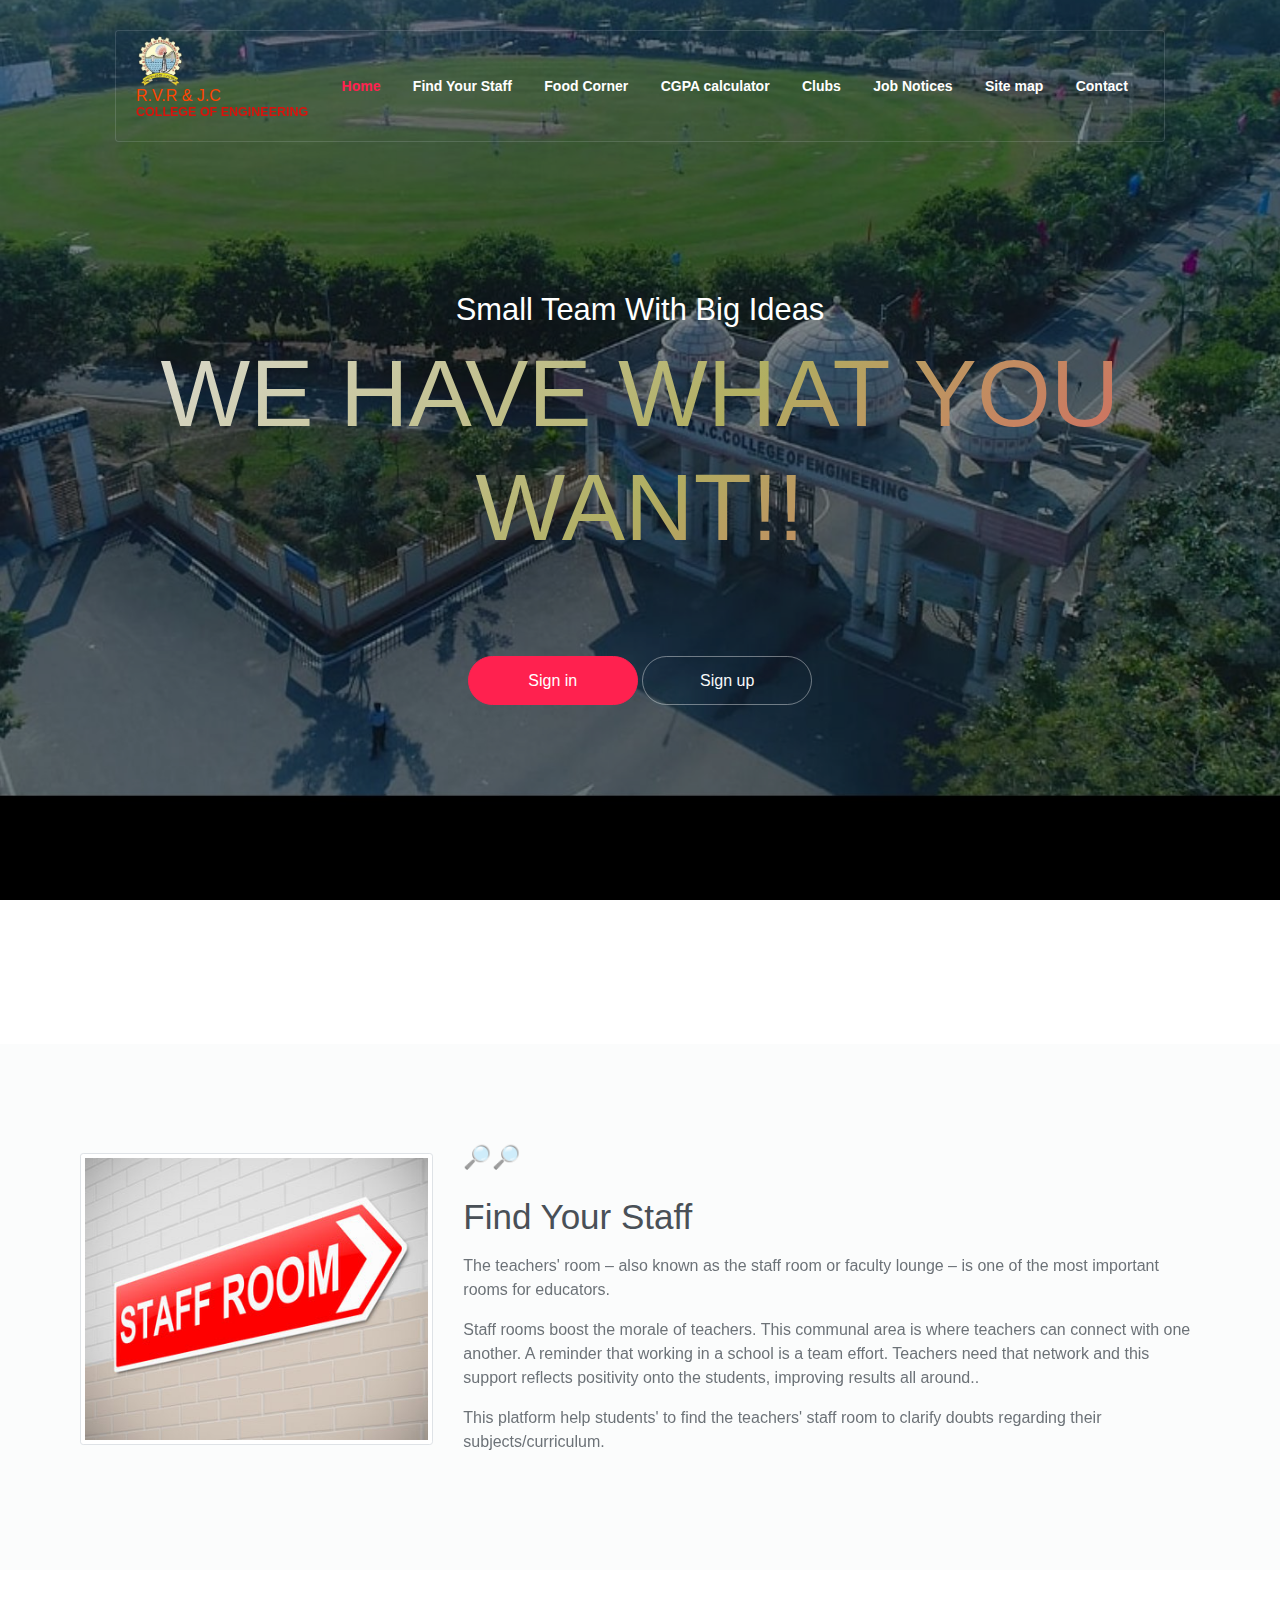
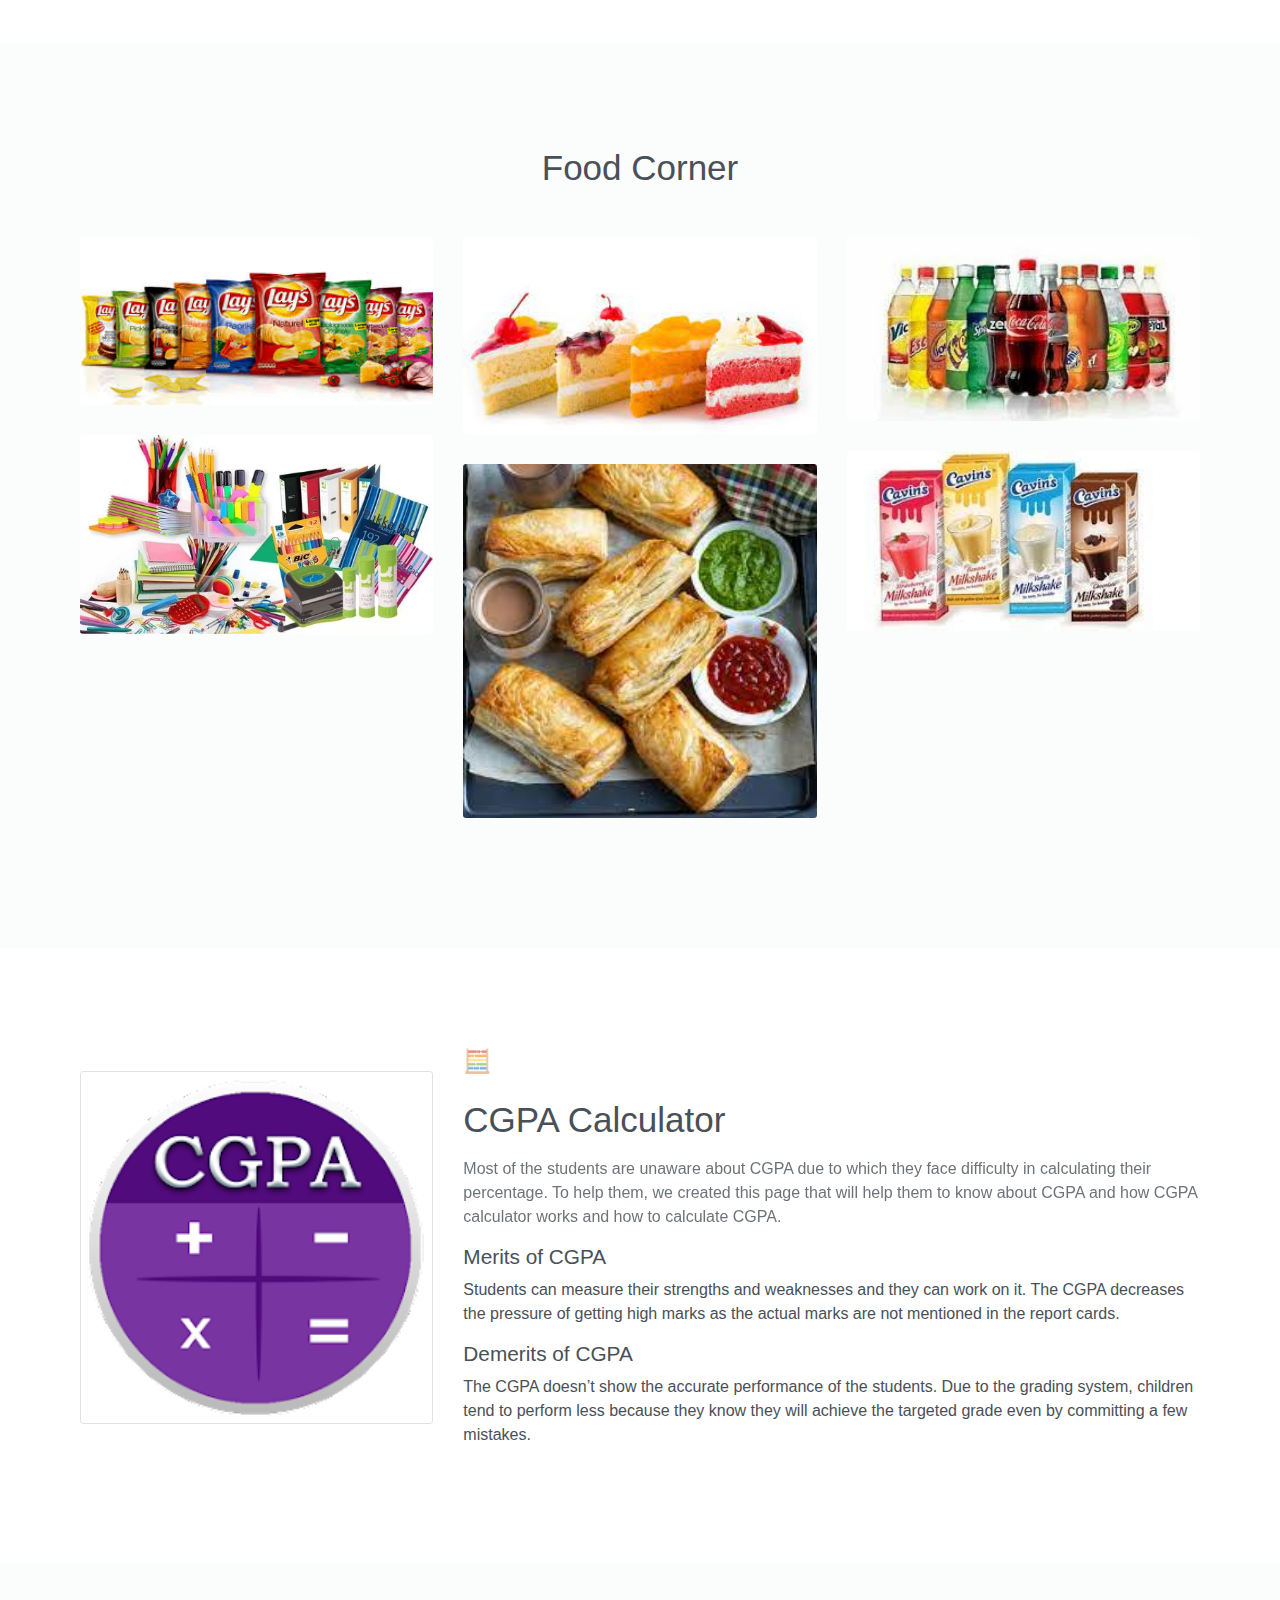
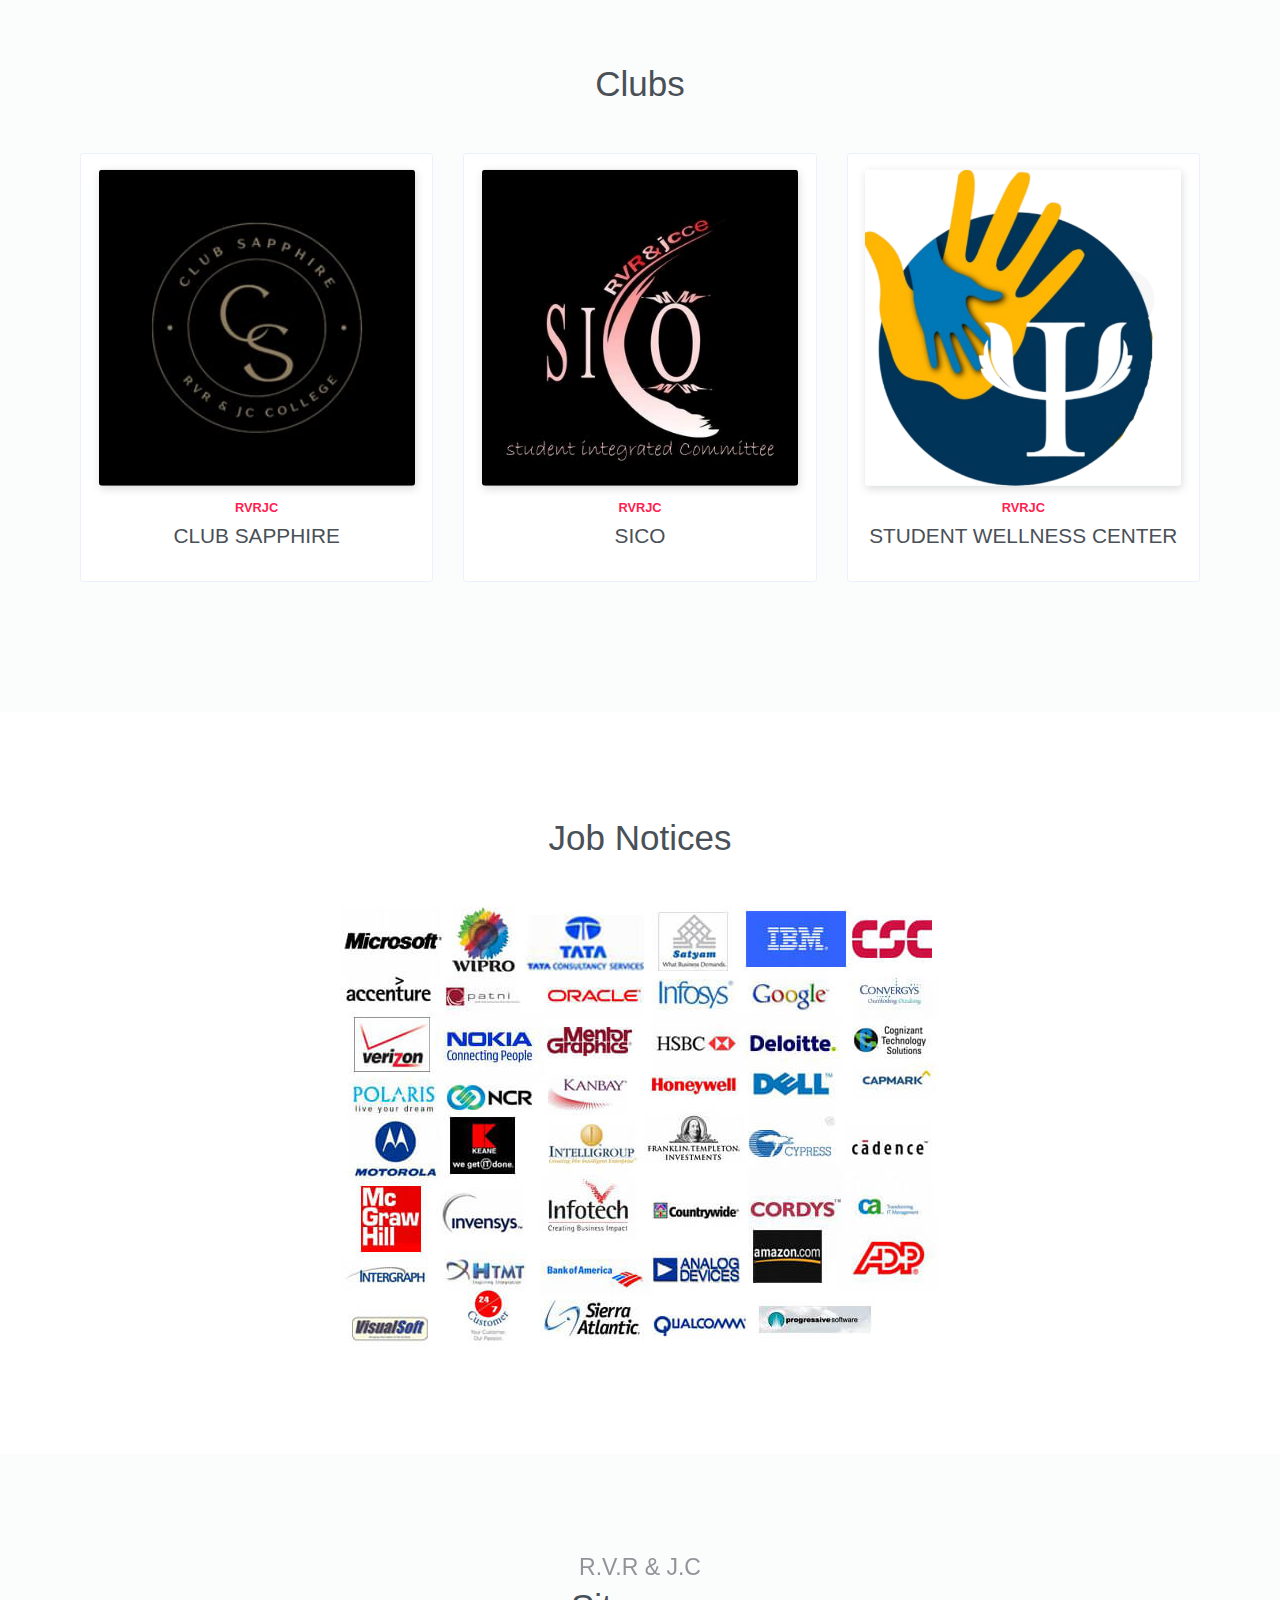
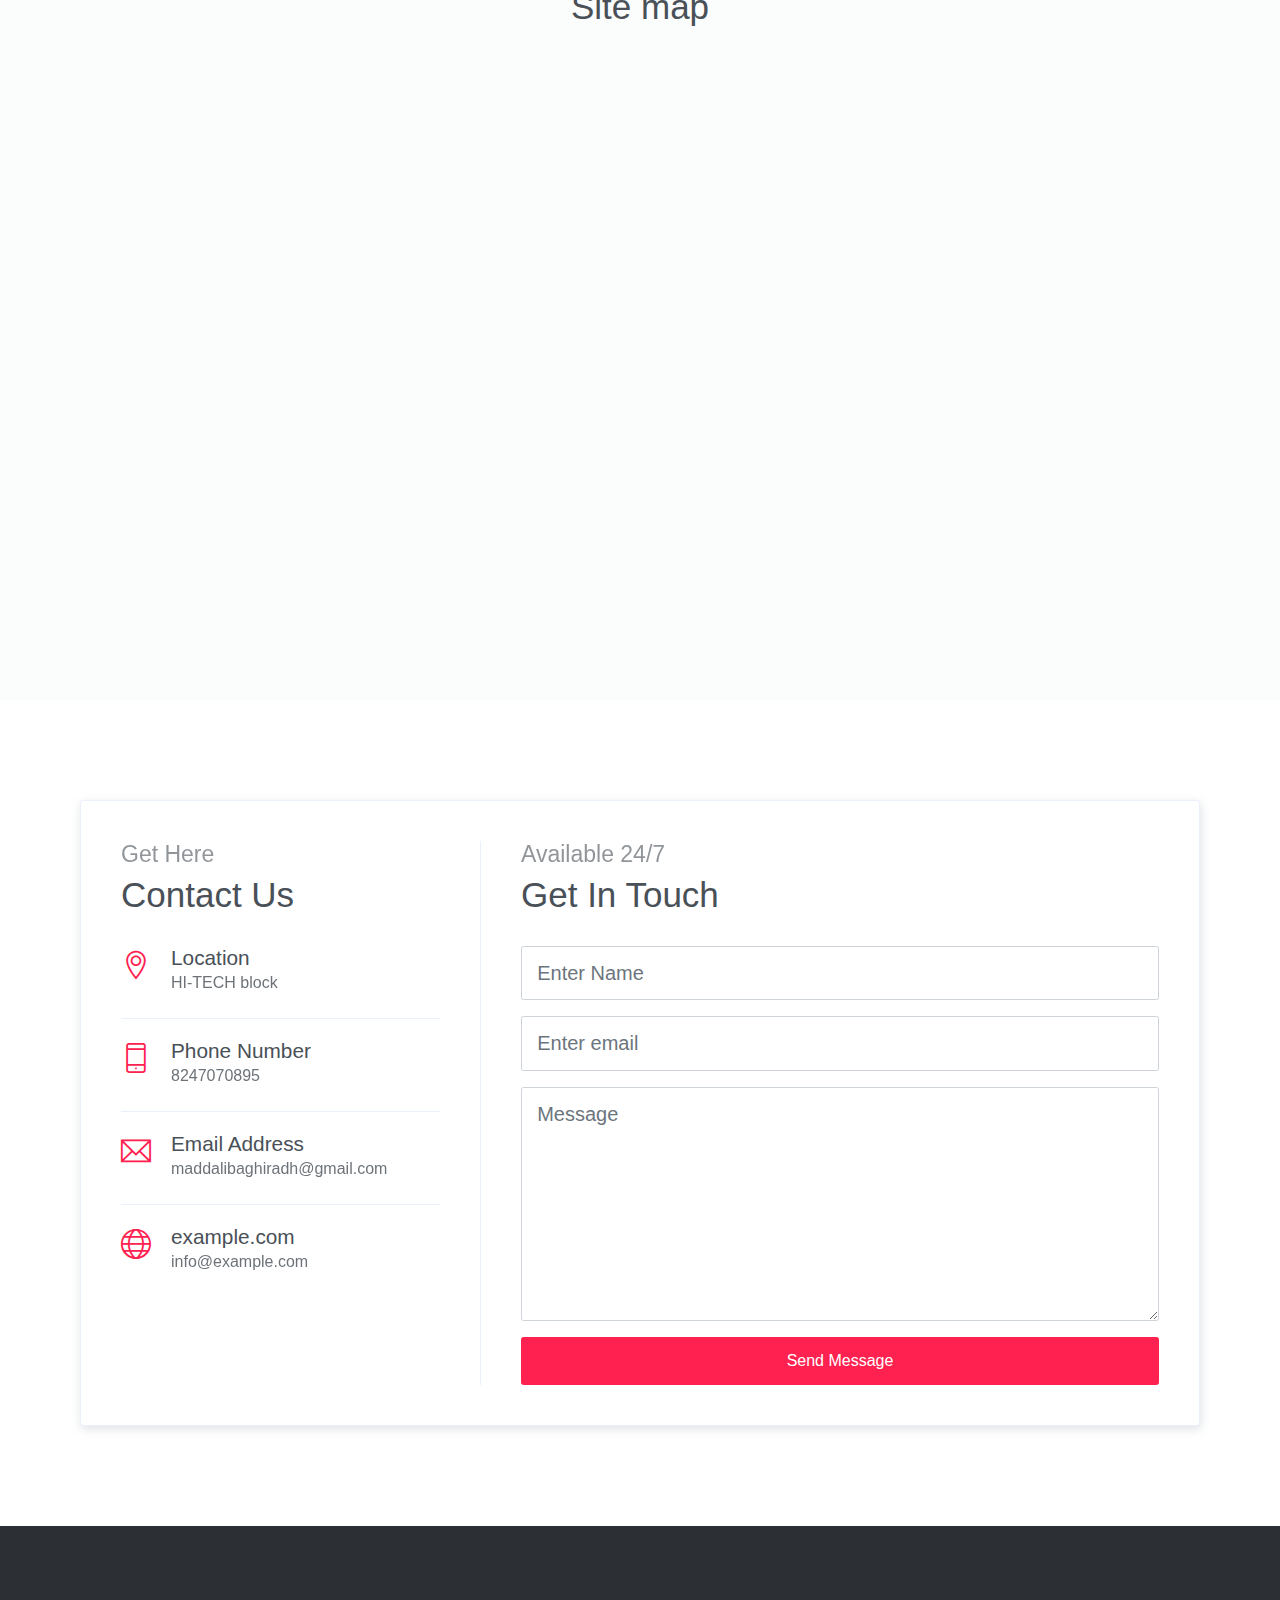
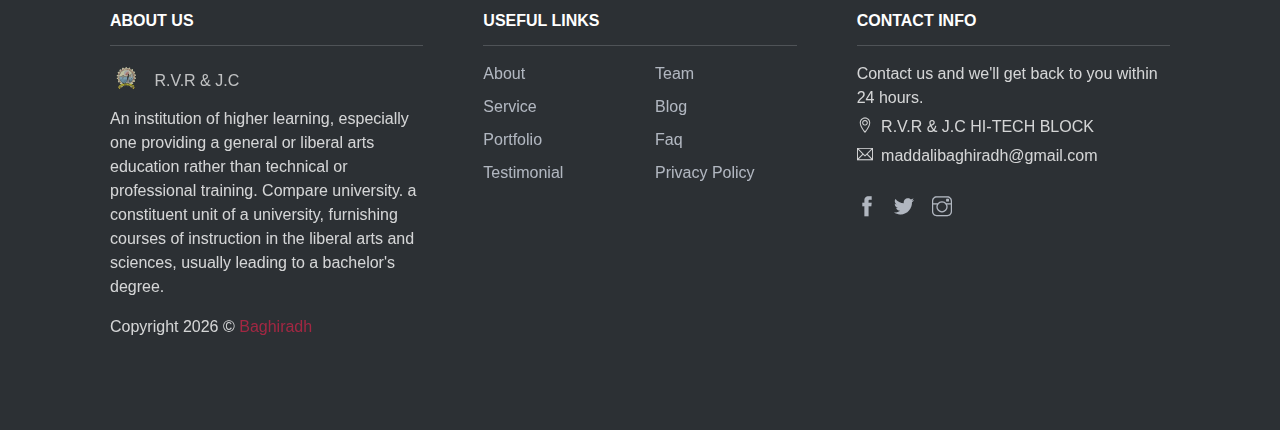
<file: index.html>
<!DOCTYPE html>
<html lang="en">
<head>
	<meta charset="utf-8">
    <meta name="viewport" content="width=device-width, initial-scale=1, shrink-to-fit=no">
    <meta name="description" content="Mini Project">
    <meta name="author" content="">
    <title>Mini Project</title>

    <!-- font icons -->
    <link rel="stylesheet" href="assets/vendors/themify-icons/css/themify-icons.css">

    <!-- Bootstrap + Creative Studio main styles -->
	<link rel="stylesheet" href="assets/css/creative-studio.css">

</head>
<body data-spy="scroll" data-target=".navbar" data-offset="40" id="home">
    
    <!-- Page Navigation -->
    <nav class="navbar custom-navbar navbar-expand-lg navbar-dark" data-spy="affix" data-offset-top="20">
        <div class="container">
            <a class="navbar-brand" href="http://rvrjc.ac.in/" target="_blank">
                 <img src="assets/imgs/logo2.png">
                <h6 style="color:orangered">R.V.R & J.C<p style="font-size:12.5px;color:red;font-weight: bold;">COLLEGE OF ENGINEERING</p></h6>
               
            </a>
            <button class="navbar-toggler" type="button" data-toggle="collapse" data-target="#navbarSupportedContent" aria-controls="navbarSupportedContent" aria-expanded="false" aria-label="Toggle navigation">
                <span></span>
            </button>

            <div class="collapse navbar-collapse" id="navbarSupportedContent">
                <ul class="navbar-nav ml-auto">
                    <li class="nav-item">
                        <a class="nav-link" href="#home">Home</a>
                    </li>
                    <li class="nav-item">
                        <a class="nav-link" href="#about">Find Your Staff</a>
                    </li>
                    <li class="nav-item">
                        <a class="nav-link" href="#foodcorner">Food Corner</a>
                    </li>
                    <li class="nav-item">
                        <a class="nav-link" href="#cgpa">CGPA calculator</a>
                    </li>
                    <li class="nav-item">
                        <a class="nav-link" href="#clubs">Clubs</a>
                    </li>
                    <li class="nav-item">
                        <a class="nav-link" href="#jobs">Job Notices</a>
                    </li>
                    <li class="nav-item">
                        <a class="nav-link" href="#sitemap">Site map</a>
                    </li>
                    <li class="nav-item">
                        <a class="nav-link" href="#contact">Contact</a>
                    </li>
                </ul>
            </div>
        </div>
    </nav>
    <!-- End Of Page Navigation -->

    <!-- Page Header -->
    <header class="header">
        <div class="overlay">
            <br><br><br><br><br>
            <h6 class="subtitle">Small Team With Big Ideas</h6>
            <h1 class="a1">We Have What You Want!!</h1>
            <br><br>
            <div class="buttons text-center">
                <a href="login.php" class="btn btn-primary rounded w-lg btn-lg my-1">Sign in</a>
                <a href="registration.html" class="btn btn-outline-light rounded w-lg btn-lg my-1">Sign up</a>
            </div>              
        </div>      
    </header>

    <br><br><br><br><br><br>
    <section id="about">
        <div class="container">
            <div class="row align-items-center">
                <div class="col-md-5 col-lg-4">
                  <img src="assets/imgs/about2.jpg"  alt="hidden" class="w-100 img-thumbnail mb-3">
                </div>
                <div class="col-md-7 col-lg-8">
                    <h6 class="section-subtitle mb-0">🔎🔎</h6><br>
                    <h6 class="section-title mb-3">Find Your Staff</h6>
                    <p>The teachers' room – also known as the staff room or faculty lounge – is one of the most important rooms for educators.</p>
                    <p>Staff rooms boost the morale of teachers. This communal area is where teachers can connect with one another. A reminder that working in a school is a team effort. Teachers need that network and this support reflects positivity onto the students, improving results all around.. </p>
                    <p>This platform help students' to find the teachers' staff room to clarify doubts regarding their subjects/curriculum. </p>
            </div>
        </div>
    </section>
    <br><br><br>
    <!-- End of About Section -->

    <section id="foodcorner">
        <div class="container text-center">
            <h6 class="section-subtitle"></h6>
            <h6 class="section-title mb-5">Food Corner</h6>
            <div class="row">
                <div class="col-sm-4">
                    <div class="img-wrapper">
                        <img src="assets/imgs/b5.jpg" alt="hidden">
                        <div class="overlay">
                            <div class="overlay-infos">
                                <h5>Lays</h5>
                            </div>  
                        </div>
                    </div>
                    <div class="img-wrapper">
                        <img src="assets/imgs/b41.webp" alt="hidden">
                        <div class="overlay">
                            <div class="overlay-infos">
                                <h5>Stationary Items</h5>
                            </div>                              
                        </div>
                    </div>                  
                </div>
                <div class="col-sm-4">
                    <div class="img-wrapper">
                        <img src="assets/imgs/b7.jpg" alt="hidden">
                        <div class="overlay">
                            <div class="overlay-infos">
                                <h5>Pastries</h5>
                            </div>  
                        </div>
                    </div>
                    <div class="img-wrapper">
                        <img src="assets/imgs/b2.jpg" alt="hidden">
                        <div class="overlay">
                            <div class="overlay-infos">
                                <h5>Puffs</h5>
                                
                            </div>                              
                        </div>
                    </div>                  
                </div>
                <div class="col-sm-4">
                    <div class="img-wrapper">
                        <img src="assets/imgs/b3.jpg" alt="hidden">
                        <div class="overlay">
                            <div class="overlay-infos">
                                <h5>Bevarages</h5>
                            </div>  
                        </div>
                    </div>
                    <div class="img-wrapper">
                        <img src="assets/imgs/b6.jpg" alt="hidden">
                        <div class="overlay">
                            <div class="overlay-infos">
                                <h5>Milk Shakes</h5>
                            </div>                              
                        </div>
                    </div>                  
                </div>
            </div>
        </div>
    </section>
    <!-- Service Section -->
    <section id="cgpa">
        <div class="container">
            <div class="row align-items-center">
                <div class="col-md-5 col-lg-4">
                  <img src="assets/imgs/cgpa.webp"  alt="hidden" class="w-100 img-thumbnail mb-3">
                </div>
                <div class="col-md-7 col-lg-8">
                    <h6 class="section-subtitle mb-0">🧮</h6><br>
                    <h6 class="section-title mb-3">CGPA Calculator</h6>
                    <p>Most of the students are unaware about CGPA due to which they face difficulty in calculating their percentage. To help them, we created this page that will help them to know about CGPA and how CGPA calculator works and how to calculate CGPA.</p>
                    <p><h5>Merits of CGPA</h5>
                        Students can measure their strengths and weaknesses and they can work on it.
                        The CGPA decreases the pressure of getting high marks as the actual marks are not mentioned in the report cards. </p>
                    <p><h5>Demerits of CGPA</h5>
                        The CGPA doesn’t show the accurate performance of the students.
                        Due to the grading system, children tend to perform less because they know they will achieve the targeted grade even by committing a few mistakes. </p>
            </div>
        </div>
    </section>
    
    <section id="clubs">
        <div class="container">
            <h6 class="section-title mb-5 text-center">Clubs</h6>
            <div class="row">
                <div class="col-sm-6 col-md-4">
                    <div class="card text-center mb-4">
                        <img class="card-img-top inset" src="assets/imgs/ba1.jpg">
                        <div class="card-body">
                            <h6 class="small text-primary font-weight-bold">RVRJC</h6>
                            <h5 class="card-title">CLUB SAPPHIRE</h5>
                        </div>
                    </div>
                </div>
                <div class="col-sm-6 col-md-4">
                    <div class="card text-center mb-4">
                        <img class="card-img-top inset" src="assets/imgs/ba2.jpg">
                        <div class="card-body">
                            <h6 class="small text-primary font-weight-bold">RVRJC</h6>
                            <h5 class="card-title">SICO</h5>
                        </div>
                    </div>
                </div>
                <div class="col-sm-6 col-md-4">
                    <div class="card text-center mb-4">
                        <img class="card-img-top inset" src="assets/imgs/ba5.png">
                        <div class="card-body">
                            <h6 class="small text-primary font-weight-bold">RVRJC</h6>
                            <h5 class="card-title">STUDENT WELLNESS CENTER</h5>
                        </div>
                    </div>
                </div>
                
                

            </div>
        </div>
    </section>
  

    <!-- Testimonial Section -->
    
    <!-- End of Testimonial Section -->
    <section id="jobs">
     <center> 
            <h6 class="section-subtitle"></h6>
            <h6 class="section-title mb-5">Job Notices</h6>
           <img src="assets/imgs/companies.jpg" alt="hidden" width="600" height="447">
     </center>
    </section>



    <section id="sitemap">

            <h6 class="section-subtitle text-center">R.V.R & J.C</h6>
            <h6 class="section-title mb-6 text-center">Site map</h6>
            <center>
          <div>
            <iframe src="https://www.google.com/maps/embed?pb=!1m18!1m12!1m3!1d3830.3144921909047!2d80.3217099147804!3d16.255644388766065!2m3!1f0!2f0!3f0!3m2!1i1024!2i768!4f13.1!3m3!1m2!1s0x3a4a76e740000001%3A0xc41c8498715c6da0!2sR.V.R.%20%26%20J.C.College%20of%20Engineering!5e0!3m2!1sen!2sin!4v1673680014228!5m2!1sen!2sin" width="100%" height="500" style="border:0;" allowfullscreen="" loading="lazy" referrerpolicy="no-referrer-when-downgrade"></iframe>
         </div>
            </center>
        
    </section>


    <!-- Contact Section -->
    <section id="contact">
        <div class="container">
            <div class="contact-card">
                <div class="infos">
                    <h6 class="section-subtitle">Get Here</h6>
                    <h6 class="section-title mb-4">Contact Us</h6>

                    <div class="item">
                        <i class="ti-location-pin"></i>
                        <div class="">
                            <h5>Location</h5>
                            <p> HI-TECH block</p>
                        </div>                          
                    </div>
                    <div class="item">
                        <i class="ti-mobile"></i>
                        <div>
                            <h5>Phone Number</h5>
                            <p>8247070895</p>
                        </div>                          
                    </div>
                    <div class="item">
                        <i class="ti-email"></i>
                        <div class="mb-0">
                            <h5>Email Address</h5>
                            <p>maddalibaghiradh@gmail.com</p>
                        </div>
                    </div>
                    <div class="item">
                        <i class="ti-world"></i>
                        <div class="mb-0">
                            <h5>example.com</h5>
                            <p>info@example.com</p>
                        </div>
                    </div>
                </div>
                <div class="form">
                    <h6 class="section-subtitle">Available 24/7</h6>
                    <h6 class="section-title mb-4">Get In Touch</h6>
                    <form action="index.php" method="POST">
                         <div class="form-group">
                            <input type="text" name="name1" class="form-control form-control-lg" id="name1" placeholder="Enter Name" required>
                        </div>
                        <div class="form-group">
                            <input type="email" name="mail" class="form-control form-control-lg" id="mail" aria-describedby="emailHelp" placeholder="Enter email" required>
                        </div>
                       
                        <div class="form-group">
                            <textarea name="msg" id="msg" cols="30" rows="7" class="form-control form-control-lg" placeholder="Message"></textarea>
                        </div>
                        <button type="submit" name="submit1" class="btn btn-primary btn-block btn-lg mt-3">Send Message</button>
                    </form>
                </div>
            </div>
        </div>
    </section>
    <!-- Contact Section -->

    <section class="has-bg-img py-0">
        <div class="container">
            <div class="footer">
                <div class="footer-lists">
                    <ul class="list">
                        <li class="list-head">
                            <h6 class="font-weight-bold">ABOUT US</h6>
                        </li>
                        <li class="list-body">
                            <a href="#" class="logo">
                                <img src="assets/imgs/logo1.png" >
                                <h6>R.V.R & J.C</h6>
                            </a>
                                <p>
                                An institution of higher learning, especially one providing a general or liberal arts education rather than technical or professional training. Compare university. a constituent unit of a university, furnishing courses of instruction in the liberal arts and sciences, usually leading to a bachelor's degree.
                                </p> 
                            <p class="mt-3">
                                Copyright <script>document.write(new Date().getFullYear())</script> &copy; <a class="d-inline text-primary" href="https://instagram.com/sai_baghiradh?igshid=YmMyMTA2M2Y=">Baghiradh</a>
                            </p>                   
                        </li>
                    </ul>
                    <ul class="list">
                        <li class="list-head">
                            <h6 class="font-weight-bold">USEFUL LINKS</h6>
                        </li>
                        <li class="list-body">
                            <div class="row">
                                <div class="col">
                                    <a href="#about">About</a>
                                    <a href="#service">Service</a>
                                    <a href="#portfolio">Portfolio</a>
                                    <a href="#testmonail">Testimonial</a>
                                </div>
                                <div class="col">
                                    <a href="#team">Team</a>
                                    <a href="#blog">Blog</a>
                                    <a href="#">Faq</a>
                                    <a href="#">Privacy Policy</a>                  
                                </div>
                            </div>
                        </li>
                    </ul>
                    <ul class="list">
                        <li class="list-head">
                            <h6 class="font-weight-bold">CONTACT INFO</h6>
                        </li>
                        <li class="list-body">
                            <p>Contact us and we'll get back to you within 24 hours.</p>
                            <p><i class="ti-location-pin"></i> R.V.R & J.C HI-TECH BLOCK</p>
                            <p><i class="ti-email"></i>  maddalibaghiradh@gmail.com</p>
                            <div class="social-links">
                                <a href="javascript:void(0)" class="link"><i class="ti-facebook"></i></a>
                                <a href="javascript:void(0)" class="link"><i class="ti-twitter-alt"></i></a>
                                <a href="https://instagram.com/sai_baghiradh?igshid=YmMyMTA2M2Y=" class="link"><i class="ti-instagram"></i></a>
                            </div>
                        </li>
                    </ul>
                </div>
            </div>    
        </div>
    </section>

    <script src="assets/vendors/jquery/jquery-3.4.1.js"></script>
    <script src="assets/vendors/bootstrap/bootstrap.bundle.js"></script>
    <script src="assets/vendors/bootstrap/bootstrap.affix.js"></script>
    <script src="assets/js/creative-studio.js"></script>
</body>
</html>
</file>
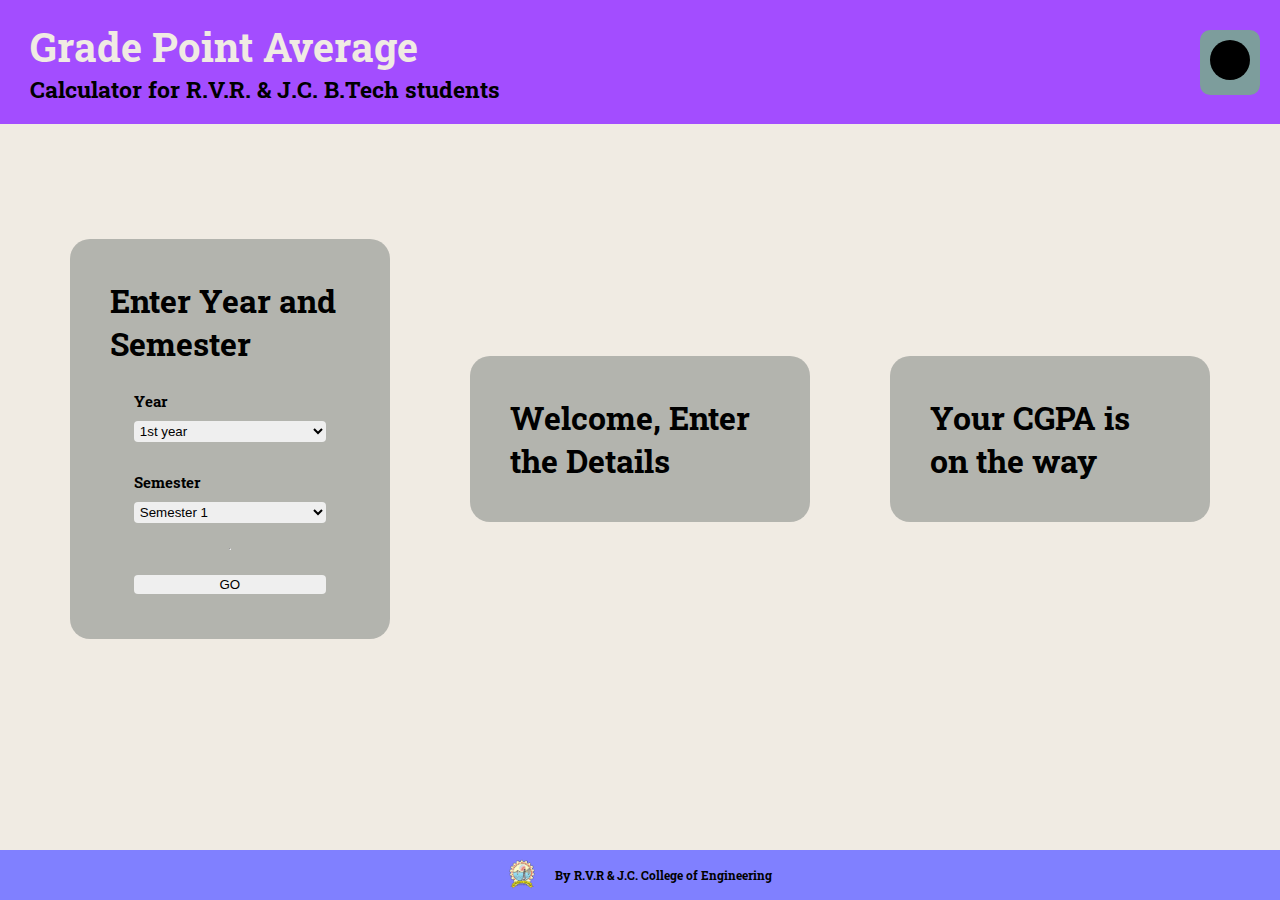
<file: gpa/index.html>
<!DOCTYPE html>
<html lang="en">

<head>
    <link href="https://fonts.googleapis.com/css2?family=Poppins&family=Roboto+Slab&display=swap" rel="stylesheet">

    <title>GPA Calculator - RVRJCCE</title>
    <style>
        * {
            margin: 0;
            padding: 0;
            box-sizing: inherit;
        }

        html {
            box-sizing: border-box;
            font-family: 'Poppins', sans-serif;
            font-family: 'Roboto Slab', serif;
            font-size: 10px;
        }

        body {
            background-color: #F0EBE3;
            color: black;
            min-height: 100vh;
        }

        img {
            height: 30px;
        }

        #head {
            font-size: 2rem;
            height: 20%;
            width: 100%;
            background-color: #a34dff;
            color: #F0EBE3;
            display: flex;
            justify-content: space-between;
            align-items: center;
        }

        #head>* {
            margin: 1rem 2rem;
            padding: 1rem;
        }

        #sub-title {
            color: #000;
        }

        .btn {
            padding: 5px;
            background-color: #7D9D9C;
            border-radius: 10px;
        }

        .btn>button {
            cursor: pointer;
            height: 40px;
            width: 40px;
            border-radius: 50%;
            border: none;
            background-color: rgb(0, 0, 0);
        }

        #main {
            padding: 3rem;
            flex-direction: row;
            display: flex;
            justify-content: space-evenly;
            min-height: 70vh;
            align-items: center;
            margin: 0 auto;
        }

        #main>* {
            font-size: 1.6rem;
            background-color: #2c36394e;
            border-radius: 20px;
            min-width: 20vw;
            padding: 4rem;
            margin: 4rem;
            display: flex;
            flex-direction: column;
            justify-content: center;
            align-items: center
        }

        .submit,
        select {
            border: none;
            border-radius: 0.4rem;
            padding: 2px;
        }

        .submit:focus,
        .submit:hover {
            background-color: crimson;
            color: white;
            font-weight: bold;
            box-shadow: 1px 0px 40px -2px rgb(255, 0, 51);
        }

        #dark-light {
            color: aqua;
            font-size: 15px;
            filter: grayscale();
        }

        #dark-light:hover {
            filter: none
        }


        #sem-info {
            font-size: 1.5rem;
            font-weight: bold;
            display: flex;
            flex-direction: column;
            justify-content: center;
            align-items: center;
        }

        #markform {
            display: flex;
            flex-direction: column;
            justify-content: space-evenly;
            font-size: 15px;
        }

        #cgpagform {
            display: flex;
            flex-direction: column;
            justify-content: center;
            align-items: flex-start;
        }

        .formele {
            width: 15VW;
            margin: 5px;
        }

        .form2ele {
            display: flex;
            flex-direction: row;
            justify-content: space-between;
            align-items: center;
            height: 40px;
            margin: 5px;
        }

        .form2ele>* {
            min-width: 9vw;
        }

        @media only screen and (max-width: 600px) {

            #sec-1 {
                max-width: 100vw;
            }


            .formele {
                width: 60VW;
                height: 5VW;
                margin: 5px;
            }

            .form2ele>* {
                width: 100px;
            }

            #main {
                flex-direction: column;
            }

            #sec-2,
            #sec-3 {
                max-width: 90vw;
                padding: 40px;
            }
        }

        footer {
            height: 50px;
            width: 100vw;
            display: flex;
            justify-content: center;
            align-items: center;
            background: #8080ff;
            color: black;
            position: fixed;
            bottom: 0;

        }

        footer>* {
            margin: 0px 10px;
        }
    </style>
</head>

<body>
    <header id="head">
        <div class="subhead">
            <h1 id="main-title">Grade Point Average</h1>
            <h3 id="sub-title"> Calculator for R.V.R. & J.C. B.Tech students</h3>
        </div>
        <div class="btn"><button id="dark-light" onclick="darkMode()"></button></div>
    </header>

    <article id="main">
        <section id="sec-1">
            <h1>Enter Year and Semester</h1>
            <br>
            <form action="" id="sem-info" onsubmit="return false">
                <label for="Year" class="formele">Year</label>
                <select name="year" id="Year" class="formele">
                    <option value="1" class="opt">1st year</option>
                    <option value="2" class="opt">2nd year</option>
                    <option value="3" class="opt">3rd year</option>
                    <option value="4" class="opt">4th year</option>
                </select>
                <br>
                <label for="Semester" class="formele">Semester</label>
                <select name="sem" id="Sem" class="formele">
                    <option value="1" class="opt">Semester 1</option>
                    <option value="2" class="opt">Semester 2</option>
                </select>
                <br>
                <hr>
                <br>
                <button class="submit formele" id="semsubmit">GO</button>
            </form>
        </section>

        <section id="sec-2">
            <h1 id="hello">Welcome, Enter the Details</h1>
            <div id="dynform"></div>
        </section>

        <section id="sec-3">
            <h1>Your CGPA is on the way</h1>
        </section>
    </article>
    <p id="h"></p>

    <footer>
        <a href="https://rvrjcce.ac.in"><img src="logo.png"></a>
        <h3>By R.V.R & J.C. College of Engineering</h3>
    </footer>
</body>
<script src="https://ajax.googleapis.com/ajax/libs/jquery/3.4.0/jquery.min.js">
</script>
<script src='https://d3js.org/d3.v4.min.js'>
</script>
<script>

    let globgpa = 0;
    let globsemnum = 0;

    let subs = [[8, 9], [9, 9], [9, 9], [8, 1]]


    let credits = [[[3, 3, 3, 3, 1.5, 1.5, 3, 1.5], [3, 3, 3, 3, 2, 1.5, 1, 1.5, 1.5]], [[3, 3, 3, 3, 3, 1.5, 1.5, 1.5, 2], [3, 3, 3, 3, 3, 1.5, 1.5, 1.5, 2]], [[3, 3, 3, 3, 3, 1.5, 1.5, 1.5, 2], [3, 3, 3, 3, 3, 1.5, 1.5, 1.5, 2]], [[3, 3, 3, 3, 3, 3, 3, 2], [12]]]

    let subjs = [[['M1', 'EP', 'BEEE', 'PPS', 'EP LAB', 'BEEE LAB', 'EG LAB', 'PPS LAB'], ['M2', 'EC', 'DE', 'ECS', 'PP', 'EC LAB', 'PP LAB', 'CEW', 'ECS LAB']], [['P&S', 'DMS', 'CO', 'DS', 'OOP', 'P&S LAB', 'DS LAB', 'OOP LAB', 'SOC'], ['CS', 'DBMS', 'OS', 'SE', 'WT', 'CS LAB', 'DBMS LAB', 'WT LAB', 'SOC']], [['ATFL', 'CN', 'DAA', 'PE-1', 'OE-1', 'DAA LAB', 'DA LAB', 'SUM INTERN', 'SOC'], ['AI', 'CNS', 'ML', 'PE-2', 'OE-2', 'AI LAB', 'ML LAB', 'TERM PAPER', 'SOC']], [['HSS', 'PE-3', 'PE-4', 'PE-5', 'OE-3', 'OE-4', 'INTERN', 'SOC'], ['PROJECT/INTERN']]];


    function compute() {
        let prev = parseFloat(document.getElementById('cpga').value);
        let newcpga = 0;
        console.log(prev, globgpa, globsemnum);
        if (globgpa != 0 && globsemnum != 0) {
            newcpga = Math.round(((prev * globsemnum + globgpa) / (globsemnum + 1)) * 100) / 100;

            document.getElementById("sec-3").innerHTML = "<b>Congratulations</b><br>SGPA :" + globgpa + "<br>CGPA :" + newcpga;
        } else document.getElementById("sec-3").innerHTML = "SGPA :" + globgpa;
    }
    function hello() {
        var x = $("#markform").serializeArray();
        let c = [];
        var z = $("#sem-info").serializeArray();
        let cred = credits[z[0].value - 1][z[1].value - 1];
        document.getElementById("sec-3").innerHTML = "";
        $.each(x, function (i, field) {
            c.push(parseInt(field.value));
        });
        console.log(c);

        let gpa = 0;

        for (let i = 0; i < cred.length; i++) {
            gpa += cred[i] * x[i].value;
        }
        gpa /= d3.sum(cred);
        globgpa = Math.round(gpa * 100) / 100;
        console.log("Global gpa : " + globgpa);
        let cpfrm = `<form action="#" id="cgpaform" onsubmit="return false">
                <label for="cgpa">Enter previous CGPA</label>
                <input type="number" id="cpga">
                <button class="submit"type="submit" onclick="compute()">Calculate</button>
            </form>`;
        $('#sec-3').append("\n <b>Here we go!</b><br>The SGPA : " + globgpa + "<br>" + cpfrm);

    }


    $(document).ready(function () {
        $("#semsubmit").click(function () {
            var z = $("#sem-info").serializeArray();

            let cred = credits[z[0].value - 1][z[1].value - 1];
            let subb = subjs[z[0].value - 1][z[1].value - 1];

            let semm = (parseInt(z[0].value) - 1) * 2 + parseInt(z[1].value);
            console.log(semm);
            globsemnum = semm - 1;
            let jj = `<form action="#" id="markform" onsubmit="return false">`;


            for (let i = 0; i < cred.length; i++) {
                jj += `<div class="subj form2ele" id="s${i}">
                    <label for="sub${i}">${subb[i]}</label>
                    <select name="sub${i}" id="sub${i}">
                        <option value="10">A+</option>
                        <option value="9">A</option>
                        <option value="8">B</option>
                        <option value="7">C</option>
                        <option value="6">D</option>
                        <option value="5">E</option>
                    </select>
                </div>`;
            }

            jj += `<button type="submit" class="submit" id="marksubmit" onclick="hello()">GO</button>
            </form>`;

            document.getElementById("dynform").innerHTML = jj;
        });
    });

    let dark = 0;
    function darkMode() {
        if (dark == 0) {
            document.body.style.backgroundColor = "#222831";
            document.body.style.color = "#FFD369";
            document.getElementById("dark-light").innerHTML = "";
            document.getElementById("sec-1").backgroundColor = "#EEEEEE";
            dark = 1;
        } else {
            document.body.style.backgroundColor = "#F0EBE3";
            document.body.style.color = "black";
            document.getElementById("dark-light").innerHTML = ""
            dark = 0;
        }

    }
    
</script>

</html>
</file>
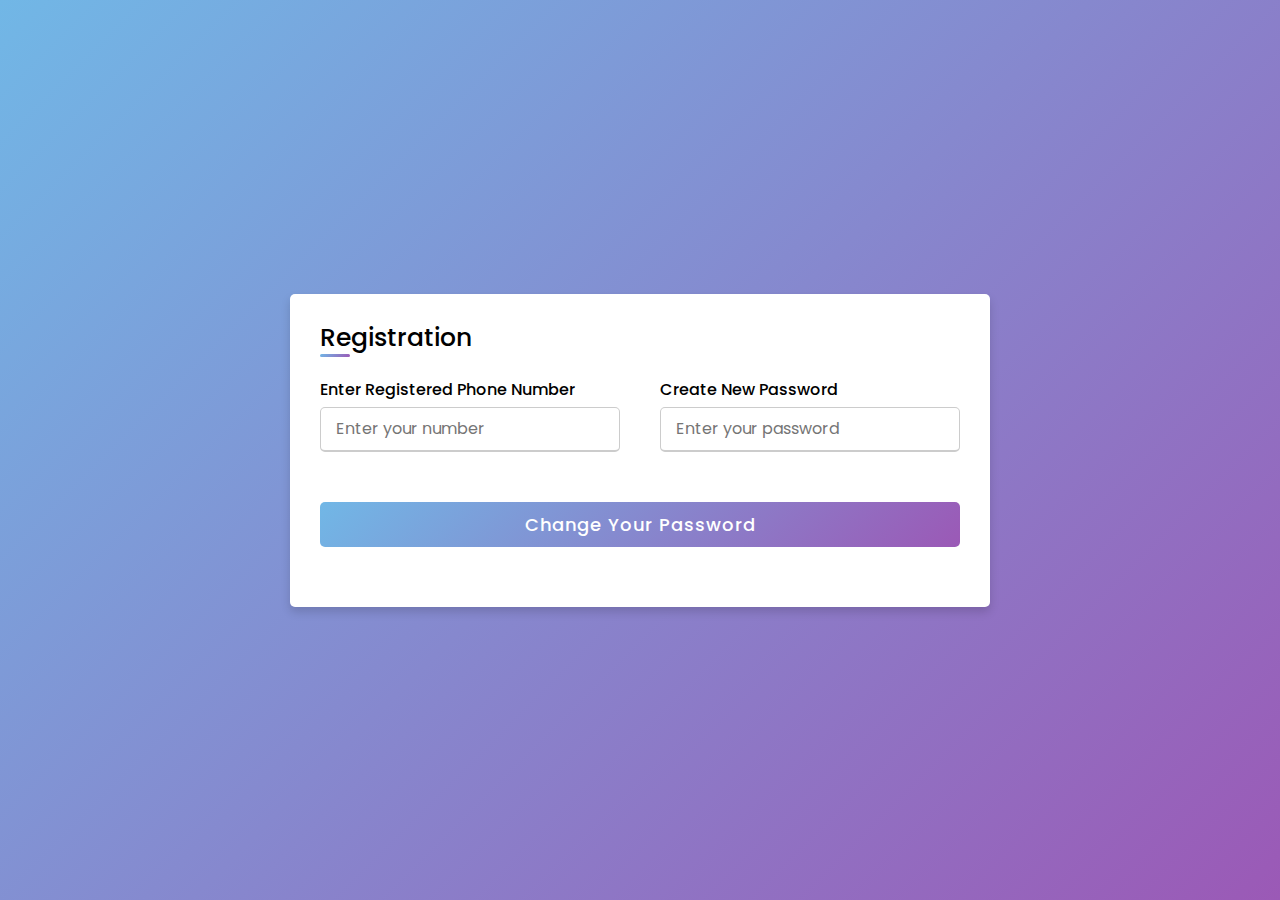
<file: forget.html>
<!DOCTYPE html>
<html lang="en" dir="ltr">
  <head>
    <meta charset="UTF-8">
    <!---<title> Responsive Registration Form | CodingLab </title>--->
    <link rel="stylesheet" href="registration.css">
     <meta name="viewport" content="width=device-width, initial-scale=1.0">
     <title>Registration Form</title>
   </head>
<body>
  <div class="container">
    <div class="title">Registration</div>
    <div class="content">
      <form action="forget.php" method="POST">
        <div class="user-details">
          <div class="input-box">
            <span class="details">Enter Registered Phone Number</span>
            <input type="text" placeholder="Enter your number" name="pno" id="pno" required>
          </div>
          <div class="input-box">
            <span class="details">Create New Password</span>
            <input type="text" placeholder="Enter your password" name="pwd" id="pwd" pattern="(?=.*\d)(?=.*[a-z])(?=.*[A-Z]).{8,}" title="Must contain at least one number and one uppercase and lowercase letter, and at least 8 or more characters" required>
          </div>

        </div>
        <div class="button">
          <input type="submit" name="submit" id="submit" value="Change Your Password">
        </div>
      </form>
    </div>

  

</body>
</html>
</file>
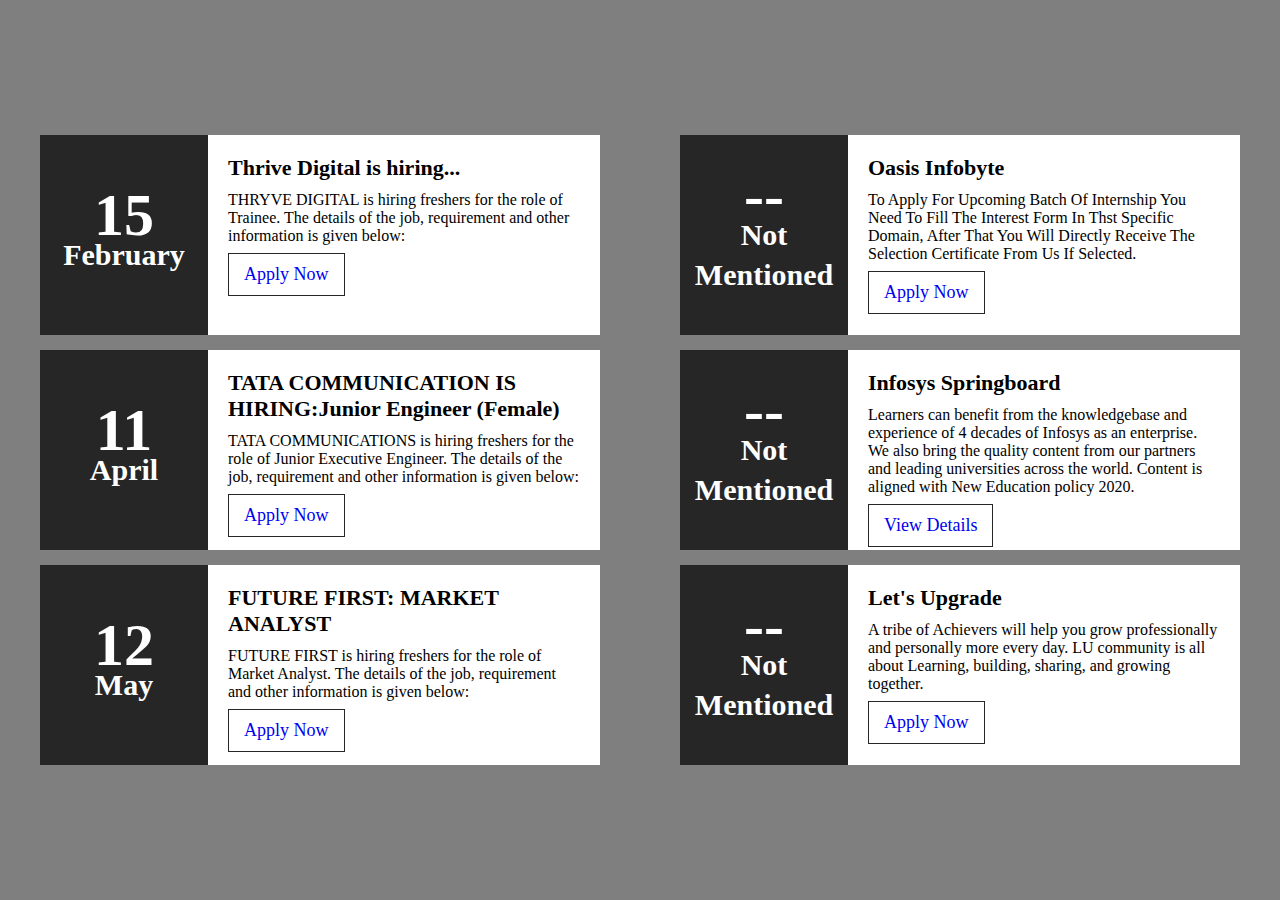
<file: note.html>
<!DOCTYPE html>
<html lang="en">
  
<head>
    <style>
 
        /* Styling the body */
        body {
            margin: 0;
            padding: 0;
        }
          
        /* Styling section, giving background
            image and dimensions */
        section {
            width: 100%;
            height: 100vh;
            background-size: cover;
        }
          
        /* Styling the left floating section */
        section .leftBox {
            width: 50%;
            height: 100%;
            float: left;
            padding: 50px;
            box-sizing: border-box;
        }
          
        /* Styling the background of
            left floating section */
        section .leftBox .content {
            color: #fff;
            background: rgba(0, 0, 0, 0.5);
            padding: 40px;
            transition: .5s;
        }
          
        /* Styling the hover effect 
            of left floating section */
        section .leftBox .content:hover {
            background: #e91e63;
        }
          
        /* Styling the header of left
            floating section */
        section .leftBox .content h1 {
            margin: 0;
            padding: 0;
            font-size: 50px;
            text-transform: uppercase;
        }
          
        /* Styling the paragraph of
            left floating section */
        section .leftBox .content p {
            margin: 10px 0 0;
            padding: 0;
        }
          
        /* Styling the three events section */
        section .events {
            position: relative;
            width: 50%;
            height: 100%;
            background: rgba(0, 0, 0, 0.5);
            float: right;
            box-sizing: border-box;
        }
          
        /* Styling the links of
        the events section */
        section .events ul {
            position: absolute;
            top: 50%;
            transform: translateY(-50%);
            margin: 0;
            padding: 40px;
            box-sizing: border-box;
        }
          
        /* Styling the lists of the event section */
        section .events ul li {
            list-style: none;
            background: #fff;
            box-sizing: border-box;
            height: 200px;
            margin: 15px 0;
        }
          
        /* Styling the time class of events section */
        section .events ul li .time {
            position: relative;
            padding: 20px;
            background: #262626;
            box-sizing: border-box;
            width: 30%;
            height: 100%;
            float: left;
            text-align: center;
            transition: .5s;
        }
          
        /* Styling the hover effect
            of events section */
        section .events ul li:hover .time {
            background: #e91e63;
        }
          
        /* Styling the header of time
            class of events section */
        section .events ul li .time h2 {
            position: absolute;
            margin: 0;
            padding: 0;
            top: 50%;
            left: 50%;
            transform: translate(-50%, -50%);
            color: #fff;
            font-size: 60px;
            line-height: 30px;
        }
          
        /* Styling the texts of time
        class of events section */
        section .events ul li .time h2 span {
            font-size: 30px;
        }
          
        /* Styling the details
        class of events section */
        section .events ul li .details {
            padding: 20px;
            background: #fff;
            box-sizing: border-box;
            width: 70%;
            height: 100%;
            float: left;
        }
          
        /* Styling the header of the
        details class of events section */
        section .events ul li .details h3 {
            position: relative;
            margin: 0;
            padding: 0;
            font-size: 22px;
        }
          
        /* Styling the lists of details
        class of events section */
        section .events ul li .details p {
            position: relative;
            margin: 10px 0 0;
            padding: 0;
            font-size: 16px;
        }
          
        /* Styling the links of details
        class of events section */
        section .events ul li .details a {
            display: inline-block;
            text-decoration: none;
            padding: 10px 15px;
            border: 1.5px solid #262626;
            margin-top: 8px;
            font-size: 18px;
            transition: .5s;
        }
          
        /* Styling the details class's hover effect */
        section .events ul li .details a:hover {
            background: #e91e63;
            color: #fff;
            border-color: #e91e63;
        }
    </style>
</head>
  
<body>
    <section>
               <div class="events">
            <ul>
                <li>
                    <div class="time">
                        <h2>
                            --<br><span>Not Mentioned</span>
                        </h2>
                    </div>
                    <div class="details">
                        <h3>
                            Oasis Infobyte
                        </h3>
                         
<p>To Apply For Upcoming Batch Of Internship You Need To Fill The Interest Form In Thst Specific Domain, After That You Will Directly Receive The Selection Certificate From Us If Selected.
    
                        </p>
 
  
                        <a href="https://oasisinfobyte.com/">Apply Now</a>
                    </div>
                    <div style="clear: both;"></div>
                </li>
  
                <li>
                    <div class="time">
                        <h2>
                            -- <br><span>Not Mentioned</span>
                        </h2>
                    </div>
                    <div class="details">
                        <h3>
                            Infosys Springboard
                        </h3>
                         
<p>
    Learners can benefit from the knowledgebase and experience of 4 decades of Infosys as an enterprise. We also bring the quality content from our partners and leading universities across the world. Content is aligned with New Education policy 2020. 
                        </p>
 
                        <a href="https://infyspringboard.onwingspan.com/web/en/login">View Details</a>
                    </div>
                    <div style="clear:both;"></div>
                </li>
  
                <li>
                    <div class="time">
                        <h2>
                            -- <br><span>Not Mentioned</span>
                        </h2>
                    </div>
                    <div class="details">
                        <h3>
                            Let's Upgrade
                        </h3>
                         
<p>
    A tribe of Achievers will help you grow professionally and personally more every day. LU community is all about Learning, building, sharing, and growing together. 
                        </p>
 
  
                        <a href="https://letsupgrade.in/">Apply Now</a>
                    </div>
                    <div style="clear:both;"></div>
                </li>
            </ul>
        </div>
   

     
        <div class="events">
            <ul>
                <li>
                    <div class="time">
                        <h2>
                            15 <br><span>February</span>
                        </h2>
                    </div>
                    <div class="details">
                        <h3>
                           Thrive Digital is hiring...
                        </h3>
                         
<p>
                           
THRYVE DIGITAL is hiring freshers for the role of Trainee. The details of the job, requirement and other information is given below:
                        </p>
 
  
                        <a href="https://app339.workline.hr/CandidatePortal/2059e33f-0f94-4edf-a802-3219604b06fe/Trainee-6261">Apply Now</a>
                    </div>
                    <div style="clear: both;"></div>
                </li>
  
                <li>
                    <div class="time">
                        <h2>
                            11 <br><span>April</span>
                        </h2>
                    </div>
                    <div class="details">
                        <h3>
                            TATA COMMUNICATION IS HIRING:Junior Engineer (Female)
                        </h3>
                         
<p>
    TATA COMMUNICATIONS is hiring freshers for the role of Junior Executive Engineer. The details of the job, requirement and other information is given below:
                        </p>
 
                        <a href="https://learning.tcsionhub.in/jobs/Tata-Communications-Transformation-Services-Limited/Junior-Executive--Engineer-4179/#_=_">Apply Now</a>
                    </div>
                    <div style="clear:both;"></div>
                </li>
  
                <li>
                    <div class="time">
                        <h2>
                            12 <br><span>May</span>
                        </h2>
                    </div>
                    <div class="details">
                        <h3>
                            FUTURE FIRST: MARKET ANALYST
                        </h3>
                         
            <p>
    FUTURE FIRST is hiring freshers for the role of Market Analyst. The details of the job, requirement and other information is given below:
                        </p>
 
  
                        <a href="https://futuresfirst.com/market-analyst-trainee-11/">Apply Now</a>
                    </div>
                    <div style="clear:both;"></div>
                </li>
            </ul>
        </div>
    </section>
	
                    
</body>
  
</html>
</file>
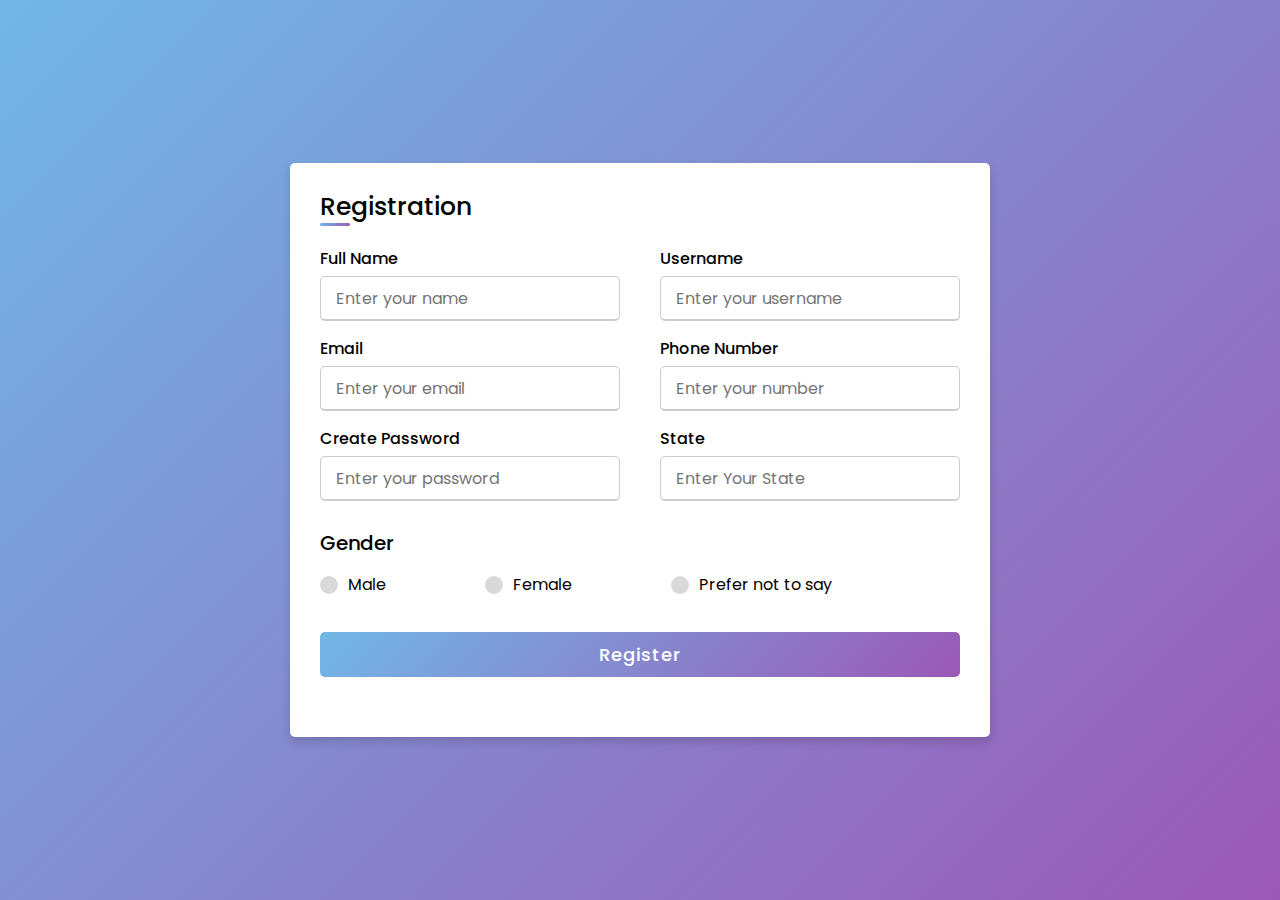
<file: registration.html>
<!DOCTYPE html>
<html lang="en" dir="ltr">
  <head>
    <meta charset="UTF-8">
    <!---<title> Responsive Registration Form | CodingLab </title>--->
    <link rel="stylesheet" href="registration.css">
     <meta name="viewport" content="width=device-width, initial-scale=1.0">
     <title>Registration Form</title>
   </head>
<body>
  <div class="container">
    <div class="title">Registration</div>
    <div class="content">
      <form action="registration.php" method="POST">
        <div class="user-details">
          <div class="input-box">
            <span class="details">Full Name</span>
            <input type="text" placeholder="Enter your name" name="name1" id="name1" required>
          </div>
          <div class="input-box">
            <span class="details">Username</span>
            <input type="text" placeholder="Enter your username" name="uname" id="uname" required>
          </div>
          <div class="input-box">
            <span class="details">Email</span>
            <input type="text" placeholder="Enter your email" name="mail" id="mail" required>
          </div>
          <div class="input-box">
            <span class="details">Phone Number</span>
            <input type="text" placeholder="Enter your number" name="pno" id="pno" required>
          </div>
          <div class="input-box">
            <span class="details">Create Password</span>
            <input type="text" placeholder="Enter your password" name="pwd" id="pwd" pattern="(?=.*\d)(?=.*[a-z])(?=.*[A-Z]).{8,}" title="Must contain at least one number and one uppercase and lowercase letter, and at least 8 or more characters" required>
          </div>
          <div class="input-box">
            <span class="details">State</span>
            <input type="text" placeholder="Enter Your State" name="state1" id="state1" required>
          </div>
        </div>
        <div class="gender-details">
          <input type="radio" name="gender" id="dot-1">
          <input type="radio" name="gender" id="dot-2">
          <input type="radio" name="gender" id="dot-3">
          <span class="gender-title">Gender</span>
          <div class="category">
            <label for="dot-1">
            <span class="dot one"></span>
            <span class="gender">Male</span>
          </label>
          <label for="dot-2">
            <span class="dot two"></span>
            <span class="gender">Female</span>
          </label>
          <label for="dot-3">
            <span class="dot three"></span>
            <span class="gender">Prefer not to say</span>
            </label>
          </div>
        </div>
        <div class="button">
          <input type="submit" name="submit" id="submit" value="Register">
        </div>
      </form>
    </div>
  </div>
  

</body>
</html>
</file>
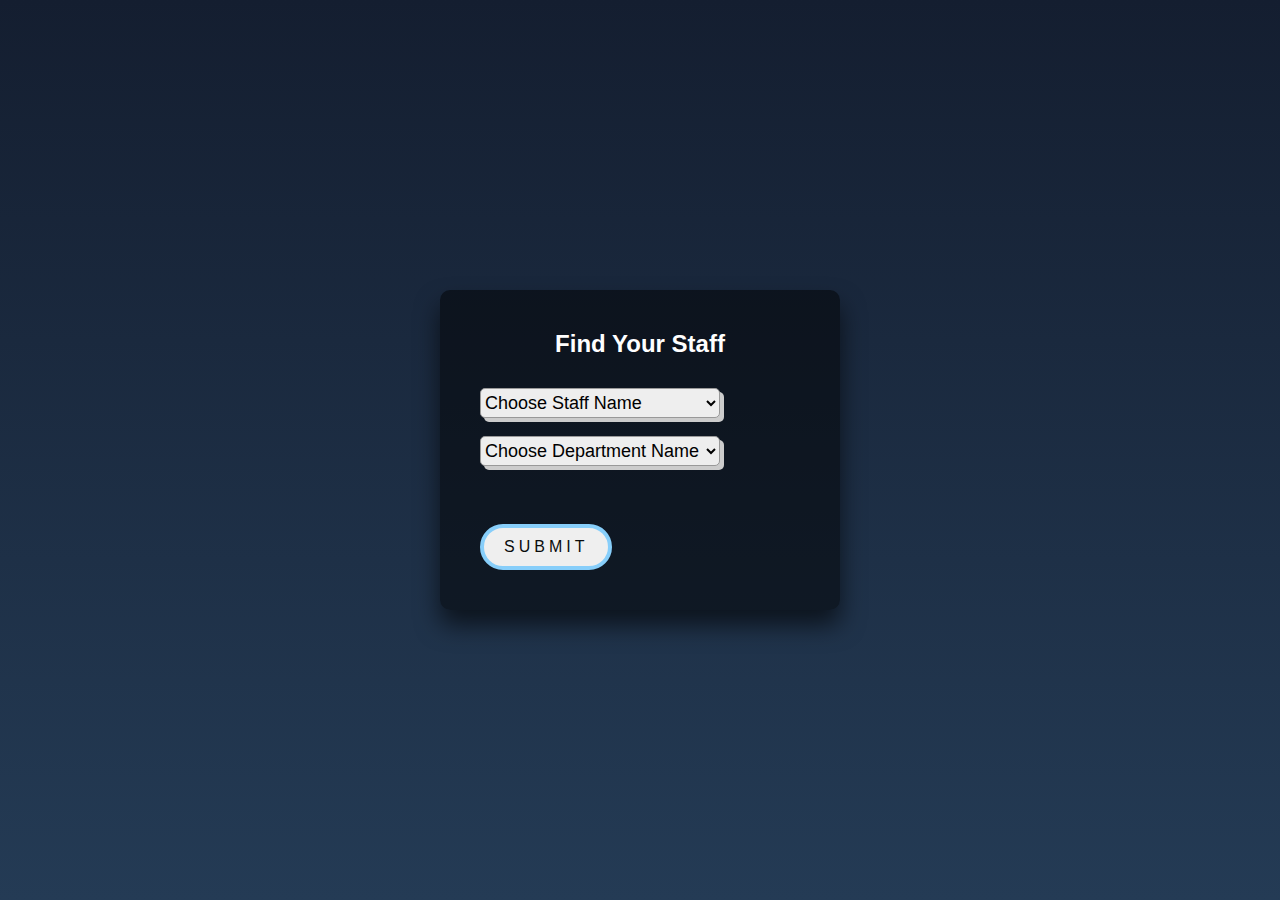
<file: search.html>
<!DOCTYPE html>
<html lang="en" >
<head>
  <meta charset="UTF-8">
  <title>CodePen - Login Form with floating placeholder and light button</title>
  <link rel="stylesheet" href="style.css">

</head>
<body>
<!-- partial:index.partial.html -->
<div class="login-box">
  <h2>Find Your Staff</h2>
  <form action="baghi.php" method="POST">
    <div class="user-box">
     <select name="search" class="box" required>
      <option selected disabled>Choose Staff Name</option>
          <option value="Dr.A.Sri Krishna">Dr.A.Sri Krishna</option>
          <option value="Sri. B.Venkateswarlu">Sri. B.Venkateswarlu</option>
          <option value="Sri.G.Srinivasa Rao">Sri.G.Srinivasa Rao</option>
          <option value="Dr.M.Pompapathi">Dr.M.Pompapathi</option>
          <option value="Dr.V.Sesha Srinivas">Dr.V.Sesha Srinivas</option>
          <option value="Sri.M.V.Bhujanga Rao">Sri.M.V.Bhujanga Rao</option>
          <option value="Smt.N.Neelima">Smt.N.Neelima</option>
          <option value="Smt.I.Naga Padmaja">Smt.I.Naga Padmaja</option>
          <option value="Smt.B.Manasa">Smt.B.Manasa</option>
          <option value="Sri.BH.Krishna Mohan">Sri.BH.Krishna Mohan</option>
          <option value="Sri.V.Venkata Srinivasu">Sri.V.Venkata Srinivasu</option>
          <option value="Sri.B.Satish Babu">Sri.B.Satish Babu</option>
          <option value="Sri.K.Gowrisankar">Sri.K.Gowrisankar</option>
          <option value="Smt.G.Swetha">Smt.G.Swetha</option>
          <option value="Dr.A.Yaswanth Kumar">Dr.A.Yaswanth Kumar</option>
          </select>
          </div>
      <br>
    <div class="user-box">
      <select name="department" class="box" required>
        <option selected disabled>Choose Department Name</option>
        <option value="Information Technology">Information Technology</option>
        <option value="Computer Science Engineering">Computer Science Engineering</option>
        </select><br>
    </div>
    <br>
    <input type="submit"  class="a"  value="submit" />
  </form>
</div>
<!-- partial -->
  
</body>
</html>
</file>
<file: assets/vendors/themify-icons/css/themify-icons.css>
@font-face {
	font-family: 'themify';
	src:url("../fonts/themify.eot?-fvbane");
	src:url("../fonts/themify.eot?#iefix-fvbane") format("embedded-opentype"),
		url("../fonts/themify.woff?-fvbane") format("woff"),
		url("../fonts/themify.ttf?-fvbane") format("truetype"),
		url("../fonts/themify.svg?-fvbane#themify") format("svg");
	font-weight: normal;
	font-style: normal;
}

[class^="ti-"], [class*=" ti-"] {
	font-family: 'themify';
	speak: none;
	font-style: normal;
	font-weight: normal;
	font-variant: normal;
	text-transform: none;
	line-height: 1;

	/* Better Font Rendering =========== */
	-webkit-font-smoothing: antialiased;
	-moz-osx-font-smoothing: grayscale;
}

.ti-wand:before {
	content: "\e600";
}
.ti-volume:before {
	content: "\e601";
}
.ti-user:before {
	content: "\e602";
}
.ti-unlock:before {
	content: "\e603";
}
.ti-unlink:before {
	content: "\e604";
}
.ti-trash:before {
	content: "\e605";
}
.ti-thought:before {
	content: "\e606";
}
.ti-target:before {
	content: "\e607";
}
.ti-tag:before {
	content: "\e608";
}
.ti-tablet:before {
	content: "\e609";
}
.ti-star:before {
	content: "\e60a";
}
.ti-spray:before {
	content: "\e60b";
}
.ti-signal:before {
	content: "\e60c";
}
.ti-shopping-cart:before {
	content: "\e60d";
}
.ti-shopping-cart-full:before {
	content: "\e60e";
}
.ti-settings:before {
	content: "\e60f";
}
.ti-search:before {
	content: "\e610";
}
.ti-zoom-in:before {
	content: "\e611";
}
.ti-zoom-out:before {
	content: "\e612";
}
.ti-cut:before {
	content: "\e613";
}
.ti-ruler:before {
	content: "\e614";
}
.ti-ruler-pencil:before {
	content: "\e615";
}
.ti-ruler-alt:before {
	content: "\e616";
}
.ti-bookmark:before {
	content: "\e617";
}
.ti-bookmark-alt:before {
	content: "\e618";
}
.ti-reload:before {
	content: "\e619";
}
.ti-plus:before {
	content: "\e61a";
}
.ti-pin:before {
	content: "\e61b";
}
.ti-pencil:before {
	content: "\e61c";
}
.ti-pencil-alt:before {
	content: "\e61d";
}
.ti-paint-roller:before {
	content: "\e61e";
}
.ti-paint-bucket:before {
	content: "\e61f";
}
.ti-na:before {
	content: "\e620";
}
.ti-mobile:before {
	content: "\e621";
}
.ti-minus:before {
	content: "\e622";
}
.ti-medall:before {
	content: "\e623";
}
.ti-medall-alt:before {
	content: "\e624";
}
.ti-marker:before {
	content: "\e625";
}
.ti-marker-alt:before {
	content: "\e626";
}
.ti-arrow-up:before {
	content: "\e627";
}
.ti-arrow-right:before {
	content: "\e628";
}
.ti-arrow-left:before {
	content: "\e629";
}
.ti-arrow-down:before {
	content: "\e62a";
}
.ti-lock:before {
	content: "\e62b";
}
.ti-location-arrow:before {
	content: "\e62c";
}
.ti-link:before {
	content: "\e62d";
}
.ti-layout:before {
	content: "\e62e";
}
.ti-layers:before {
	content: "\e62f";
}
.ti-layers-alt:before {
	content: "\e630";
}
.ti-key:before {
	content: "\e631";
}
.ti-import:before {
	content: "\e632";
}
.ti-image:before {
	content: "\e633";
}
.ti-heart:before {
	content: "\e634";
}
.ti-heart-broken:before {
	content: "\e635";
}
.ti-hand-stop:before {
	content: "\e636";
}
.ti-hand-open:before {
	content: "\e637";
}
.ti-hand-drag:before {
	content: "\e638";
}
.ti-folder:before {
	content: "\e639";
}
.ti-flag:before {
	content: "\e63a";
}
.ti-flag-alt:before {
	content: "\e63b";
}
.ti-flag-alt-2:before {
	content: "\e63c";
}
.ti-eye:before {
	content: "\e63d";
}
.ti-export:before {
	content: "\e63e";
}
.ti-exchange-vertical:before {
	content: "\e63f";
}
.ti-desktop:before {
	content: "\e640";
}
.ti-cup:before {
	content: "\e641";
}
.ti-crown:before {
	content: "\e642";
}
.ti-comments:before {
	content: "\e643";
}
.ti-comment:before {
	content: "\e644";
}
.ti-comment-alt:before {
	content: "\e645";
}
.ti-close:before {
	content: "\e646";
}
.ti-clip:before {
	content: "\e647";
}
.ti-angle-up:before {
	content: "\e648";
}
.ti-angle-right:before {
	content: "\e649";
}
.ti-angle-left:before {
	content: "\e64a";
}
.ti-angle-down:before {
	content: "\e64b";
}
.ti-check:before {
	content: "\e64c";
}
.ti-check-box:before {
	content: "\e64d";
}
.ti-camera:before {
	content: "\e64e";
}
.ti-announcement:before {
	content: "\e64f";
}
.ti-brush:before {
	content: "\e650";
}
.ti-briefcase:before {
	content: "\e651";
}
.ti-bolt:before {
	content: "\e652";
}
.ti-bolt-alt:before {
	content: "\e653";
}
.ti-blackboard:before {
	content: "\e654";
}
.ti-bag:before {
	content: "\e655";
}
.ti-move:before {
	content: "\e656";
}
.ti-arrows-vertical:before {
	content: "\e657";
}
.ti-arrows-horizontal:before {
	content: "\e658";
}
.ti-fullscreen:before {
	content: "\e659";
}
.ti-arrow-top-right:before {
	content: "\e65a";
}
.ti-arrow-top-left:before {
	content: "\e65b";
}
.ti-arrow-circle-up:before {
	content: "\e65c";
}
.ti-arrow-circle-right:before {
	content: "\e65d";
}
.ti-arrow-circle-left:before {
	content: "\e65e";
}
.ti-arrow-circle-down:before {
	content: "\e65f";
}
.ti-angle-double-up:before {
	content: "\e660";
}
.ti-angle-double-right:before {
	content: "\e661";
}
.ti-angle-double-left:before {
	content: "\e662";
}
.ti-angle-double-down:before {
	content: "\e663";
}
.ti-zip:before {
	content: "\e664";
}
.ti-world:before {
	content: "\e665";
}
.ti-wheelchair:before {
	content: "\e666";
}
.ti-view-list:before {
	content: "\e667";
}
.ti-view-list-alt:before {
	content: "\e668";
}
.ti-view-grid:before {
	content: "\e669";
}
.ti-uppercase:before {
	content: "\e66a";
}
.ti-upload:before {
	content: "\e66b";
}
.ti-underline:before {
	content: "\e66c";
}
.ti-truck:before {
	content: "\e66d";
}
.ti-timer:before {
	content: "\e66e";
}
.ti-ticket:before {
	content: "\e66f";
}
.ti-thumb-up:before {
	content: "\e670";
}
.ti-thumb-down:before {
	content: "\e671";
}
.ti-text:before {
	content: "\e672";
}
.ti-stats-up:before {
	content: "\e673";
}
.ti-stats-down:before {
	content: "\e674";
}
.ti-split-v:before {
	content: "\e675";
}
.ti-split-h:before {
	content: "\e676";
}
.ti-smallcap:before {
	content: "\e677";
}
.ti-shine:before {
	content: "\e678";
}
.ti-shift-right:before {
	content: "\e679";
}
.ti-shift-left:before {
	content: "\e67a";
}
.ti-shield:before {
	content: "\e67b";
}
.ti-notepad:before {
	content: "\e67c";
}
.ti-server:before {
	content: "\e67d";
}
.ti-quote-right:before {
	content: "\e67e";
}
.ti-quote-left:before {
	content: "\e67f";
}
.ti-pulse:before {
	content: "\e680";
}
.ti-printer:before {
	content: "\e681";
}
.ti-power-off:before {
	content: "\e682";
}
.ti-plug:before {
	content: "\e683";
}
.ti-pie-chart:before {
	content: "\e684";
}
.ti-paragraph:before {
	content: "\e685";
}
.ti-panel:before {
	content: "\e686";
}
.ti-package:before {
	content: "\e687";
}
.ti-music:before {
	content: "\e688";
}
.ti-music-alt:before {
	content: "\e689";
}
.ti-mouse:before {
	content: "\e68a";
}
.ti-mouse-alt:before {
	content: "\e68b";
}
.ti-money:before {
	content: "\e68c";
}
.ti-microphone:before {
	content: "\e68d";
}
.ti-menu:before {
	content: "\e68e";
}
.ti-menu-alt:before {
	content: "\e68f";
}
.ti-map:before {
	content: "\e690";
}
.ti-map-alt:before {
	content: "\e691";
}
.ti-loop:before {
	content: "\e692";
}
.ti-location-pin:before {
	content: "\e693";
}
.ti-list:before {
	content: "\e694";
}
.ti-light-bulb:before {
	content: "\e695";
}
.ti-Italic:before {
	content: "\e696";
}
.ti-info:before {
	content: "\e697";
}
.ti-infinite:before {
	content: "\e698";
}
.ti-id-badge:before {
	content: "\e699";
}
.ti-hummer:before {
	content: "\e69a";
}
.ti-home:before {
	content: "\e69b";
}
.ti-help:before {
	content: "\e69c";
}
.ti-headphone:before {
	content: "\e69d";
}
.ti-harddrives:before {
	content: "\e69e";
}
.ti-harddrive:before {
	content: "\e69f";
}
.ti-gift:before {
	content: "\e6a0";
}
.ti-game:before {
	content: "\e6a1";
}
.ti-filter:before {
	content: "\e6a2";
}
.ti-files:before {
	content: "\e6a3";
}
.ti-file:before {
	content: "\e6a4";
}
.ti-eraser:before {
	content: "\e6a5";
}
.ti-envelope:before {
	content: "\e6a6";
}
.ti-download:before {
	content: "\e6a7";
}
.ti-direction:before {
	content: "\e6a8";
}
.ti-direction-alt:before {
	content: "\e6a9";
}
.ti-dashboard:before {
	content: "\e6aa";
}
.ti-control-stop:before {
	content: "\e6ab";
}
.ti-control-shuffle:before {
	content: "\e6ac";
}
.ti-control-play:before {
	content: "\e6ad";
}
.ti-control-pause:before {
	content: "\e6ae";
}
.ti-control-forward:before {
	content: "\e6af";
}
.ti-control-backward:before {
	content: "\e6b0";
}
.ti-cloud:before {
	content: "\e6b1";
}
.ti-cloud-up:before {
	content: "\e6b2";
}
.ti-cloud-down:before {
	content: "\e6b3";
}
.ti-clipboard:before {
	content: "\e6b4";
}
.ti-car:before {
	content: "\e6b5";
}
.ti-calendar:before {
	content: "\e6b6";
}
.ti-book:before {
	content: "\e6b7";
}
.ti-bell:before {
	content: "\e6b8";
}
.ti-basketball:before {
	content: "\e6b9";
}
.ti-bar-chart:before {
	content: "\e6ba";
}
.ti-bar-chart-alt:before {
	content: "\e6bb";
}
.ti-back-right:before {
	content: "\e6bc";
}
.ti-back-left:before {
	content: "\e6bd";
}
.ti-arrows-corner:before {
	content: "\e6be";
}
.ti-archive:before {
	content: "\e6bf";
}
.ti-anchor:before {
	content: "\e6c0";
}
.ti-align-right:before {
	content: "\e6c1";
}
.ti-align-left:before {
	content: "\e6c2";
}
.ti-align-justify:before {
	content: "\e6c3";
}
.ti-align-center:before {
	content: "\e6c4";
}
.ti-alert:before {
	content: "\e6c5";
}
.ti-alarm-clock:before {
	content: "\e6c6";
}
.ti-agenda:before {
	content: "\e6c7";
}
.ti-write:before {
	content: "\e6c8";
}
.ti-window:before {
	content: "\e6c9";
}
.ti-widgetized:before {
	content: "\e6ca";
}
.ti-widget:before {
	content: "\e6cb";
}
.ti-widget-alt:before {
	content: "\e6cc";
}
.ti-wallet:before {
	content: "\e6cd";
}
.ti-video-clapper:before {
	content: "\e6ce";
}
.ti-video-camera:before {
	content: "\e6cf";
}
.ti-vector:before {
	content: "\e6d0";
}
.ti-themify-logo:before {
	content: "\e6d1";
}
.ti-themify-favicon:before {
	content: "\e6d2";
}
.ti-themify-favicon-alt:before {
	content: "\e6d3";
}
.ti-support:before {
	content: "\e6d4";
}
.ti-stamp:before {
	content: "\e6d5";
}
.ti-split-v-alt:before {
	content: "\e6d6";
}
.ti-slice:before {
	content: "\e6d7";
}
.ti-shortcode:before {
	content: "\e6d8";
}
.ti-shift-right-alt:before {
	content: "\e6d9";
}
.ti-shift-left-alt:before {
	content: "\e6da";
}
.ti-ruler-alt-2:before {
	content: "\e6db";
}
.ti-receipt:before {
	content: "\e6dc";
}
.ti-pin2:before {
	content: "\e6dd";
}
.ti-pin-alt:before {
	content: "\e6de";
}
.ti-pencil-alt2:before {
	content: "\e6df";
}
.ti-palette:before {
	content: "\e6e0";
}
.ti-more:before {
	content: "\e6e1";
}
.ti-more-alt:before {
	content: "\e6e2";
}
.ti-microphone-alt:before {
	content: "\e6e3";
}
.ti-magnet:before {
	content: "\e6e4";
}
.ti-line-double:before {
	content: "\e6e5";
}
.ti-line-dotted:before {
	content: "\e6e6";
}
.ti-line-dashed:before {
	content: "\e6e7";
}
.ti-layout-width-full:before {
	content: "\e6e8";
}
.ti-layout-width-default:before {
	content: "\e6e9";
}
.ti-layout-width-default-alt:before {
	content: "\e6ea";
}
.ti-layout-tab:before {
	content: "\e6eb";
}
.ti-layout-tab-window:before {
	content: "\e6ec";
}
.ti-layout-tab-v:before {
	content: "\e6ed";
}
.ti-layout-tab-min:before {
	content: "\e6ee";
}
.ti-layout-slider:before {
	content: "\e6ef";
}
.ti-layout-slider-alt:before {
	content: "\e6f0";
}
.ti-layout-sidebar-right:before {
	content: "\e6f1";
}
.ti-layout-sidebar-none:before {
	content: "\e6f2";
}
.ti-layout-sidebar-left:before {
	content: "\e6f3";
}
.ti-layout-placeholder:before {
	content: "\e6f4";
}
.ti-layout-menu:before {
	content: "\e6f5";
}
.ti-layout-menu-v:before {
	content: "\e6f6";
}
.ti-layout-menu-separated:before {
	content: "\e6f7";
}
.ti-layout-menu-full:before {
	content: "\e6f8";
}
.ti-layout-media-right-alt:before {
	content: "\e6f9";
}
.ti-layout-media-right:before {
	content: "\e6fa";
}
.ti-layout-media-overlay:before {
	content: "\e6fb";
}
.ti-layout-media-overlay-alt:before {
	content: "\e6fc";
}
.ti-layout-media-overlay-alt-2:before {
	content: "\e6fd";
}
.ti-layout-media-left-alt:before {
	content: "\e6fe";
}
.ti-layout-media-left:before {
	content: "\e6ff";
}
.ti-layout-media-center-alt:before {
	content: "\e700";
}
.ti-layout-media-center:before {
	content: "\e701";
}
.ti-layout-list-thumb:before {
	content: "\e702";
}
.ti-layout-list-thumb-alt:before {
	content: "\e703";
}
.ti-layout-list-post:before {
	content: "\e704";
}
.ti-layout-list-large-image:before {
	content: "\e705";
}
.ti-layout-line-solid:before {
	content: "\e706";
}
.ti-layout-grid4:before {
	content: "\e707";
}
.ti-layout-grid3:before {
	content: "\e708";
}
.ti-layout-grid2:before {
	content: "\e709";
}
.ti-layout-grid2-thumb:before {
	content: "\e70a";
}
.ti-layout-cta-right:before {
	content: "\e70b";
}
.ti-layout-cta-left:before {
	content: "\e70c";
}
.ti-layout-cta-center:before {
	content: "\e70d";
}
.ti-layout-cta-btn-right:before {
	content: "\e70e";
}
.ti-layout-cta-btn-left:before {
	content: "\e70f";
}
.ti-layout-column4:before {
	content: "\e710";
}
.ti-layout-column3:before {
	content: "\e711";
}
.ti-layout-column2:before {
	content: "\e712";
}
.ti-layout-accordion-separated:before {
	content: "\e713";
}
.ti-layout-accordion-merged:before {
	content: "\e714";
}
.ti-layout-accordion-list:before {
	content: "\e715";
}
.ti-ink-pen:before {
	content: "\e716";
}
.ti-info-alt:before {
	content: "\e717";
}
.ti-help-alt:before {
	content: "\e718";
}
.ti-headphone-alt:before {
	content: "\e719";
}
.ti-hand-point-up:before {
	content: "\e71a";
}
.ti-hand-point-right:before {
	content: "\e71b";
}
.ti-hand-point-left:before {
	content: "\e71c";
}
.ti-hand-point-down:before {
	content: "\e71d";
}
.ti-gallery:before {
	content: "\e71e";
}
.ti-face-smile:before {
	content: "\e71f";
}
.ti-face-sad:before {
	content: "\e720";
}
.ti-credit-card:before {
	content: "\e721";
}
.ti-control-skip-forward:before {
	content: "\e722";
}
.ti-control-skip-backward:before {
	content: "\e723";
}
.ti-control-record:before {
	content: "\e724";
}
.ti-control-eject:before {
	content: "\e725";
}
.ti-comments-smiley:before {
	content: "\e726";
}
.ti-brush-alt:before {
	content: "\e727";
}
.ti-youtube:before {
	content: "\e728";
}
.ti-vimeo:before {
	content: "\e729";
}
.ti-twitter:before {
	content: "\e72a";
}
.ti-time:before {
	content: "\e72b";
}
.ti-tumblr:before {
	content: "\e72c";
}
.ti-skype:before {
	content: "\e72d";
}
.ti-share:before {
	content: "\e72e";
}
.ti-share-alt:before {
	content: "\e72f";
}
.ti-rocket:before {
	content: "\e730";
}
.ti-pinterest:before {
	content: "\e731";
}
.ti-new-window:before {
	content: "\e732";
}
.ti-microsoft:before {
	content: "\e733";
}
.ti-list-ol:before {
	content: "\e734";
}
.ti-linkedin:before {
	content: "\e735";
}
.ti-layout-sidebar-2:before {
	content: "\e736";
}
.ti-layout-grid4-alt:before {
	content: "\e737";
}
.ti-layout-grid3-alt:before {
	content: "\e738";
}
.ti-layout-grid2-alt:before {
	content: "\e739";
}
.ti-layout-column4-alt:before {
	content: "\e73a";
}
.ti-layout-column3-alt:before {
	content: "\e73b";
}
.ti-layout-column2-alt:before {
	content: "\e73c";
}
.ti-instagram:before {
	content: "\e73d";
}
.ti-google:before {
	content: "\e73e";
}
.ti-github:before {
	content: "\e73f";
}
.ti-flickr:before {
	content: "\e740";
}
.ti-facebook:before {
	content: "\e741";
}
.ti-dropbox:before {
	content: "\e742";
}
.ti-dribbble:before {
	content: "\e743";
}
.ti-apple:before {
	content: "\e744";
}
.ti-android:before {
	content: "\e745";
}
.ti-save:before {
	content: "\e746";
}
.ti-save-alt:before {
	content: "\e747";
}
.ti-yahoo:before {
	content: "\e748";
}
.ti-wordpress:before {
	content: "\e749";
}
.ti-vimeo-alt:before {
	content: "\e74a";
}
.ti-twitter-alt:before {
	content: "\e74b";
}
.ti-tumblr-alt:before {
	content: "\e74c";
}
.ti-trello:before {
	content: "\e74d";
}
.ti-stack-overflow:before {
	content: "\e74e";
}
.ti-soundcloud:before {
	content: "\e74f";
}
.ti-sharethis:before {
	content: "\e750";
}
.ti-sharethis-alt:before {
	content: "\e751";
}
.ti-reddit:before {
	content: "\e752";
}
.ti-pinterest-alt:before {
	content: "\e753";
}
.ti-microsoft-alt:before {
	content: "\e754";
}
.ti-linux:before {
	content: "\e755";
}
.ti-jsfiddle:before {
	content: "\e756";
}
.ti-joomla:before {
	content: "\e757";
}
.ti-html5:before {
	content: "\e758";
}
.ti-flickr-alt:before {
	content: "\e759";
}
.ti-email:before {
	content: "\e75a";
}
.ti-drupal:before {
	content: "\e75b";
}
.ti-dropbox-alt:before {
	content: "\e75c";
}
.ti-css3:before {
	content: "\e75d";
}
.ti-rss:before {
	content: "\e75e";
}
.ti-rss-alt:before {
	content: "\e75f";
}
</file>
<file: assets/css/creative-studio.css>
.a1{
    text-transform: uppercase;
    text-align: center;
   background-image: linear-gradient(
     -225deg,
     #e5e4e9 0%,
     #b0ae61 29%,
     #ff1361 67%,
     rgb(181, 112, 39)   77%,
     #fff800 100%
   );
   background-size: auto auto;
   background-clip: border-box;
   background-size: 200% auto;
   color: #fff;
   background-clip: text;
   text-emphasis-color:transparent;
   -webkit-background-clip: text;
   -webkit-text-fill-color: transparent;
   animation: textclip 4s linear infinite;
   display: inline-block;
   font-size: 95px;
   margin-bottom: 40px;
 }
 
 @keyframes textclip {
   to {
     background-position: 200% center;
   }
 }

:root {
  --blue: #79A9F5;
  --indigo: #C45F90;
  --purple: #A16AE8;
  --pink: #ff214f;
  --red: #F85C70;
  --orange: #FF8882;
  --yellow: #FAD02C;
  --green: #A3C14A;
  --teal: #20c997;
  --cyan: #47D8E0;
  --white: #fff;
  --gray: #6c757d;
  --gray-dark: #343a40;
  --primary: #ff214f;
  --secondary: #6c757d;
  --success: #A3C14A;
  --info: #47D8E0;
  --warning: #FF8882;
  --danger: #F85C70;
  --light: #f8f9fa;
  --dark: #343a40;
  --breakpoint-xs: 0;
  --breakpoint-sm: 576px;
  --breakpoint-md: 768px;
  --breakpoint-lg: 992px;
  --breakpoint-xl: 1200px;
  --font-family-sans-serif: "Fira Sans", sans-serif;
  --font-family-monospace: SFMono-Regular, Menlo, Monaco, Consolas, "Liberation Mono", "Courier New", monospace;
}

*,
*::before,
*::after {
  box-sizing: border-box;
}

html {
  font-family: sans-serif;
  line-height: 1.15;
  -webkit-text-size-adjust: 100%;
  -webkit-tap-highlight-color: rgba(0, 0, 0, 0);
}

article, aside, figcaption, figure, footer, header, hgroup, main, nav, section {
  display: block;
}

body {
  margin: 0;
  font-family: "Fira Sans", sans-serif;
  font-size: 1rem;
  font-weight: 400;
  line-height: 1.5;
  color: #495057;
  text-align: left;
  background-color: #fff;
}

[tabindex="-1"]:focus {
  outline: 0 !important;
}

hr {
  box-sizing: content-box;
  height: 0;
  overflow: visible;
}

h1, h2, h3, h4, h5, h6 {
  margin-top: 0;
  margin-bottom: 0.5rem;
}

p {
  margin-top: 0;
  margin-bottom: 1rem;
}

abbr[title],
abbr[data-original-title] {
  text-decoration: underline;
  -webkit-text-decoration: underline dotted;
          text-decoration: underline dotted;
  cursor: help;
  border-bottom: 0;
  -webkit-text-decoration-skip-ink: none;
          text-decoration-skip-ink: none;
}

address {
  margin-bottom: 1rem;
  font-style: normal;
  line-height: inherit;
}

ol,
ul,
dl {
  margin-top: 0;
  margin-bottom: 1rem;
}

ol ol,
ul ul,
ol ul,
ul ol {
  margin-bottom: 0;
}

dt {
  font-weight: 700;
}

dd {
  margin-bottom: .5rem;
  margin-left: 0;
}

blockquote {
  margin: 0 0 1rem;
}

b,
strong {
  font-weight: bolder;
}

small {
  font-size: 80%;
}

sub,
sup {
  position: relative;
  font-size: 75%;
  line-height: 0;
  vertical-align: baseline;
}

sub {
  bottom: -.25em;
}

sup {
  top: -.5em;
}

a {
  color: #ff214f;
  text-decoration: none;
  background-color: transparent;
}

a:hover {
  color: #d4002c;
  text-decoration: underline;
}

a:not([href]):not([tabindex]) {
  color: inherit;
  text-decoration: none;
}

a:not([href]):not([tabindex]):hover, a:not([href]):not([tabindex]):focus {
  color: inherit;
  text-decoration: none;
}

a:not([href]):not([tabindex]):focus {
  outline: 0;
}

pre,
code,
kbd,
samp {
  font-family: SFMono-Regular, Menlo, Monaco, Consolas, "Liberation Mono", "Courier New", monospace;
  font-size: 1em;
}

pre {
  margin-top: 0;
  margin-bottom: 1rem;
  overflow: auto;
}

figure {
  margin: 0 0 1rem;
}

img {
  vertical-align: middle;
  border-style: none;
}

svg {
  overflow: hidden;
  vertical-align: middle;
}

table {
  border-collapse: collapse;
}

caption {
  padding-top: 0.75rem;
  padding-bottom: 0.75rem;
  color: #adb5bd;
  text-align: left;
  caption-side: bottom;
}

th {
  text-align: inherit;
}

label {
  display: inline-block;
  margin-bottom: 0.5rem;
}

button {
  border-radius: 0;
}

button:focus {
  outline: 1px dotted;
  outline: 5px auto -webkit-focus-ring-color;
}

input,
button,
select,
optgroup,
textarea {
  margin: 0;
  font-family: inherit;
  font-size: inherit;
  line-height: inherit;
}

button,
input {
  overflow: visible;
}

button,
select {
  text-transform: none;
}

select {
  word-wrap: normal;
}

button,
[type="button"],
[type="reset"],
[type="submit"] {
  -webkit-appearance: button;
}

button:not(:disabled),
[type="button"]:not(:disabled),
[type="reset"]:not(:disabled),
[type="submit"]:not(:disabled) {
  cursor: pointer;
}

button::-moz-focus-inner,
[type="button"]::-moz-focus-inner,
[type="reset"]::-moz-focus-inner,
[type="submit"]::-moz-focus-inner {
  padding: 0;
  border-style: none;
}

input[type="radio"],
input[type="checkbox"] {
  box-sizing: border-box;
  padding: 0;
}

input[type="date"],
input[type="time"],
input[type="datetime-local"],
input[type="month"] {
  -webkit-appearance: listbox;
}

textarea {
  overflow: auto;
  resize: vertical;
}

fieldset {
  min-width: 0;
  padding: 0;
  margin: 0;
  border: 0;
}

legend {
  display: block;
  width: 100%;
  max-width: 100%;
  padding: 0;
  margin-bottom: .5rem;
  font-size: 1.5rem;
  line-height: inherit;
  color: inherit;
  white-space: normal;
}

progress {
  vertical-align: baseline;
}

[type="number"]::-webkit-inner-spin-button,
[type="number"]::-webkit-outer-spin-button {
  height: auto;
}

[type="search"] {
  outline-offset: -2px;
  -webkit-appearance: none;
}

[type="search"]::-webkit-search-decoration {
  -webkit-appearance: none;
}

::-webkit-file-upload-button {
  font: inherit;
  -webkit-appearance: button;
}

output {
  display: inline-block;
}

summary {
  display: list-item;
  cursor: pointer;
}

template {
  display: none;
}

[hidden] {
  display: none !important;
}

h1, h2, h3, h4, h5, h6,
.h1, .h2, .h3, .h4, .h5, .h6 {
  margin-bottom: 0.5rem;
  font-weight: 500;
  line-height: 1.2;
}

h1, .h1 {
  font-size: 3rem;
}

h2, .h2 {
  font-size: 2.5rem;
}

h3, .h3 {
  font-size: 1.85rem;
}

h4, .h4 {
  font-size: 1.6rem;
}

h5, .h5 {
  font-size: 1.3rem;
}

h6, .h6 {
  font-size: 1rem;
}

.lead {
  font-size: 1.25rem;
  font-weight: 300;
}

.display-1 {
  font-size: 6rem;
  font-weight: 300;
  line-height: 1.2;
}

.display-2 {
  font-size: 5.5rem;
  font-weight: 300;
  line-height: 1.2;
}

.display-3 {
  font-size: 4.5rem;
  font-weight: 300;
  line-height: 1.2;
}

.display-4 {
  font-size: 3.5rem;
  font-weight: 300;
  line-height: 1.2;
}

hr {
  margin-top: 1rem;
  margin-bottom: 1rem;
  border: 0;
  border-top: 1px solid rgba(255, 255, 255, 0.1);
}

small,
.small {
  font-size: 80%;
  font-weight: 400;
}

mark,
.mark {
  padding: 0.2em;
  background-color: #fcf8e3;
}

.list-unstyled {
  padding-left: 0;
  list-style: none;
}

.list-inline {
  padding-left: 0;
  list-style: none;
}

.list-inline-item {
  display: inline-block;
}

.list-inline-item:not(:last-child) {
  margin-right: 0.5rem;
}

.initialism {
  font-size: 90%;
  text-transform: uppercase;
}

.blockquote {
  margin-bottom: 1rem;
  font-size: 1.25rem;
}

.blockquote-footer {
  display: block;
  font-size: 80%;
  color: #6c757d;
}

.blockquote-footer::before {
  content: "\2014\00A0";
}

.img-fluid {
  max-width: 100%;
  height: auto;
}

.img-thumbnail {
  padding: 0.25rem;
  background-color: #fff;
  border: 1px solid #dee2e6;
  border-radius: 0.2rem;
  max-width: 100%;
  height: auto;
}

.figure {
  display: inline-block;
}

.figure-img {
  margin-bottom: 0.5rem;
  line-height: 1;
}

.figure-caption {
  font-size: 90%;
  color: #6c757d;
}

code {
  font-size: 87.5%;
  color: #ff214f;
  word-break: break-word;
}

a > code {
  color: inherit;
}

kbd {
  padding: 0.2rem 0.4rem;
  font-size: 87.5%;
  color: #fff;
  background-color: #212529;
  border-radius: 0.1rem;
}

kbd kbd {
  padding: 0;
  font-size: 100%;
  font-weight: 700;
}

pre {
  display: block;
  font-size: 87.5%;
  color: #ff5477;
}

pre code {
  font-size: inherit;
  color: inherit;
  word-break: normal;
}

.pre-scrollable {
  max-height: 300px;
  overflow-y: scroll;
}

.container {
  width: 100%;
  padding-right: 10px;
  padding-left: 10px;
  margin-right: auto;
  margin-left: auto;
}

@media (min-width: 576px) {
  .container {
    max-width: 540px;
  }
}

@media (min-width: 768px) {
  .container {
    max-width: 720px;
  }
}

@media (min-width: 992px) {
  .container {
    max-width: 960px;
  }
}

@media (min-width: 1200px) {
  .container {
    max-width: 1140px;
  }
}

.container-fluid {
  width: 100%;
  padding-right: 15px;
  padding-left: 15px;
  margin-right: auto;
  margin-left: auto;
}

.row {
  display: -webkit-box;
  display: -webkit-flex;
  display: -ms-flexbox;
  display: flex;
  -webkit-flex-wrap: wrap;
      -ms-flex-wrap: wrap;
          flex-wrap: wrap;
  margin-right: -15px;
  margin-left: -15px;
}

.no-gutters {
  margin-right: 0;
  margin-left: 0;
}

.no-gutters > .col,
.no-gutters > [class*="col-"] {
  padding-right: 0;
  padding-left: 0;
}

.col-1, .col-2, .col-3, .col-4, .col-5, .col-6, .col-7, .col-8, .col-9, .col-10, .col-11, .col-12, .col,
.col-auto, .col-sm-1, .col-sm-2, .col-sm-3, .col-sm-4, .col-sm-5, .col-sm-6, .col-sm-7, .col-sm-8, .col-sm-9, .col-sm-10, .col-sm-11, .col-sm-12, .col-sm,
.col-sm-auto, .col-md-1, .col-md-2, .col-md-3, .col-md-4, .col-md-5, .col-md-6, .col-md-7, .col-md-8, .col-md-9, .col-md-10, .col-md-11, .col-md-12, .col-md,
.col-md-auto, .col-lg-1, .col-lg-2, .col-lg-3, .col-lg-4, .col-lg-5, .col-lg-6, .col-lg-7, .col-lg-8, .col-lg-9, .col-lg-10, .col-lg-11, .col-lg-12, .col-lg,
.col-lg-auto, .col-xl-1, .col-xl-2, .col-xl-3, .col-xl-4, .col-xl-5, .col-xl-6, .col-xl-7, .col-xl-8, .col-xl-9, .col-xl-10, .col-xl-11, .col-xl-12, .col-xl,
.col-xl-auto {
  position: relative;
  width: 100%;
  padding-right: 15px;
  padding-left: 15px;
}

.col {
  -webkit-flex-basis: 0;
      -ms-flex-preferred-size: 0;
          flex-basis: 0;
  -webkit-box-flex: 1;
  -webkit-flex-grow: 1;
      -ms-flex-positive: 1;
          flex-grow: 1;
  max-width: 100%;
}

.col-auto {
  -webkit-box-flex: 0;
  -webkit-flex: 0 0 auto;
      -ms-flex: 0 0 auto;
          flex: 0 0 auto;
  width: auto;
  max-width: 100%;
}

.col-1 {
  -webkit-box-flex: 0;
  -webkit-flex: 0 0 8.33333%;
      -ms-flex: 0 0 8.33333%;
          flex: 0 0 8.33333%;
  max-width: 8.33333%;
}

.col-2 {
  -webkit-box-flex: 0;
  -webkit-flex: 0 0 16.66667%;
      -ms-flex: 0 0 16.66667%;
          flex: 0 0 16.66667%;
  max-width: 16.66667%;
}

.col-3 {
  -webkit-box-flex: 0;
  -webkit-flex: 0 0 25%;
      -ms-flex: 0 0 25%;
          flex: 0 0 25%;
  max-width: 25%;
}

.col-4 {
  -webkit-box-flex: 0;
  -webkit-flex: 0 0 33.33333%;
      -ms-flex: 0 0 33.33333%;
          flex: 0 0 33.33333%;
  max-width: 33.33333%;
}

.col-5 {
  -webkit-box-flex: 0;
  -webkit-flex: 0 0 41.66667%;
      -ms-flex: 0 0 41.66667%;
          flex: 0 0 41.66667%;
  max-width: 41.66667%;
}

.col-6 {
  -webkit-box-flex: 0;
  -webkit-flex: 0 0 50%;
      -ms-flex: 0 0 50%;
          flex: 0 0 50%;
  max-width: 50%;
}

.col-7 {
  -webkit-box-flex: 0;
  -webkit-flex: 0 0 58.33333%;
      -ms-flex: 0 0 58.33333%;
          flex: 0 0 58.33333%;
  max-width: 58.33333%;
}

.col-8 {
  -webkit-box-flex: 0;
  -webkit-flex: 0 0 66.66667%;
      -ms-flex: 0 0 66.66667%;
          flex: 0 0 66.66667%;
  max-width: 66.66667%;
}

.col-9 {
  -webkit-box-flex: 0;
  -webkit-flex: 0 0 75%;
      -ms-flex: 0 0 75%;
          flex: 0 0 75%;
  max-width: 75%;
}

.col-10 {
  -webkit-box-flex: 0;
  -webkit-flex: 0 0 83.33333%;
      -ms-flex: 0 0 83.33333%;
          flex: 0 0 83.33333%;
  max-width: 83.33333%;
}

.col-11 {
  -webkit-box-flex: 0;
  -webkit-flex: 0 0 91.66667%;
      -ms-flex: 0 0 91.66667%;
          flex: 0 0 91.66667%;
  max-width: 91.66667%;
}

.col-12 {
  -webkit-box-flex: 0;
  -webkit-flex: 0 0 100%;
      -ms-flex: 0 0 100%;
          flex: 0 0 100%;
  max-width: 100%;
}

.order-first {
  -webkit-box-ordinal-group: 0;
  -webkit-order: -1;
      -ms-flex-order: -1;
          order: -1;
}

.order-last {
  -webkit-box-ordinal-group: 14;
  -webkit-order: 13;
      -ms-flex-order: 13;
          order: 13;
}

.order-0 {
  -webkit-box-ordinal-group: 1;
  -webkit-order: 0;
      -ms-flex-order: 0;
          order: 0;
}

.order-1 {
  -webkit-box-ordinal-group: 2;
  -webkit-order: 1;
      -ms-flex-order: 1;
          order: 1;
}

.order-2 {
  -webkit-box-ordinal-group: 3;
  -webkit-order: 2;
      -ms-flex-order: 2;
          order: 2;
}

.order-3 {
  -webkit-box-ordinal-group: 4;
  -webkit-order: 3;
      -ms-flex-order: 3;
          order: 3;
}

.order-4 {
  -webkit-box-ordinal-group: 5;
  -webkit-order: 4;
      -ms-flex-order: 4;
          order: 4;
}

.order-5 {
  -webkit-box-ordinal-group: 6;
  -webkit-order: 5;
      -ms-flex-order: 5;
          order: 5;
}

.order-6 {
  -webkit-box-ordinal-group: 7;
  -webkit-order: 6;
      -ms-flex-order: 6;
          order: 6;
}

.order-7 {
  -webkit-box-ordinal-group: 8;
  -webkit-order: 7;
      -ms-flex-order: 7;
          order: 7;
}

.order-8 {
  -webkit-box-ordinal-group: 9;
  -webkit-order: 8;
      -ms-flex-order: 8;
          order: 8;
}

.order-9 {
  -webkit-box-ordinal-group: 10;
  -webkit-order: 9;
      -ms-flex-order: 9;
          order: 9;
}

.order-10 {
  -webkit-box-ordinal-group: 11;
  -webkit-order: 10;
      -ms-flex-order: 10;
          order: 10;
}

.order-11 {
  -webkit-box-ordinal-group: 12;
  -webkit-order: 11;
      -ms-flex-order: 11;
          order: 11;
}

.order-12 {
  -webkit-box-ordinal-group: 13;
  -webkit-order: 12;
      -ms-flex-order: 12;
          order: 12;
}

.offset-1 {
  margin-left: 8.33333%;
}

.offset-2 {
  margin-left: 16.66667%;
}

.offset-3 {
  margin-left: 25%;
}

.offset-4 {
  margin-left: 33.33333%;
}

.offset-5 {
  margin-left: 41.66667%;
}

.offset-6 {
  margin-left: 50%;
}

.offset-7 {
  margin-left: 58.33333%;
}

.offset-8 {
  margin-left: 66.66667%;
}

.offset-9 {
  margin-left: 75%;
}

.offset-10 {
  margin-left: 83.33333%;
}

.offset-11 {
  margin-left: 91.66667%;
}

@media (min-width: 576px) {
  .col-sm {
    -webkit-flex-basis: 0;
        -ms-flex-preferred-size: 0;
            flex-basis: 0;
    -webkit-box-flex: 1;
    -webkit-flex-grow: 1;
        -ms-flex-positive: 1;
            flex-grow: 1;
    max-width: 100%;
  }
  .col-sm-auto {
    -webkit-box-flex: 0;
    -webkit-flex: 0 0 auto;
        -ms-flex: 0 0 auto;
            flex: 0 0 auto;
    width: auto;
    max-width: 100%;
  }
  .col-sm-1 {
    -webkit-box-flex: 0;
    -webkit-flex: 0 0 8.33333%;
        -ms-flex: 0 0 8.33333%;
            flex: 0 0 8.33333%;
    max-width: 8.33333%;
  }
  .col-sm-2 {
    -webkit-box-flex: 0;
    -webkit-flex: 0 0 16.66667%;
        -ms-flex: 0 0 16.66667%;
            flex: 0 0 16.66667%;
    max-width: 16.66667%;
  }
  .col-sm-3 {
    -webkit-box-flex: 0;
    -webkit-flex: 0 0 25%;
        -ms-flex: 0 0 25%;
            flex: 0 0 25%;
    max-width: 25%;
  }
  .col-sm-4 {
    -webkit-box-flex: 0;
    -webkit-flex: 0 0 33.33333%;
        -ms-flex: 0 0 33.33333%;
            flex: 0 0 33.33333%;
    max-width: 33.33333%;
  }
  .col-sm-5 {
    -webkit-box-flex: 0;
    -webkit-flex: 0 0 41.66667%;
        -ms-flex: 0 0 41.66667%;
            flex: 0 0 41.66667%;
    max-width: 41.66667%;
  }
  .col-sm-6 {
    -webkit-box-flex: 0;
    -webkit-flex: 0 0 50%;
        -ms-flex: 0 0 50%;
            flex: 0 0 50%;
    max-width: 50%;
  }
  .col-sm-7 {
    -webkit-box-flex: 0;
    -webkit-flex: 0 0 58.33333%;
        -ms-flex: 0 0 58.33333%;
            flex: 0 0 58.33333%;
    max-width: 58.33333%;
  }
  .col-sm-8 {
    -webkit-box-flex: 0;
    -webkit-flex: 0 0 66.66667%;
        -ms-flex: 0 0 66.66667%;
            flex: 0 0 66.66667%;
    max-width: 66.66667%;
  }
  .col-sm-9 {
    -webkit-box-flex: 0;
    -webkit-flex: 0 0 75%;
        -ms-flex: 0 0 75%;
            flex: 0 0 75%;
    max-width: 75%;
  }
  .col-sm-10 {
    -webkit-box-flex: 0;
    -webkit-flex: 0 0 83.33333%;
        -ms-flex: 0 0 83.33333%;
            flex: 0 0 83.33333%;
    max-width: 83.33333%;
  }
  .col-sm-11 {
    -webkit-box-flex: 0;
    -webkit-flex: 0 0 91.66667%;
        -ms-flex: 0 0 91.66667%;
            flex: 0 0 91.66667%;
    max-width: 91.66667%;
  }
  .col-sm-12 {
    -webkit-box-flex: 0;
    -webkit-flex: 0 0 100%;
        -ms-flex: 0 0 100%;
            flex: 0 0 100%;
    max-width: 100%;
  }
  .order-sm-first {
    -webkit-box-ordinal-group: 0;
    -webkit-order: -1;
        -ms-flex-order: -1;
            order: -1;
  }
  .order-sm-last {
    -webkit-box-ordinal-group: 14;
    -webkit-order: 13;
        -ms-flex-order: 13;
            order: 13;
  }
  .order-sm-0 {
    -webkit-box-ordinal-group: 1;
    -webkit-order: 0;
        -ms-flex-order: 0;
            order: 0;
  }
  .order-sm-1 {
    -webkit-box-ordinal-group: 2;
    -webkit-order: 1;
        -ms-flex-order: 1;
            order: 1;
  }
  .order-sm-2 {
    -webkit-box-ordinal-group: 3;
    -webkit-order: 2;
        -ms-flex-order: 2;
            order: 2;
  }
  .order-sm-3 {
    -webkit-box-ordinal-group: 4;
    -webkit-order: 3;
        -ms-flex-order: 3;
            order: 3;
  }
  .order-sm-4 {
    -webkit-box-ordinal-group: 5;
    -webkit-order: 4;
        -ms-flex-order: 4;
            order: 4;
  }
  .order-sm-5 {
    -webkit-box-ordinal-group: 6;
    -webkit-order: 5;
        -ms-flex-order: 5;
            order: 5;
  }
  .order-sm-6 {
    -webkit-box-ordinal-group: 7;
    -webkit-order: 6;
        -ms-flex-order: 6;
            order: 6;
  }
  .order-sm-7 {
    -webkit-box-ordinal-group: 8;
    -webkit-order: 7;
        -ms-flex-order: 7;
            order: 7;
  }
  .order-sm-8 {
    -webkit-box-ordinal-group: 9;
    -webkit-order: 8;
        -ms-flex-order: 8;
            order: 8;
  }
  .order-sm-9 {
    -webkit-box-ordinal-group: 10;
    -webkit-order: 9;
        -ms-flex-order: 9;
            order: 9;
  }
  .order-sm-10 {
    -webkit-box-ordinal-group: 11;
    -webkit-order: 10;
        -ms-flex-order: 10;
            order: 10;
  }
  .order-sm-11 {
    -webkit-box-ordinal-group: 12;
    -webkit-order: 11;
        -ms-flex-order: 11;
            order: 11;
  }
  .order-sm-12 {
    -webkit-box-ordinal-group: 13;
    -webkit-order: 12;
        -ms-flex-order: 12;
            order: 12;
  }
  .offset-sm-0 {
    margin-left: 0;
  }
  .offset-sm-1 {
    margin-left: 8.33333%;
  }
  .offset-sm-2 {
    margin-left: 16.66667%;
  }
  .offset-sm-3 {
    margin-left: 25%;
  }
  .offset-sm-4 {
    margin-left: 33.33333%;
  }
  .offset-sm-5 {
    margin-left: 41.66667%;
  }
  .offset-sm-6 {
    margin-left: 50%;
  }
  .offset-sm-7 {
    margin-left: 58.33333%;
  }
  .offset-sm-8 {
    margin-left: 66.66667%;
  }
  .offset-sm-9 {
    margin-left: 75%;
  }
  .offset-sm-10 {
    margin-left: 83.33333%;
  }
  .offset-sm-11 {
    margin-left: 91.66667%;
  }
}

@media (min-width: 768px) {
  .col-md {
    -webkit-flex-basis: 0;
        -ms-flex-preferred-size: 0;
            flex-basis: 0;
    -webkit-box-flex: 1;
    -webkit-flex-grow: 1;
        -ms-flex-positive: 1;
            flex-grow: 1;
    max-width: 100%;
  }
  .col-md-auto {
    -webkit-box-flex: 0;
    -webkit-flex: 0 0 auto;
        -ms-flex: 0 0 auto;
            flex: 0 0 auto;
    width: auto;
    max-width: 100%;
  }
  .col-md-1 {
    -webkit-box-flex: 0;
    -webkit-flex: 0 0 8.33333%;
        -ms-flex: 0 0 8.33333%;
            flex: 0 0 8.33333%;
    max-width: 8.33333%;
  }
  .col-md-2 {
    -webkit-box-flex: 0;
    -webkit-flex: 0 0 16.66667%;
        -ms-flex: 0 0 16.66667%;
            flex: 0 0 16.66667%;
    max-width: 16.66667%;
  }
  .col-md-3 {
    -webkit-box-flex: 0;
    -webkit-flex: 0 0 25%;
        -ms-flex: 0 0 25%;
            flex: 0 0 25%;
    max-width: 25%;
  }
  .col-md-4 {
    -webkit-box-flex: 0;
    -webkit-flex: 0 0 33.33333%;
        -ms-flex: 0 0 33.33333%;
            flex: 0 0 33.33333%;
    max-width: 33.33333%;
  }
  .col-md-5 {
    -webkit-box-flex: 0;
    -webkit-flex: 0 0 41.66667%;
        -ms-flex: 0 0 41.66667%;
            flex: 0 0 41.66667%;
    max-width: 41.66667%;
  }
  .col-md-6 {
    -webkit-box-flex: 0;
    -webkit-flex: 0 0 50%;
        -ms-flex: 0 0 50%;
            flex: 0 0 50%;
    max-width: 50%;
  }
  .col-md-7 {
    -webkit-box-flex: 0;
    -webkit-flex: 0 0 58.33333%;
        -ms-flex: 0 0 58.33333%;
            flex: 0 0 58.33333%;
    max-width: 58.33333%;
  }
  .col-md-8 {
    -webkit-box-flex: 0;
    -webkit-flex: 0 0 66.66667%;
        -ms-flex: 0 0 66.66667%;
            flex: 0 0 66.66667%;
    max-width: 66.66667%;
  }
  .col-md-9 {
    -webkit-box-flex: 0;
    -webkit-flex: 0 0 75%;
        -ms-flex: 0 0 75%;
            flex: 0 0 75%;
    max-width: 75%;
  }
  .col-md-10 {
    -webkit-box-flex: 0;
    -webkit-flex: 0 0 83.33333%;
        -ms-flex: 0 0 83.33333%;
            flex: 0 0 83.33333%;
    max-width: 83.33333%;
  }
  .col-md-11 {
    -webkit-box-flex: 0;
    -webkit-flex: 0 0 91.66667%;
        -ms-flex: 0 0 91.66667%;
            flex: 0 0 91.66667%;
    max-width: 91.66667%;
  }
  .col-md-12 {
    -webkit-box-flex: 0;
    -webkit-flex: 0 0 100%;
        -ms-flex: 0 0 100%;
            flex: 0 0 100%;
    max-width: 100%;
  }
  .order-md-first {
    -webkit-box-ordinal-group: 0;
    -webkit-order: -1;
        -ms-flex-order: -1;
            order: -1;
  }
  .order-md-last {
    -webkit-box-ordinal-group: 14;
    -webkit-order: 13;
        -ms-flex-order: 13;
            order: 13;
  }
  .order-md-0 {
    -webkit-box-ordinal-group: 1;
    -webkit-order: 0;
        -ms-flex-order: 0;
            order: 0;
  }
  .order-md-1 {
    -webkit-box-ordinal-group: 2;
    -webkit-order: 1;
        -ms-flex-order: 1;
            order: 1;
  }
  .order-md-2 {
    -webkit-box-ordinal-group: 3;
    -webkit-order: 2;
        -ms-flex-order: 2;
            order: 2;
  }
  .order-md-3 {
    -webkit-box-ordinal-group: 4;
    -webkit-order: 3;
        -ms-flex-order: 3;
            order: 3;
  }
  .order-md-4 {
    -webkit-box-ordinal-group: 5;
    -webkit-order: 4;
        -ms-flex-order: 4;
            order: 4;
  }
  .order-md-5 {
    -webkit-box-ordinal-group: 6;
    -webkit-order: 5;
        -ms-flex-order: 5;
            order: 5;
  }
  .order-md-6 {
    -webkit-box-ordinal-group: 7;
    -webkit-order: 6;
        -ms-flex-order: 6;
            order: 6;
  }
  .order-md-7 {
    -webkit-box-ordinal-group: 8;
    -webkit-order: 7;
        -ms-flex-order: 7;
            order: 7;
  }
  .order-md-8 {
    -webkit-box-ordinal-group: 9;
    -webkit-order: 8;
        -ms-flex-order: 8;
            order: 8;
  }
  .order-md-9 {
    -webkit-box-ordinal-group: 10;
    -webkit-order: 9;
        -ms-flex-order: 9;
            order: 9;
  }
  .order-md-10 {
    -webkit-box-ordinal-group: 11;
    -webkit-order: 10;
        -ms-flex-order: 10;
            order: 10;
  }
  .order-md-11 {
    -webkit-box-ordinal-group: 12;
    -webkit-order: 11;
        -ms-flex-order: 11;
            order: 11;
  }
  .order-md-12 {
    -webkit-box-ordinal-group: 13;
    -webkit-order: 12;
        -ms-flex-order: 12;
            order: 12;
  }
  .offset-md-0 {
    margin-left: 0;
  }
  .offset-md-1 {
    margin-left: 8.33333%;
  }
  .offset-md-2 {
    margin-left: 16.66667%;
  }
  .offset-md-3 {
    margin-left: 25%;
  }
  .offset-md-4 {
    margin-left: 33.33333%;
  }
  .offset-md-5 {
    margin-left: 41.66667%;
  }
  .offset-md-6 {
    margin-left: 50%;
  }
  .offset-md-7 {
    margin-left: 58.33333%;
  }
  .offset-md-8 {
    margin-left: 66.66667%;
  }
  .offset-md-9 {
    margin-left: 75%;
  }
  .offset-md-10 {
    margin-left: 83.33333%;
  }
  .offset-md-11 {
    margin-left: 91.66667%;
  }
}

@media (min-width: 992px) {
  .col-lg {
    -webkit-flex-basis: 0;
        -ms-flex-preferred-size: 0;
            flex-basis: 0;
    -webkit-box-flex: 1;
    -webkit-flex-grow: 1;
        -ms-flex-positive: 1;
            flex-grow: 1;
    max-width: 100%;
  }
  .col-lg-auto {
    -webkit-box-flex: 0;
    -webkit-flex: 0 0 auto;
        -ms-flex: 0 0 auto;
            flex: 0 0 auto;
    width: auto;
    max-width: 100%;
  }
  .col-lg-1 {
    -webkit-box-flex: 0;
    -webkit-flex: 0 0 8.33333%;
        -ms-flex: 0 0 8.33333%;
            flex: 0 0 8.33333%;
    max-width: 8.33333%;
  }
  .col-lg-2 {
    -webkit-box-flex: 0;
    -webkit-flex: 0 0 16.66667%;
        -ms-flex: 0 0 16.66667%;
            flex: 0 0 16.66667%;
    max-width: 16.66667%;
  }
  .col-lg-3 {
    -webkit-box-flex: 0;
    -webkit-flex: 0 0 25%;
        -ms-flex: 0 0 25%;
            flex: 0 0 25%;
    max-width: 25%;
  }
  .col-lg-4 {
    -webkit-box-flex: 0;
    -webkit-flex: 0 0 33.33333%;
        -ms-flex: 0 0 33.33333%;
            flex: 0 0 33.33333%;
    max-width: 33.33333%;
  }
  .col-lg-5 {
    -webkit-box-flex: 0;
    -webkit-flex: 0 0 41.66667%;
        -ms-flex: 0 0 41.66667%;
            flex: 0 0 41.66667%;
    max-width: 41.66667%;
  }
  .col-lg-6 {
    -webkit-box-flex: 0;
    -webkit-flex: 0 0 50%;
        -ms-flex: 0 0 50%;
            flex: 0 0 50%;
    max-width: 50%;
  }
  .col-lg-7 {
    -webkit-box-flex: 0;
    -webkit-flex: 0 0 58.33333%;
        -ms-flex: 0 0 58.33333%;
            flex: 0 0 58.33333%;
    max-width: 58.33333%;
  }
  .col-lg-8 {
    -webkit-box-flex: 0;
    -webkit-flex: 0 0 66.66667%;
        -ms-flex: 0 0 66.66667%;
            flex: 0 0 66.66667%;
    max-width: 66.66667%;
  }
  .col-lg-9 {
    -webkit-box-flex: 0;
    -webkit-flex: 0 0 75%;
        -ms-flex: 0 0 75%;
            flex: 0 0 75%;
    max-width: 75%;
  }
  .col-lg-10 {
    -webkit-box-flex: 0;
    -webkit-flex: 0 0 83.33333%;
        -ms-flex: 0 0 83.33333%;
            flex: 0 0 83.33333%;
    max-width: 83.33333%;
  }
  .col-lg-11 {
    -webkit-box-flex: 0;
    -webkit-flex: 0 0 91.66667%;
        -ms-flex: 0 0 91.66667%;
            flex: 0 0 91.66667%;
    max-width: 91.66667%;
  }
  .col-lg-12 {
    -webkit-box-flex: 0;
    -webkit-flex: 0 0 100%;
        -ms-flex: 0 0 100%;
            flex: 0 0 100%;
    max-width: 100%;
  }
  .order-lg-first {
    -webkit-box-ordinal-group: 0;
    -webkit-order: -1;
        -ms-flex-order: -1;
            order: -1;
  }
  .order-lg-last {
    -webkit-box-ordinal-group: 14;
    -webkit-order: 13;
        -ms-flex-order: 13;
            order: 13;
  }
  .order-lg-0 {
    -webkit-box-ordinal-group: 1;
    -webkit-order: 0;
        -ms-flex-order: 0;
            order: 0;
  }
  .order-lg-1 {
    -webkit-box-ordinal-group: 2;
    -webkit-order: 1;
        -ms-flex-order: 1;
            order: 1;
  }
  .order-lg-2 {
    -webkit-box-ordinal-group: 3;
    -webkit-order: 2;
        -ms-flex-order: 2;
            order: 2;
  }
  .order-lg-3 {
    -webkit-box-ordinal-group: 4;
    -webkit-order: 3;
        -ms-flex-order: 3;
            order: 3;
  }
  .order-lg-4 {
    -webkit-box-ordinal-group: 5;
    -webkit-order: 4;
        -ms-flex-order: 4;
            order: 4;
  }
  .order-lg-5 {
    -webkit-box-ordinal-group: 6;
    -webkit-order: 5;
        -ms-flex-order: 5;
            order: 5;
  }
  .order-lg-6 {
    -webkit-box-ordinal-group: 7;
    -webkit-order: 6;
        -ms-flex-order: 6;
            order: 6;
  }
  .order-lg-7 {
    -webkit-box-ordinal-group: 8;
    -webkit-order: 7;
        -ms-flex-order: 7;
            order: 7;
  }
  .order-lg-8 {
    -webkit-box-ordinal-group: 9;
    -webkit-order: 8;
        -ms-flex-order: 8;
            order: 8;
  }
  .order-lg-9 {
    -webkit-box-ordinal-group: 10;
    -webkit-order: 9;
        -ms-flex-order: 9;
            order: 9;
  }
  .order-lg-10 {
    -webkit-box-ordinal-group: 11;
    -webkit-order: 10;
        -ms-flex-order: 10;
            order: 10;
  }
  .order-lg-11 {
    -webkit-box-ordinal-group: 12;
    -webkit-order: 11;
        -ms-flex-order: 11;
            order: 11;
  }
  .order-lg-12 {
    -webkit-box-ordinal-group: 13;
    -webkit-order: 12;
        -ms-flex-order: 12;
            order: 12;
  }
  .offset-lg-0 {
    margin-left: 0;
  }
  .offset-lg-1 {
    margin-left: 8.33333%;
  }
  .offset-lg-2 {
    margin-left: 16.66667%;
  }
  .offset-lg-3 {
    margin-left: 25%;
  }
  .offset-lg-4 {
    margin-left: 33.33333%;
  }
  .offset-lg-5 {
    margin-left: 41.66667%;
  }
  .offset-lg-6 {
    margin-left: 50%;
  }
  .offset-lg-7 {
    margin-left: 58.33333%;
  }
  .offset-lg-8 {
    margin-left: 66.66667%;
  }
  .offset-lg-9 {
    margin-left: 75%;
  }
  .offset-lg-10 {
    margin-left: 83.33333%;
  }
  .offset-lg-11 {
    margin-left: 91.66667%;
  }
}

@media (min-width: 1200px) {
  .col-xl {
    -webkit-flex-basis: 0;
        -ms-flex-preferred-size: 0;
            flex-basis: 0;
    -webkit-box-flex: 1;
    -webkit-flex-grow: 1;
        -ms-flex-positive: 1;
            flex-grow: 1;
    max-width: 100%;
  }
  .col-xl-auto {
    -webkit-box-flex: 0;
    -webkit-flex: 0 0 auto;
        -ms-flex: 0 0 auto;
            flex: 0 0 auto;
    width: auto;
    max-width: 100%;
  }
  .col-xl-1 {
    -webkit-box-flex: 0;
    -webkit-flex: 0 0 8.33333%;
        -ms-flex: 0 0 8.33333%;
            flex: 0 0 8.33333%;
    max-width: 8.33333%;
  }
  .col-xl-2 {
    -webkit-box-flex: 0;
    -webkit-flex: 0 0 16.66667%;
        -ms-flex: 0 0 16.66667%;
            flex: 0 0 16.66667%;
    max-width: 16.66667%;
  }
  .col-xl-3 {
    -webkit-box-flex: 0;
    -webkit-flex: 0 0 25%;
        -ms-flex: 0 0 25%;
            flex: 0 0 25%;
    max-width: 25%;
  }
  .col-xl-4 {
    -webkit-box-flex: 0;
    -webkit-flex: 0 0 33.33333%;
        -ms-flex: 0 0 33.33333%;
            flex: 0 0 33.33333%;
    max-width: 33.33333%;
  }
  .col-xl-5 {
    -webkit-box-flex: 0;
    -webkit-flex: 0 0 41.66667%;
        -ms-flex: 0 0 41.66667%;
            flex: 0 0 41.66667%;
    max-width: 41.66667%;
  }
  .col-xl-6 {
    -webkit-box-flex: 0;
    -webkit-flex: 0 0 50%;
        -ms-flex: 0 0 50%;
            flex: 0 0 50%;
    max-width: 50%;
  }
  .col-xl-7 {
    -webkit-box-flex: 0;
    -webkit-flex: 0 0 58.33333%;
        -ms-flex: 0 0 58.33333%;
            flex: 0 0 58.33333%;
    max-width: 58.33333%;
  }
  .col-xl-8 {
    -webkit-box-flex: 0;
    -webkit-flex: 0 0 66.66667%;
        -ms-flex: 0 0 66.66667%;
            flex: 0 0 66.66667%;
    max-width: 66.66667%;
  }
  .col-xl-9 {
    -webkit-box-flex: 0;
    -webkit-flex: 0 0 75%;
        -ms-flex: 0 0 75%;
            flex: 0 0 75%;
    max-width: 75%;
  }
  .col-xl-10 {
    -webkit-box-flex: 0;
    -webkit-flex: 0 0 83.33333%;
        -ms-flex: 0 0 83.33333%;
            flex: 0 0 83.33333%;
    max-width: 83.33333%;
  }
  .col-xl-11 {
    -webkit-box-flex: 0;
    -webkit-flex: 0 0 91.66667%;
        -ms-flex: 0 0 91.66667%;
            flex: 0 0 91.66667%;
    max-width: 91.66667%;
  }
  .col-xl-12 {
    -webkit-box-flex: 0;
    -webkit-flex: 0 0 100%;
        -ms-flex: 0 0 100%;
            flex: 0 0 100%;
    max-width: 100%;
  }
  .order-xl-first {
    -webkit-box-ordinal-group: 0;
    -webkit-order: -1;
        -ms-flex-order: -1;
            order: -1;
  }
  .order-xl-last {
    -webkit-box-ordinal-group: 14;
    -webkit-order: 13;
        -ms-flex-order: 13;
            order: 13;
  }
  .order-xl-0 {
    -webkit-box-ordinal-group: 1;
    -webkit-order: 0;
        -ms-flex-order: 0;
            order: 0;
  }
  .order-xl-1 {
    -webkit-box-ordinal-group: 2;
    -webkit-order: 1;
        -ms-flex-order: 1;
            order: 1;
  }
  .order-xl-2 {
    -webkit-box-ordinal-group: 3;
    -webkit-order: 2;
        -ms-flex-order: 2;
            order: 2;
  }
  .order-xl-3 {
    -webkit-box-ordinal-group: 4;
    -webkit-order: 3;
        -ms-flex-order: 3;
            order: 3;
  }
  .order-xl-4 {
    -webkit-box-ordinal-group: 5;
    -webkit-order: 4;
        -ms-flex-order: 4;
            order: 4;
  }
  .order-xl-5 {
    -webkit-box-ordinal-group: 6;
    -webkit-order: 5;
        -ms-flex-order: 5;
            order: 5;
  }
  .order-xl-6 {
    -webkit-box-ordinal-group: 7;
    -webkit-order: 6;
        -ms-flex-order: 6;
            order: 6;
  }
  .order-xl-7 {
    -webkit-box-ordinal-group: 8;
    -webkit-order: 7;
        -ms-flex-order: 7;
            order: 7;
  }
  .order-xl-8 {
    -webkit-box-ordinal-group: 9;
    -webkit-order: 8;
        -ms-flex-order: 8;
            order: 8;
  }
  .order-xl-9 {
    -webkit-box-ordinal-group: 10;
    -webkit-order: 9;
        -ms-flex-order: 9;
            order: 9;
  }
  .order-xl-10 {
    -webkit-box-ordinal-group: 11;
    -webkit-order: 10;
        -ms-flex-order: 10;
            order: 10;
  }
  .order-xl-11 {
    -webkit-box-ordinal-group: 12;
    -webkit-order: 11;
        -ms-flex-order: 11;
            order: 11;
  }
  .order-xl-12 {
    -webkit-box-ordinal-group: 13;
    -webkit-order: 12;
        -ms-flex-order: 12;
            order: 12;
  }
  .offset-xl-0 {
    margin-left: 0;
  }
  .offset-xl-1 {
    margin-left: 8.33333%;
  }
  .offset-xl-2 {
    margin-left: 16.66667%;
  }
  .offset-xl-3 {
    margin-left: 25%;
  }
  .offset-xl-4 {
    margin-left: 33.33333%;
  }
  .offset-xl-5 {
    margin-left: 41.66667%;
  }
  .offset-xl-6 {
    margin-left: 50%;
  }
  .offset-xl-7 {
    margin-left: 58.33333%;
  }
  .offset-xl-8 {
    margin-left: 66.66667%;
  }
  .offset-xl-9 {
    margin-left: 75%;
  }
  .offset-xl-10 {
    margin-left: 83.33333%;
  }
  .offset-xl-11 {
    margin-left: 91.66667%;
  }
}

.table {
  width: 100%;
  margin-bottom: 1rem;
  color: #495057;
}

.table th,
.table td {
  padding: 0.75rem;
  vertical-align: top;
  border-top: 1px solid #495057;
}

.table thead th {
  vertical-align: bottom;
  border-bottom: 2px solid #495057;
}

.table tbody + tbody {
  border-top: 2px solid #495057;
}

.table-sm th,
.table-sm td {
  padding: 0.3rem;
}

.table-bordered {
  border: 1px solid #495057;
}

.table-bordered th,
.table-bordered td {
  border: 1px solid #495057;
}

.table-bordered thead th,
.table-bordered thead td {
  border-bottom-width: 2px;
}

.table-borderless th,
.table-borderless td,
.table-borderless thead th,
.table-borderless tbody + tbody {
  border: 0;
}

.table-striped tbody tr:nth-of-type(odd) {
  background-color: rgba(0, 0, 0, 0.05);
}

.table-hover tbody tr:hover {
  color: #495057;
  background-color: rgba(0, 0, 0, 0.075);
}

.table-primary,
.table-primary > th,
.table-primary > td {
  background-color: #ffc1ce;
}

.table-primary th,
.table-primary td,
.table-primary thead th,
.table-primary tbody + tbody {
  border-color: #ff8ca3;
}

.table-hover .table-primary:hover {
  background-color: #ffa8ba;
}

.table-hover .table-primary:hover > td,
.table-hover .table-primary:hover > th {
  background-color: #ffa8ba;
}

.table-secondary,
.table-secondary > th,
.table-secondary > td {
  background-color: #d6d8db;
}

.table-secondary th,
.table-secondary td,
.table-secondary thead th,
.table-secondary tbody + tbody {
  border-color: #b3b7bb;
}

.table-hover .table-secondary:hover {
  background-color: #c8cbcf;
}

.table-hover .table-secondary:hover > td,
.table-hover .table-secondary:hover > th {
  background-color: #c8cbcf;
}

.table-success,
.table-success > th,
.table-success > td {
  background-color: #e5eecc;
}

.table-success th,
.table-success td,
.table-success thead th,
.table-success tbody + tbody {
  border-color: #cfdfa1;
}

.table-hover .table-success:hover {
  background-color: #dbe8b9;
}

.table-hover .table-success:hover > td,
.table-hover .table-success:hover > th {
  background-color: #dbe8b9;
}

.table-info,
.table-info > th,
.table-info > td {
  background-color: #cbf4f6;
}

.table-info th,
.table-info td,
.table-info thead th,
.table-info tbody + tbody {
  border-color: #9febef;
}

.table-hover .table-info:hover {
  background-color: #b5eff2;
}

.table-hover .table-info:hover > td,
.table-hover .table-info:hover > th {
  background-color: #b5eff2;
}

.table-warning,
.table-warning > th,
.table-warning > td {
  background-color: #ffdedc;
}

.table-warning th,
.table-warning td,
.table-warning thead th,
.table-warning tbody + tbody {
  border-color: #ffc1be;
}

.table-hover .table-warning:hover {
  background-color: #ffc6c3;
}

.table-hover .table-warning:hover > td,
.table-hover .table-warning:hover > th {
  background-color: #ffc6c3;
}

.table-danger,
.table-danger > th,
.table-danger > td {
  background-color: #fdd1d7;
}

.table-danger th,
.table-danger td,
.table-danger thead th,
.table-danger tbody + tbody {
  border-color: #fbaab5;
}

.table-hover .table-danger:hover {
  background-color: #fcb9c2;
}

.table-hover .table-danger:hover > td,
.table-hover .table-danger:hover > th {
  background-color: #fcb9c2;
}

.table-light,
.table-light > th,
.table-light > td {
  background-color: #fdfdfe;
}

.table-light th,
.table-light td,
.table-light thead th,
.table-light tbody + tbody {
  border-color: #fbfcfc;
}

.table-hover .table-light:hover {
  background-color: #ececf6;
}

.table-hover .table-light:hover > td,
.table-hover .table-light:hover > th {
  background-color: #ececf6;
}

.table-dark,
.table-dark > th,
.table-dark > td {
  background-color: #c6c8ca;
}

.table-dark th,
.table-dark td,
.table-dark thead th,
.table-dark tbody + tbody {
  border-color: #95999c;
}

.table-hover .table-dark:hover {
  background-color: #b9bbbe;
}

.table-hover .table-dark:hover > td,
.table-hover .table-dark:hover > th {
  background-color: #b9bbbe;
}

.table-active,
.table-active > th,
.table-active > td {
  background-color: rgba(0, 0, 0, 0.075);
}

.table-hover .table-active:hover {
  background-color: rgba(0, 0, 0, 0.075);
}

.table-hover .table-active:hover > td,
.table-hover .table-active:hover > th {
  background-color: rgba(0, 0, 0, 0.075);
}

.table .thead-dark th {
  color: #fff;
  background-color: #343a40;
  border-color: #454d55;
}

.table .thead-light th {
  color: #495057;
  background-color: #eaf0fc;
  border-color: #495057;
}

.table-dark {
  color: #fff;
  background-color: #343a40;
}

.table-dark th,
.table-dark td,
.table-dark thead th {
  border-color: #454d55;
}

.table-dark.table-bordered {
  border: 0;
}

.table-dark.table-striped tbody tr:nth-of-type(odd) {
  background-color: rgba(255, 255, 255, 0.05);
}

.table-dark.table-hover tbody tr:hover {
  color: #fff;
  background-color: rgba(255, 255, 255, 0.075);
}

@media (max-width: 575.98px) {
  .table-responsive-sm {
    display: block;
    width: 100%;
    overflow-x: auto;
    -webkit-overflow-scrolling: touch;
  }
  .table-responsive-sm > .table-bordered {
    border: 0;
  }
}

@media (max-width: 767.98px) {
  .table-responsive-md {
    display: block;
    width: 100%;
    overflow-x: auto;
    -webkit-overflow-scrolling: touch;
  }
  .table-responsive-md > .table-bordered {
    border: 0;
  }
}

@media (max-width: 991.98px) {
  .table-responsive-lg {
    display: block;
    width: 100%;
    overflow-x: auto;
    -webkit-overflow-scrolling: touch;
  }
  .table-responsive-lg > .table-bordered {
    border: 0;
  }
}

@media (max-width: 1199.98px) {
  .table-responsive-xl {
    display: block;
    width: 100%;
    overflow-x: auto;
    -webkit-overflow-scrolling: touch;
  }
  .table-responsive-xl > .table-bordered {
    border: 0;
  }
}

.table-responsive {
  display: block;
  width: 100%;
  overflow-x: auto;
  -webkit-overflow-scrolling: touch;
}

.table-responsive > .table-bordered {
  border: 0;
}

.form-control {
  display: block;
  width: 100%;
  height: calc(1.5em + 1.92rem + 2px);
  padding: 0.96rem 0.75rem;
  font-size: 1rem;
  font-weight: 400;
  line-height: 1.5;
  color: #495057;
  background-color: #fff;
  background-clip: padding-box;
  border: 1px solid #ced4da;
  border-radius: 0.2rem;
  -webkit-transition: border-color 0.15s ease-in-out, box-shadow 0.15s ease-in-out;
  transition: border-color 0.15s ease-in-out, box-shadow 0.15s ease-in-out;
}

@media (prefers-reduced-motion: reduce) {
  .form-control {
    -webkit-transition: none;
    transition: none;
  }
}

.form-control::-ms-expand {
  background-color: transparent;
  border: 0;
}

.form-control:focus {
  color: #495057;
  background-color: #fff;
  border-color: #ffa1b4;
  outline: 0;
  box-shadow: 0 0 0 0.2rem rgba(255, 33, 79, 0.25);
}

.form-control::-webkit-input-placeholder {
  color: #6c757d;
  opacity: 1;
}

.form-control::-moz-placeholder {
  color: #6c757d;
  opacity: 1;
}

.form-control:-ms-input-placeholder {
  color: #6c757d;
  opacity: 1;
}

.form-control::-ms-input-placeholder {
  color: #6c757d;
  opacity: 1;
}

.form-control::placeholder {
  color: #6c757d;
  opacity: 1;
}

.form-control:disabled, .form-control[readonly] {
  background-color: #eaf0fc;
  opacity: 1;
}

select.form-control:focus::-ms-value {
  color: #495057;
  background-color: #fff;
}

.form-control-file,
.form-control-range {
  display: block;
  width: 100%;
}

.col-form-label {
  padding-top: calc(0.96rem + 1px);
  padding-bottom: calc(0.96rem + 1px);
  margin-bottom: 0;
  font-size: inherit;
  line-height: 1.5;
}

.col-form-label-lg {
  padding-top: calc(0.7rem + 1px);
  padding-bottom: calc(0.7rem + 1px);
  font-size: 1.25rem;
  line-height: 1.5;
}

.col-form-label-sm {
  padding-top: calc(0.25rem + 1px);
  padding-bottom: calc(0.25rem + 1px);
  font-size: 0.875rem;
  line-height: 1.5;
}

.form-control-plaintext {
  display: block;
  width: 100%;
  padding-top: 0.96rem;
  padding-bottom: 0.96rem;
  margin-bottom: 0;
  line-height: 1.5;
  color: #495057;
  background-color: transparent;
  border: solid transparent;
  border-width: 1px 0;
}

.form-control-plaintext.form-control-sm, .form-control-plaintext.form-control-lg {
  padding-right: 0;
  padding-left: 0;
}

.form-control-sm {
  height: calc(1.5em + 0.5rem + 2px);
  padding: 0.25rem 0.5rem;
  font-size: 0.875rem;
  line-height: 1.5;
  border-radius: 0.1rem;
}

.form-control-lg {
  height: calc(1.5em + 1.4rem + 2px);
  padding: 0.7rem 0.95rem;
  font-size: 1.25rem;
  line-height: 1.5;
  border-radius: 0.15rem;
}

select.form-control[size], select.form-control[multiple] {
  height: auto;
}

textarea.form-control {
  height: auto;
}

.form-group {
  margin-bottom: 1rem;
}

.form-text {
  display: block;
  margin-top: 0.25rem;
}

.form-row {
  display: -webkit-box;
  display: -webkit-flex;
  display: -ms-flexbox;
  display: flex;
  -webkit-flex-wrap: wrap;
      -ms-flex-wrap: wrap;
          flex-wrap: wrap;
  margin-right: -5px;
  margin-left: -5px;
}

.form-row > .col,
.form-row > [class*="col-"] {
  padding-right: 5px;
  padding-left: 5px;
}

.form-check {
  position: relative;
  display: block;
  padding-left: 1.25rem;
}

.form-check-input {
  position: absolute;
  margin-top: 0.3rem;
  margin-left: -1.25rem;
}

.form-check-input:disabled ~ .form-check-label {
  color: #adb5bd;
}

.form-check-label {
  margin-bottom: 0;
}

.form-check-inline {
  display: -webkit-inline-box;
  display: -webkit-inline-flex;
  display: -ms-inline-flexbox;
  display: inline-flex;
  -webkit-box-align: center;
  -webkit-align-items: center;
      -ms-flex-align: center;
          align-items: center;
  padding-left: 0;
  margin-right: 0.75rem;
}

.form-check-inline .form-check-input {
  position: static;
  margin-top: 0;
  margin-right: 0.3125rem;
  margin-left: 0;
}

.valid-feedback {
  display: none;
  width: 100%;
  margin-top: 0.25rem;
  font-size: 80%;
  color: #A3C14A;
}

.valid-tooltip {
  position: absolute;
  top: 100%;
  z-index: 5;
  display: none;
  max-width: 100%;
  padding: 0.25rem 0.5rem;
  margin-top: .1rem;
  font-size: 0.875rem;
  line-height: 1.5;
  color: #212529;
  background-color: rgba(163, 193, 74, 0.9);
  border-radius: 0.2rem;
}

.was-validated .form-control:valid, .form-control.is-valid {
  border-color: #A3C14A;
  padding-right: calc(1.5em + 1.92rem);
  background-image: url("data:image/svg+xml,%3csvg xmlns='http://www.w3.org/2000/svg' viewBox='0 0 8 8'%3e%3cpath fill='%23A3C14A' d='M2.3 6.73L.6 4.53c-.4-1.04.46-1.4 1.1-.8l1.1 1.4 3.4-3.8c.6-.63 1.6-.27 1.2.7l-4 4.6c-.43.5-.8.4-1.1.1z'/%3e%3c/svg%3e");
  background-repeat: no-repeat;
  background-position: center right calc(0.375em + 0.48rem);
  background-size: calc(0.75em + 0.96rem) calc(0.75em + 0.96rem);
}

.was-validated .form-control:valid:focus, .form-control.is-valid:focus {
  border-color: #A3C14A;
  box-shadow: 0 0 0 0.2rem rgba(163, 193, 74, 0.25);
}

.was-validated .form-control:valid ~ .valid-feedback,
.was-validated .form-control:valid ~ .valid-tooltip, .form-control.is-valid ~ .valid-feedback,
.form-control.is-valid ~ .valid-tooltip {
  display: block;
}

.was-validated textarea.form-control:valid, textarea.form-control.is-valid {
  padding-right: calc(1.5em + 1.92rem);
  background-position: top calc(0.375em + 0.48rem) right calc(0.375em + 0.48rem);
}

.was-validated .custom-select:valid, .custom-select.is-valid {
  border-color: #A3C14A;
  padding-right: calc((1em + 1.92rem) * 3 / 4 + 1.75rem);
  background: url("data:image/svg+xml,%3csvg xmlns='http://www.w3.org/2000/svg' viewBox='0 0 4 5'%3e%3cpath fill='%23343a40' d='M2 0L0 2h4zm0 5L0 3h4z'/%3e%3c/svg%3e") no-repeat right 0.75rem center/8px 10px, url("data:image/svg+xml,%3csvg xmlns='http://www.w3.org/2000/svg' viewBox='0 0 8 8'%3e%3cpath fill='%23A3C14A' d='M2.3 6.73L.6 4.53c-.4-1.04.46-1.4 1.1-.8l1.1 1.4 3.4-3.8c.6-.63 1.6-.27 1.2.7l-4 4.6c-.43.5-.8.4-1.1.1z'/%3e%3c/svg%3e") #fff no-repeat center right 1.75rem/calc(0.75em + 0.96rem) calc(0.75em + 0.96rem);
}

.was-validated .custom-select:valid:focus, .custom-select.is-valid:focus {
  border-color: #A3C14A;
  box-shadow: 0 0 0 0.2rem rgba(163, 193, 74, 0.25);
}

.was-validated .custom-select:valid ~ .valid-feedback,
.was-validated .custom-select:valid ~ .valid-tooltip, .custom-select.is-valid ~ .valid-feedback,
.custom-select.is-valid ~ .valid-tooltip {
  display: block;
}

.was-validated .form-control-file:valid ~ .valid-feedback,
.was-validated .form-control-file:valid ~ .valid-tooltip, .form-control-file.is-valid ~ .valid-feedback,
.form-control-file.is-valid ~ .valid-tooltip {
  display: block;
}

.was-validated .form-check-input:valid ~ .form-check-label, .form-check-input.is-valid ~ .form-check-label {
  color: #A3C14A;
}

.was-validated .form-check-input:valid ~ .valid-feedback,
.was-validated .form-check-input:valid ~ .valid-tooltip, .form-check-input.is-valid ~ .valid-feedback,
.form-check-input.is-valid ~ .valid-tooltip {
  display: block;
}

.was-validated .custom-control-input:valid ~ .custom-control-label, .custom-control-input.is-valid ~ .custom-control-label {
  color: #A3C14A;
}

.was-validated .custom-control-input:valid ~ .custom-control-label::before, .custom-control-input.is-valid ~ .custom-control-label::before {
  border-color: #A3C14A;
}

.was-validated .custom-control-input:valid ~ .valid-feedback,
.was-validated .custom-control-input:valid ~ .valid-tooltip, .custom-control-input.is-valid ~ .valid-feedback,
.custom-control-input.is-valid ~ .valid-tooltip {
  display: block;
}

.was-validated .custom-control-input:valid:checked ~ .custom-control-label::before, .custom-control-input.is-valid:checked ~ .custom-control-label::before {
  border-color: #b6ce70;
  background-color: #b6ce70;
}

.was-validated .custom-control-input:valid:focus ~ .custom-control-label::before, .custom-control-input.is-valid:focus ~ .custom-control-label::before {
  box-shadow: 0 0 0 0.2rem rgba(163, 193, 74, 0.25);
}

.was-validated .custom-control-input:valid:focus:not(:checked) ~ .custom-control-label::before, .custom-control-input.is-valid:focus:not(:checked) ~ .custom-control-label::before {
  border-color: #A3C14A;
}

.was-validated .custom-file-input:valid ~ .custom-file-label, .custom-file-input.is-valid ~ .custom-file-label {
  border-color: #A3C14A;
}

.was-validated .custom-file-input:valid ~ .valid-feedback,
.was-validated .custom-file-input:valid ~ .valid-tooltip, .custom-file-input.is-valid ~ .valid-feedback,
.custom-file-input.is-valid ~ .valid-tooltip {
  display: block;
}

.was-validated .custom-file-input:valid:focus ~ .custom-file-label, .custom-file-input.is-valid:focus ~ .custom-file-label {
  border-color: #A3C14A;
  box-shadow: 0 0 0 0.2rem rgba(163, 193, 74, 0.25);
}

.invalid-feedback {
  display: none;
  width: 100%;
  margin-top: 0.25rem;
  font-size: 80%;
  color: #F85C70;
}

.invalid-tooltip {
  position: absolute;
  top: 100%;
  z-index: 5;
  display: none;
  max-width: 100%;
  padding: 0.25rem 0.5rem;
  margin-top: .1rem;
  font-size: 0.875rem;
  line-height: 1.5;
  color: #fff;
  background-color: rgba(248, 92, 112, 0.9);
  border-radius: 0.2rem;
}

.was-validated .form-control:invalid, .form-control.is-invalid {
  border-color: #F85C70;
  padding-right: calc(1.5em + 1.92rem);
  background-image: url("data:image/svg+xml,%3csvg xmlns='http://www.w3.org/2000/svg' fill='%23F85C70' viewBox='-2 -2 7 7'%3e%3cpath stroke='%23F85C70' d='M0 0l3 3m0-3L0 3'/%3e%3ccircle r='.5'/%3e%3ccircle cx='3' r='.5'/%3e%3ccircle cy='3' r='.5'/%3e%3ccircle cx='3' cy='3' r='.5'/%3e%3c/svg%3E");
  background-repeat: no-repeat;
  background-position: center right calc(0.375em + 0.48rem);
  background-size: calc(0.75em + 0.96rem) calc(0.75em + 0.96rem);
}

.was-validated .form-control:invalid:focus, .form-control.is-invalid:focus {
  border-color: #F85C70;
  box-shadow: 0 0 0 0.2rem rgba(248, 92, 112, 0.25);
}

.was-validated .form-control:invalid ~ .invalid-feedback,
.was-validated .form-control:invalid ~ .invalid-tooltip, .form-control.is-invalid ~ .invalid-feedback,
.form-control.is-invalid ~ .invalid-tooltip {
  display: block;
}

.was-validated textarea.form-control:invalid, textarea.form-control.is-invalid {
  padding-right: calc(1.5em + 1.92rem);
  background-position: top calc(0.375em + 0.48rem) right calc(0.375em + 0.48rem);
}

.was-validated .custom-select:invalid, .custom-select.is-invalid {
  border-color: #F85C70;
  padding-right: calc((1em + 1.92rem) * 3 / 4 + 1.75rem);
  background: url("data:image/svg+xml,%3csvg xmlns='http://www.w3.org/2000/svg' viewBox='0 0 4 5'%3e%3cpath fill='%23343a40' d='M2 0L0 2h4zm0 5L0 3h4z'/%3e%3c/svg%3e") no-repeat right 0.75rem center/8px 10px, url("data:image/svg+xml,%3csvg xmlns='http://www.w3.org/2000/svg' fill='%23F85C70' viewBox='-2 -2 7 7'%3e%3cpath stroke='%23F85C70' d='M0 0l3 3m0-3L0 3'/%3e%3ccircle r='.5'/%3e%3ccircle cx='3' r='.5'/%3e%3ccircle cy='3' r='.5'/%3e%3ccircle cx='3' cy='3' r='.5'/%3e%3c/svg%3E") #fff no-repeat center right 1.75rem/calc(0.75em + 0.96rem) calc(0.75em + 0.96rem);
}

.was-validated .custom-select:invalid:focus, .custom-select.is-invalid:focus {
  border-color: #F85C70;
  box-shadow: 0 0 0 0.2rem rgba(248, 92, 112, 0.25);
}

.was-validated .custom-select:invalid ~ .invalid-feedback,
.was-validated .custom-select:invalid ~ .invalid-tooltip, .custom-select.is-invalid ~ .invalid-feedback,
.custom-select.is-invalid ~ .invalid-tooltip {
  display: block;
}

.was-validated .form-control-file:invalid ~ .invalid-feedback,
.was-validated .form-control-file:invalid ~ .invalid-tooltip, .form-control-file.is-invalid ~ .invalid-feedback,
.form-control-file.is-invalid ~ .invalid-tooltip {
  display: block;
}

.was-validated .form-check-input:invalid ~ .form-check-label, .form-check-input.is-invalid ~ .form-check-label {
  color: #F85C70;
}

.was-validated .form-check-input:invalid ~ .invalid-feedback,
.was-validated .form-check-input:invalid ~ .invalid-tooltip, .form-check-input.is-invalid ~ .invalid-feedback,
.form-check-input.is-invalid ~ .invalid-tooltip {
  display: block;
}

.was-validated .custom-control-input:invalid ~ .custom-control-label, .custom-control-input.is-invalid ~ .custom-control-label {
  color: #F85C70;
}

.was-validated .custom-control-input:invalid ~ .custom-control-label::before, .custom-control-input.is-invalid ~ .custom-control-label::before {
  border-color: #F85C70;
}

.was-validated .custom-control-input:invalid ~ .invalid-feedback,
.was-validated .custom-control-input:invalid ~ .invalid-tooltip, .custom-control-input.is-invalid ~ .invalid-feedback,
.custom-control-input.is-invalid ~ .invalid-tooltip {
  display: block;
}

.was-validated .custom-control-input:invalid:checked ~ .custom-control-label::before, .custom-control-input.is-invalid:checked ~ .custom-control-label::before {
  border-color: #fa8d9b;
  background-color: #fa8d9b;
}

.was-validated .custom-control-input:invalid:focus ~ .custom-control-label::before, .custom-control-input.is-invalid:focus ~ .custom-control-label::before {
  box-shadow: 0 0 0 0.2rem rgba(248, 92, 112, 0.25);
}

.was-validated .custom-control-input:invalid:focus:not(:checked) ~ .custom-control-label::before, .custom-control-input.is-invalid:focus:not(:checked) ~ .custom-control-label::before {
  border-color: #F85C70;
}

.was-validated .custom-file-input:invalid ~ .custom-file-label, .custom-file-input.is-invalid ~ .custom-file-label {
  border-color: #F85C70;
}

.was-validated .custom-file-input:invalid ~ .invalid-feedback,
.was-validated .custom-file-input:invalid ~ .invalid-tooltip, .custom-file-input.is-invalid ~ .invalid-feedback,
.custom-file-input.is-invalid ~ .invalid-tooltip {
  display: block;
}

.was-validated .custom-file-input:invalid:focus ~ .custom-file-label, .custom-file-input.is-invalid:focus ~ .custom-file-label {
  border-color: #F85C70;
  box-shadow: 0 0 0 0.2rem rgba(248, 92, 112, 0.25);
}

.form-inline {
  display: -webkit-box;
  display: -webkit-flex;
  display: -ms-flexbox;
  display: flex;
  -webkit-box-orient: horizontal;
  -webkit-box-direction: normal;
  -webkit-flex-flow: row wrap;
      -ms-flex-flow: row wrap;
          flex-flow: row wrap;
  -webkit-box-align: center;
  -webkit-align-items: center;
      -ms-flex-align: center;
          align-items: center;
}

.form-inline .form-check {
  width: 100%;
}

@media (min-width: 576px) {
  .form-inline label {
    display: -webkit-box;
    display: -webkit-flex;
    display: -ms-flexbox;
    display: flex;
    -webkit-box-align: center;
    -webkit-align-items: center;
        -ms-flex-align: center;
            align-items: center;
    -webkit-box-pack: center;
    -webkit-justify-content: center;
        -ms-flex-pack: center;
            justify-content: center;
    margin-bottom: 0;
  }
  .form-inline .form-group {
    display: -webkit-box;
    display: -webkit-flex;
    display: -ms-flexbox;
    display: flex;
    -webkit-box-flex: 0;
    -webkit-flex: 0 0 auto;
        -ms-flex: 0 0 auto;
            flex: 0 0 auto;
    -webkit-box-orient: horizontal;
    -webkit-box-direction: normal;
    -webkit-flex-flow: row wrap;
        -ms-flex-flow: row wrap;
            flex-flow: row wrap;
    -webkit-box-align: center;
    -webkit-align-items: center;
        -ms-flex-align: center;
            align-items: center;
    margin-bottom: 0;
  }
  .form-inline .form-control {
    display: inline-block;
    width: auto;
    vertical-align: middle;
  }
  .form-inline .form-control-plaintext {
    display: inline-block;
  }
  .form-inline .input-group,
  .form-inline .custom-select {
    width: auto;
  }
  .form-inline .form-check {
    display: -webkit-box;
    display: -webkit-flex;
    display: -ms-flexbox;
    display: flex;
    -webkit-box-align: center;
    -webkit-align-items: center;
        -ms-flex-align: center;
            align-items: center;
    -webkit-box-pack: center;
    -webkit-justify-content: center;
        -ms-flex-pack: center;
            justify-content: center;
    width: auto;
    padding-left: 0;
  }
  .form-inline .form-check-input {
    position: relative;
    -webkit-flex-shrink: 0;
        -ms-flex-negative: 0;
            flex-shrink: 0;
    margin-top: 0;
    margin-right: 0.25rem;
    margin-left: 0;
  }
  .form-inline .custom-control {
    -webkit-box-align: center;
    -webkit-align-items: center;
        -ms-flex-align: center;
            align-items: center;
    -webkit-box-pack: center;
    -webkit-justify-content: center;
        -ms-flex-pack: center;
            justify-content: center;
  }
  .form-inline .custom-control-label {
    margin-bottom: 0;
  }
}

.btn {
  display: inline-block;
  font-weight: 400;
  color: #495057;
  text-align: center;
  vertical-align: middle;
  -webkit-user-select: none;
     -moz-user-select: none;
      -ms-user-select: none;
          user-select: none;
  background-color: transparent;
  border: 1px solid transparent;
  padding: 0.48rem 0.75rem;
  font-size: 1rem;
  line-height: 1.5;
  border-radius: 0.2rem;
  -webkit-transition: color 0.15s ease-in-out, background-color 0.15s ease-in-out, border-color 0.15s ease-in-out, box-shadow 0.15s ease-in-out;
  transition: color 0.15s ease-in-out, background-color 0.15s ease-in-out, border-color 0.15s ease-in-out, box-shadow 0.15s ease-in-out;
}

@media (prefers-reduced-motion: reduce) {
  .btn {
    -webkit-transition: none;
    transition: none;
  }
}

.btn:hover {
  color: #495057;
  text-decoration: none;
}

.btn:focus, .btn.focus {
  outline: 0;
  box-shadow: 0 0 0 0.2rem rgba(255, 33, 79, 0.25);
}

.btn.disabled, .btn:disabled {
  opacity: 0.65;
}

a.btn.disabled,
fieldset:disabled a.btn {
  pointer-events: none;
}

.btn-primary {
  color: #fff;
  background-color: #ff214f;
  border-color: #ff214f;
}

.btn-primary:hover {
  color: #fff;
  background-color: #fa0034;
  border-color: #ed0031;
}

.btn-primary:focus, .btn-primary.focus {
  box-shadow: 0 0 0 0.2rem rgba(255, 66, 105, 0.5);
}

.btn-primary.disabled, .btn-primary:disabled {
  color: #fff;
  background-color: #ff214f;
  border-color: #ff214f;
}

.btn-primary:not(:disabled):not(.disabled):active, .btn-primary:not(:disabled):not(.disabled).active,
.show > .btn-primary.dropdown-toggle {
  color: #fff;
  background-color: #ed0031;
  border-color: #e0002e;
}

.btn-primary:not(:disabled):not(.disabled):active:focus, .btn-primary:not(:disabled):not(.disabled).active:focus,
.show > .btn-primary.dropdown-toggle:focus {
  box-shadow: 0 0 0 0.2rem rgba(255, 66, 105, 0.5);
}

.btn-secondary {
  color: #fff;
  background-color: #6c757d;
  border-color: #6c757d;
}

.btn-secondary:hover {
  color: #fff;
  background-color: #5a6268;
  border-color: #545b62;
}

.btn-secondary:focus, .btn-secondary.focus {
  box-shadow: 0 0 0 0.2rem rgba(130, 138, 145, 0.5);
}

.btn-secondary.disabled, .btn-secondary:disabled {
  color: #fff;
  background-color: #6c757d;
  border-color: #6c757d;
}

.btn-secondary:not(:disabled):not(.disabled):active, .btn-secondary:not(:disabled):not(.disabled).active,
.show > .btn-secondary.dropdown-toggle {
  color: #fff;
  background-color: #545b62;
  border-color: #4e555b;
}

.btn-secondary:not(:disabled):not(.disabled):active:focus, .btn-secondary:not(:disabled):not(.disabled).active:focus,
.show > .btn-secondary.dropdown-toggle:focus {
  box-shadow: 0 0 0 0.2rem rgba(130, 138, 145, 0.5);
}

.btn-success {
  color: #212529;
  background-color: #A3C14A;
  border-color: #A3C14A;
}

.btn-success:hover {
  color: #fff;
  background-color: #8eaa3a;
  border-color: #86a137;
}

.btn-success:focus, .btn-success.focus {
  box-shadow: 0 0 0 0.2rem rgba(144, 170, 69, 0.5);
}

.btn-success.disabled, .btn-success:disabled {
  color: #212529;
  background-color: #A3C14A;
  border-color: #A3C14A;
}

.btn-success:not(:disabled):not(.disabled):active, .btn-success:not(:disabled):not(.disabled).active,
.show > .btn-success.dropdown-toggle {
  color: #fff;
  background-color: #86a137;
  border-color: #7e9734;
}

.btn-success:not(:disabled):not(.disabled):active:focus, .btn-success:not(:disabled):not(.disabled).active:focus,
.show > .btn-success.dropdown-toggle:focus {
  box-shadow: 0 0 0 0.2rem rgba(144, 170, 69, 0.5);
}

.btn-info {
  color: #212529;
  background-color: #47D8E0;
  border-color: #47D8E0;
}

.btn-info:hover {
  color: #212529;
  background-color: #26d1da;
  border-color: #23c8d1;
}

.btn-info:focus, .btn-info.focus {
  box-shadow: 0 0 0 0.2rem rgba(65, 189, 197, 0.5);
}

.btn-info.disabled, .btn-info:disabled {
  color: #212529;
  background-color: #47D8E0;
  border-color: #47D8E0;
}

.btn-info:not(:disabled):not(.disabled):active, .btn-info:not(:disabled):not(.disabled).active,
.show > .btn-info.dropdown-toggle {
  color: #212529;
  background-color: #23c8d1;
  border-color: #21bdc6;
}

.btn-info:not(:disabled):not(.disabled):active:focus, .btn-info:not(:disabled):not(.disabled).active:focus,
.show > .btn-info.dropdown-toggle:focus {
  box-shadow: 0 0 0 0.2rem rgba(65, 189, 197, 0.5);
}

.btn-warning {
  color: #212529;
  background-color: #FF8882;
  border-color: #FF8882;
}

.btn-warning:hover {
  color: #fff;
  background-color: #ff645c;
  border-color: #ff574f;
}

.btn-warning:focus, .btn-warning.focus {
  box-shadow: 0 0 0 0.2rem rgba(222, 121, 117, 0.5);
}

.btn-warning.disabled, .btn-warning:disabled {
  color: #212529;
  background-color: #FF8882;
  border-color: #FF8882;
}

.btn-warning:not(:disabled):not(.disabled):active, .btn-warning:not(:disabled):not(.disabled).active,
.show > .btn-warning.dropdown-toggle {
  color: #fff;
  background-color: #ff574f;
  border-color: #ff4b42;
}

.btn-warning:not(:disabled):not(.disabled):active:focus, .btn-warning:not(:disabled):not(.disabled).active:focus,
.show > .btn-warning.dropdown-toggle:focus {
  box-shadow: 0 0 0 0.2rem rgba(222, 121, 117, 0.5);
}

.btn-danger {
  color: #fff;
  background-color: #F85C70;
  border-color: #F85C70;
}

.btn-danger:hover {
  color: #fff;
  background-color: #f63750;
  border-color: #f62b45;
}

.btn-danger:focus, .btn-danger.focus {
  box-shadow: 0 0 0 0.2rem rgba(249, 116, 133, 0.5);
}

.btn-danger.disabled, .btn-danger:disabled {
  color: #fff;
  background-color: #F85C70;
  border-color: #F85C70;
}

.btn-danger:not(:disabled):not(.disabled):active, .btn-danger:not(:disabled):not(.disabled).active,
.show > .btn-danger.dropdown-toggle {
  color: #fff;
  background-color: #f62b45;
  border-color: #f51f3a;
}

.btn-danger:not(:disabled):not(.disabled):active:focus, .btn-danger:not(:disabled):not(.disabled).active:focus,
.show > .btn-danger.dropdown-toggle:focus {
  box-shadow: 0 0 0 0.2rem rgba(249, 116, 133, 0.5);
}

.btn-light {
  color: #212529;
  background-color: #f8f9fa;
  border-color: #f8f9fa;
}

.btn-light:hover {
  color: #212529;
  background-color: #e2e6ea;
  border-color: #dae0e5;
}

.btn-light:focus, .btn-light.focus {
  box-shadow: 0 0 0 0.2rem rgba(216, 217, 219, 0.5);
}

.btn-light.disabled, .btn-light:disabled {
  color: #212529;
  background-color: #f8f9fa;
  border-color: #f8f9fa;
}

.btn-light:not(:disabled):not(.disabled):active, .btn-light:not(:disabled):not(.disabled).active,
.show > .btn-light.dropdown-toggle {
  color: #212529;
  background-color: #dae0e5;
  border-color: #d3d9df;
}

.btn-light:not(:disabled):not(.disabled):active:focus, .btn-light:not(:disabled):not(.disabled).active:focus,
.show > .btn-light.dropdown-toggle:focus {
  box-shadow: 0 0 0 0.2rem rgba(216, 217, 219, 0.5);
}

.btn-dark {
  color: #fff;
  background-color: #343a40;
  border-color: #343a40;
}

.btn-dark:hover {
  color: #fff;
  background-color: #23272b;
  border-color: #1d2124;
}

.btn-dark:focus, .btn-dark.focus {
  box-shadow: 0 0 0 0.2rem rgba(82, 88, 93, 0.5);
}

.btn-dark.disabled, .btn-dark:disabled {
  color: #fff;
  background-color: #343a40;
  border-color: #343a40;
}

.btn-dark:not(:disabled):not(.disabled):active, .btn-dark:not(:disabled):not(.disabled).active,
.show > .btn-dark.dropdown-toggle {
  color: #fff;
  background-color: #1d2124;
  border-color: #171a1d;
}

.btn-dark:not(:disabled):not(.disabled):active:focus, .btn-dark:not(:disabled):not(.disabled).active:focus,
.show > .btn-dark.dropdown-toggle:focus {
  box-shadow: 0 0 0 0.2rem rgba(82, 88, 93, 0.5);
}

.btn-outline-primary {
  color: #ff214f;
  border-color: #ff214f;
}

.btn-outline-primary:hover {
  color: #fff;
  background-color: #ff214f;
  border-color: #ff214f;
}

.btn-outline-primary:focus, .btn-outline-primary.focus {
  box-shadow: 0 0 0 0.2rem rgba(255, 33, 79, 0.5);
}

.btn-outline-primary.disabled, .btn-outline-primary:disabled {
  color: #ff214f;
  background-color: transparent;
}

.btn-outline-primary:not(:disabled):not(.disabled):active, .btn-outline-primary:not(:disabled):not(.disabled).active,
.show > .btn-outline-primary.dropdown-toggle {
  color: #fff;
  background-color: #ff214f;
  border-color: #ff214f;
}

.btn-outline-primary:not(:disabled):not(.disabled):active:focus, .btn-outline-primary:not(:disabled):not(.disabled).active:focus,
.show > .btn-outline-primary.dropdown-toggle:focus {
  box-shadow: 0 0 0 0.2rem rgba(255, 33, 79, 0.5);
}

.btn-outline-secondary {
  color: #6c757d;
  border-color: #6c757d;
}

.btn-outline-secondary:hover {
  color: #fff;
  background-color: #6c757d;
  border-color: #6c757d;
}

.btn-outline-secondary:focus, .btn-outline-secondary.focus {
  box-shadow: 0 0 0 0.2rem rgba(108, 117, 125, 0.5);
}

.btn-outline-secondary.disabled, .btn-outline-secondary:disabled {
  color: #6c757d;
  background-color: transparent;
}

.btn-outline-secondary:not(:disabled):not(.disabled):active, .btn-outline-secondary:not(:disabled):not(.disabled).active,
.show > .btn-outline-secondary.dropdown-toggle {
  color: #fff;
  background-color: #6c757d;
  border-color: #6c757d;
}

.btn-outline-secondary:not(:disabled):not(.disabled):active:focus, .btn-outline-secondary:not(:disabled):not(.disabled).active:focus,
.show > .btn-outline-secondary.dropdown-toggle:focus {
  box-shadow: 0 0 0 0.2rem rgba(108, 117, 125, 0.5);
}

.btn-outline-success {
  color: #A3C14A;
  border-color: #A3C14A;
}

.btn-outline-success:hover {
  color: #212529;
  background-color: #A3C14A;
  border-color: #A3C14A;
}

.btn-outline-success:focus, .btn-outline-success.focus {
  box-shadow: 0 0 0 0.2rem rgba(163, 193, 74, 0.5);
}

.btn-outline-success.disabled, .btn-outline-success:disabled {
  color: #A3C14A;
  background-color: transparent;
}

.btn-outline-success:not(:disabled):not(.disabled):active, .btn-outline-success:not(:disabled):not(.disabled).active,
.show > .btn-outline-success.dropdown-toggle {
  color: #212529;
  background-color: #A3C14A;
  border-color: #A3C14A;
}

.btn-outline-success:not(:disabled):not(.disabled):active:focus, .btn-outline-success:not(:disabled):not(.disabled).active:focus,
.show > .btn-outline-success.dropdown-toggle:focus {
  box-shadow: 0 0 0 0.2rem rgba(163, 193, 74, 0.5);
}

.btn-outline-info {
  color: #47D8E0;
  border-color: #47D8E0;
}

.btn-outline-info:hover {
  color: #212529;
  background-color: #47D8E0;
  border-color: #47D8E0;
}

.btn-outline-info:focus, .btn-outline-info.focus {
  box-shadow: 0 0 0 0.2rem rgba(71, 216, 224, 0.5);
}

.btn-outline-info.disabled, .btn-outline-info:disabled {
  color: #47D8E0;
  background-color: transparent;
}

.btn-outline-info:not(:disabled):not(.disabled):active, .btn-outline-info:not(:disabled):not(.disabled).active,
.show > .btn-outline-info.dropdown-toggle {
  color: #212529;
  background-color: #47D8E0;
  border-color: #47D8E0;
}

.btn-outline-info:not(:disabled):not(.disabled):active:focus, .btn-outline-info:not(:disabled):not(.disabled).active:focus,
.show > .btn-outline-info.dropdown-toggle:focus {
  box-shadow: 0 0 0 0.2rem rgba(71, 216, 224, 0.5);
}

.btn-outline-warning {
  color: #FF8882;
  border-color: #FF8882;
}

.btn-outline-warning:hover {
  color: #212529;
  background-color: #FF8882;
  border-color: #FF8882;
}

.btn-outline-warning:focus, .btn-outline-warning.focus {
  box-shadow: 0 0 0 0.2rem rgba(255, 136, 130, 0.5);
}

.btn-outline-warning.disabled, .btn-outline-warning:disabled {
  color: #FF8882;
  background-color: transparent;
}

.btn-outline-warning:not(:disabled):not(.disabled):active, .btn-outline-warning:not(:disabled):not(.disabled).active,
.show > .btn-outline-warning.dropdown-toggle {
  color: #212529;
  background-color: #FF8882;
  border-color: #FF8882;
}

.btn-outline-warning:not(:disabled):not(.disabled):active:focus, .btn-outline-warning:not(:disabled):not(.disabled).active:focus,
.show > .btn-outline-warning.dropdown-toggle:focus {
  box-shadow: 0 0 0 0.2rem rgba(255, 136, 130, 0.5);
}

.btn-outline-danger {
  color: #F85C70;
  border-color: #F85C70;
}

.btn-outline-danger:hover {
  color: #fff;
  background-color: #F85C70;
  border-color: #F85C70;
}

.btn-outline-danger:focus, .btn-outline-danger.focus {
  box-shadow: 0 0 0 0.2rem rgba(248, 92, 112, 0.5);
}

.btn-outline-danger.disabled, .btn-outline-danger:disabled {
  color: #F85C70;
  background-color: transparent;
}

.btn-outline-danger:not(:disabled):not(.disabled):active, .btn-outline-danger:not(:disabled):not(.disabled).active,
.show > .btn-outline-danger.dropdown-toggle {
  color: #fff;
  background-color: #F85C70;
  border-color: #F85C70;
}

.btn-outline-danger:not(:disabled):not(.disabled):active:focus, .btn-outline-danger:not(:disabled):not(.disabled).active:focus,
.show > .btn-outline-danger.dropdown-toggle:focus {
  box-shadow: 0 0 0 0.2rem rgba(248, 92, 112, 0.5);
}

.btn-outline-light {
  color: #f8f9fa;
  border-color: #f8f9fa;
}

.btn-outline-light:hover {
  color: #212529;
  background-color: #f8f9fa;
  border-color: #f8f9fa;
}

.btn-outline-light:focus, .btn-outline-light.focus {
  box-shadow: 0 0 0 0.2rem rgba(248, 249, 250, 0.5);
}

.btn-outline-light.disabled, .btn-outline-light:disabled {
  color: #f8f9fa;
  background-color: transparent;
}

.btn-outline-light:not(:disabled):not(.disabled):active, .btn-outline-light:not(:disabled):not(.disabled).active,
.show > .btn-outline-light.dropdown-toggle {
  color: #212529;
  background-color: #f8f9fa;
  border-color: #f8f9fa;
}

.btn-outline-light:not(:disabled):not(.disabled):active:focus, .btn-outline-light:not(:disabled):not(.disabled).active:focus,
.show > .btn-outline-light.dropdown-toggle:focus {
  box-shadow: 0 0 0 0.2rem rgba(248, 249, 250, 0.5);
}

.btn-outline-dark {
  color: #343a40;
  border-color: #343a40;
}

.btn-outline-dark:hover {
  color: #fff;
  background-color: #343a40;
  border-color: #343a40;
}

.btn-outline-dark:focus, .btn-outline-dark.focus {
  box-shadow: 0 0 0 0.2rem rgba(52, 58, 64, 0.5);
}

.btn-outline-dark.disabled, .btn-outline-dark:disabled {
  color: #343a40;
  background-color: transparent;
}

.btn-outline-dark:not(:disabled):not(.disabled):active, .btn-outline-dark:not(:disabled):not(.disabled).active,
.show > .btn-outline-dark.dropdown-toggle {
  color: #fff;
  background-color: #343a40;
  border-color: #343a40;
}

.btn-outline-dark:not(:disabled):not(.disabled):active:focus, .btn-outline-dark:not(:disabled):not(.disabled).active:focus,
.show > .btn-outline-dark.dropdown-toggle:focus {
  box-shadow: 0 0 0 0.2rem rgba(52, 58, 64, 0.5);
}

.btn-link {
  font-weight: 400;
  color: #ff214f;
  text-decoration: none;
}

.btn-link:hover {
  color: #d4002c;
  text-decoration: underline;
}

.btn-link:focus, .btn-link.focus {
  text-decoration: underline;
  box-shadow: none;
}

.btn-link:disabled, .btn-link.disabled {
  color: #6c757d;
  pointer-events: none;
}

.btn-lg, .btn-group-lg > .btn {
  padding: 0.7rem 0.95rem;
  font-size: 1.25rem;
  line-height: 1.5;
  border-radius: 0.15rem;
}

.btn-sm, .btn-group-sm > .btn {
  padding: 0.25rem 0.5rem;
  font-size: 0.875rem;
  line-height: 1.5;
  border-radius: 0.1rem;
}

.btn-block {
  display: block;
  width: 100%;
}

.btn-block + .btn-block {
  margin-top: 0.5rem;
}

input[type="submit"].btn-block,
input[type="reset"].btn-block,
input[type="button"].btn-block {
  width: 100%;
}

.fade {
  -webkit-transition: opacity 0.15s linear;
  transition: opacity 0.15s linear;
}

@media (prefers-reduced-motion: reduce) {
  .fade {
    -webkit-transition: none;
    transition: none;
  }
}

.fade:not(.show) {
  opacity: 0;
}

.collapse:not(.show) {
  display: none;
}

.collapsing {
  position: relative;
  height: 0;
  overflow: hidden;
  -webkit-transition: height 0.35s ease;
  transition: height 0.35s ease;
}

@media (prefers-reduced-motion: reduce) {
  .collapsing {
    -webkit-transition: none;
    transition: none;
  }
}

.dropup,
.dropright,
.dropdown,
.dropleft {
  position: relative;
}

.dropdown-toggle {
  white-space: nowrap;
}

.dropdown-toggle::after {
  display: inline-block;
  margin-left: 0.255em;
  vertical-align: 0.255em;
  content: "";
  border-top: 0.3em solid;
  border-right: 0.3em solid transparent;
  border-bottom: 0;
  border-left: 0.3em solid transparent;
}

.dropdown-toggle:empty::after {
  margin-left: 0;
}

.dropdown-menu {
  position: absolute;
  top: 100%;
  left: 0;
  z-index: 1000;
  display: none;
  float: left;
  min-width: 10rem;
  padding: 0.5rem 0;
  margin: 0.125rem 0 0;
  font-size: 1rem;
  color: #495057;
  text-align: left;
  list-style: none;
  background-color: #fff;
  background-clip: padding-box;
  border: 1px solid rgba(0, 0, 0, 0.15);
  border-radius: 0.2rem;
}

.dropdown-menu-left {
  right: auto;
  left: 0;
}

.dropdown-menu-right {
  right: 0;
  left: auto;
}

@media (min-width: 576px) {
  .dropdown-menu-sm-left {
    right: auto;
    left: 0;
  }
  .dropdown-menu-sm-right {
    right: 0;
    left: auto;
  }
}

@media (min-width: 768px) {
  .dropdown-menu-md-left {
    right: auto;
    left: 0;
  }
  .dropdown-menu-md-right {
    right: 0;
    left: auto;
  }
}

@media (min-width: 992px) {
  .dropdown-menu-lg-left {
    right: auto;
    left: 0;
  }
  .dropdown-menu-lg-right {
    right: 0;
    left: auto;
  }
}

@media (min-width: 1200px) {
  .dropdown-menu-xl-left {
    right: auto;
    left: 0;
  }
  .dropdown-menu-xl-right {
    right: 0;
    left: auto;
  }
}

.dropup .dropdown-menu {
  top: auto;
  bottom: 100%;
  margin-top: 0;
  margin-bottom: 0.125rem;
}

.dropup .dropdown-toggle::after {
  display: inline-block;
  margin-left: 0.255em;
  vertical-align: 0.255em;
  content: "";
  border-top: 0;
  border-right: 0.3em solid transparent;
  border-bottom: 0.3em solid;
  border-left: 0.3em solid transparent;
}

.dropup .dropdown-toggle:empty::after {
  margin-left: 0;
}

.dropright .dropdown-menu {
  top: 0;
  right: auto;
  left: 100%;
  margin-top: 0;
  margin-left: 0.125rem;
}

.dropright .dropdown-toggle::after {
  display: inline-block;
  margin-left: 0.255em;
  vertical-align: 0.255em;
  content: "";
  border-top: 0.3em solid transparent;
  border-right: 0;
  border-bottom: 0.3em solid transparent;
  border-left: 0.3em solid;
}

.dropright .dropdown-toggle:empty::after {
  margin-left: 0;
}

.dropright .dropdown-toggle::after {
  vertical-align: 0;
}

.dropleft .dropdown-menu {
  top: 0;
  right: 100%;
  left: auto;
  margin-top: 0;
  margin-right: 0.125rem;
}

.dropleft .dropdown-toggle::after {
  display: inline-block;
  margin-left: 0.255em;
  vertical-align: 0.255em;
  content: "";
}

.dropleft .dropdown-toggle::after {
  display: none;
}

.dropleft .dropdown-toggle::before {
  display: inline-block;
  margin-right: 0.255em;
  vertical-align: 0.255em;
  content: "";
  border-top: 0.3em solid transparent;
  border-right: 0.3em solid;
  border-bottom: 0.3em solid transparent;
}

.dropleft .dropdown-toggle:empty::after {
  margin-left: 0;
}

.dropleft .dropdown-toggle::before {
  vertical-align: 0;
}

.dropdown-menu[x-placement^="top"], .dropdown-menu[x-placement^="right"], .dropdown-menu[x-placement^="bottom"], .dropdown-menu[x-placement^="left"] {
  right: auto;
  bottom: auto;
}

.dropdown-divider {
  height: 0;
  margin: 0.5rem 0;
  overflow: hidden;
  border-top: 1px solid #eaf0fc;
}

.dropdown-item {
  display: block;
  width: 100%;
  padding: 0.25rem 1.5rem;
  clear: both;
  font-weight: 400;
  color: #212529;
  text-align: inherit;
  white-space: nowrap;
  background-color: transparent;
  border: 0;
}

.dropdown-item:hover, .dropdown-item:focus {
  color: #16181b;
  text-decoration: none;
  background-color: #f8f9fa;
}

.dropdown-item.active, .dropdown-item:active {
  color: #fff;
  text-decoration: none;
  background-color: #ff214f;
}

.dropdown-item.disabled, .dropdown-item:disabled {
  color: #6c757d;
  pointer-events: none;
  background-color: transparent;
}

.dropdown-menu.show {
  display: block;
}

.dropdown-header {
  display: block;
  padding: 0.5rem 1.5rem;
  margin-bottom: 0;
  font-size: 0.875rem;
  color: #6c757d;
  white-space: nowrap;
}

.dropdown-item-text {
  display: block;
  padding: 0.25rem 1.5rem;
  color: #212529;
}

.btn-group,
.btn-group-vertical {
  position: relative;
  display: -webkit-inline-box;
  display: -webkit-inline-flex;
  display: -ms-inline-flexbox;
  display: inline-flex;
  vertical-align: middle;
}

.btn-group > .btn,
.btn-group-vertical > .btn {
  position: relative;
  -webkit-box-flex: 1;
  -webkit-flex: 1 1 auto;
      -ms-flex: 1 1 auto;
          flex: 1 1 auto;
}

.btn-group > .btn:hover,
.btn-group-vertical > .btn:hover {
  z-index: 1;
}

.btn-group > .btn:focus, .btn-group > .btn:active, .btn-group > .btn.active,
.btn-group-vertical > .btn:focus,
.btn-group-vertical > .btn:active,
.btn-group-vertical > .btn.active {
  z-index: 1;
}

.btn-toolbar {
  display: -webkit-box;
  display: -webkit-flex;
  display: -ms-flexbox;
  display: flex;
  -webkit-flex-wrap: wrap;
      -ms-flex-wrap: wrap;
          flex-wrap: wrap;
  -webkit-box-pack: start;
  -webkit-justify-content: flex-start;
      -ms-flex-pack: start;
          justify-content: flex-start;
}

.btn-toolbar .input-group {
  width: auto;
}

.btn-group > .btn:not(:first-child),
.btn-group > .btn-group:not(:first-child) {
  margin-left: -1px;
}

.btn-group > .btn:not(:last-child):not(.dropdown-toggle),
.btn-group > .btn-group:not(:last-child) > .btn {
  border-top-right-radius: 0;
  border-bottom-right-radius: 0;
}

.btn-group > .btn:not(:first-child),
.btn-group > .btn-group:not(:first-child) > .btn {
  border-top-left-radius: 0;
  border-bottom-left-radius: 0;
}

.dropdown-toggle-split {
  padding-right: 0.5625rem;
  padding-left: 0.5625rem;
}

.dropdown-toggle-split::after,
.dropup .dropdown-toggle-split::after,
.dropright .dropdown-toggle-split::after {
  margin-left: 0;
}

.dropleft .dropdown-toggle-split::before {
  margin-right: 0;
}

.btn-sm + .dropdown-toggle-split, .btn-group-sm > .btn + .dropdown-toggle-split {
  padding-right: 0.375rem;
  padding-left: 0.375rem;
}

.btn-lg + .dropdown-toggle-split, .btn-group-lg > .btn + .dropdown-toggle-split {
  padding-right: 0.7125rem;
  padding-left: 0.7125rem;
}

.btn-group-vertical {
  -webkit-box-orient: vertical;
  -webkit-box-direction: normal;
  -webkit-flex-direction: column;
      -ms-flex-direction: column;
          flex-direction: column;
  -webkit-box-align: start;
  -webkit-align-items: flex-start;
      -ms-flex-align: start;
          align-items: flex-start;
  -webkit-box-pack: center;
  -webkit-justify-content: center;
      -ms-flex-pack: center;
          justify-content: center;
}

.btn-group-vertical > .btn,
.btn-group-vertical > .btn-group {
  width: 100%;
}

.btn-group-vertical > .btn:not(:first-child),
.btn-group-vertical > .btn-group:not(:first-child) {
  margin-top: -1px;
}

.btn-group-vertical > .btn:not(:last-child):not(.dropdown-toggle),
.btn-group-vertical > .btn-group:not(:last-child) > .btn {
  border-bottom-right-radius: 0;
  border-bottom-left-radius: 0;
}

.btn-group-vertical > .btn:not(:first-child),
.btn-group-vertical > .btn-group:not(:first-child) > .btn {
  border-top-left-radius: 0;
  border-top-right-radius: 0;
}

.btn-group-toggle > .btn,
.btn-group-toggle > .btn-group > .btn {
  margin-bottom: 0;
}

.btn-group-toggle > .btn input[type="radio"],
.btn-group-toggle > .btn input[type="checkbox"],
.btn-group-toggle > .btn-group > .btn input[type="radio"],
.btn-group-toggle > .btn-group > .btn input[type="checkbox"] {
  position: absolute;
  clip: rect(0, 0, 0, 0);
  pointer-events: none;
}

.input-group {
  position: relative;
  display: -webkit-box;
  display: -webkit-flex;
  display: -ms-flexbox;
  display: flex;
  -webkit-flex-wrap: wrap;
      -ms-flex-wrap: wrap;
          flex-wrap: wrap;
  -webkit-box-align: stretch;
  -webkit-align-items: stretch;
      -ms-flex-align: stretch;
          align-items: stretch;
  width: 100%;
}

.input-group > .form-control,
.input-group > .form-control-plaintext,
.input-group > .custom-select,
.input-group > .custom-file {
  position: relative;
  -webkit-box-flex: 1;
  -webkit-flex: 1 1 auto;
      -ms-flex: 1 1 auto;
          flex: 1 1 auto;
  width: 1%;
  margin-bottom: 0;
}

.input-group > .form-control + .form-control,
.input-group > .form-control + .custom-select,
.input-group > .form-control + .custom-file,
.input-group > .form-control-plaintext + .form-control,
.input-group > .form-control-plaintext + .custom-select,
.input-group > .form-control-plaintext + .custom-file,
.input-group > .custom-select + .form-control,
.input-group > .custom-select + .custom-select,
.input-group > .custom-select + .custom-file,
.input-group > .custom-file + .form-control,
.input-group > .custom-file + .custom-select,
.input-group > .custom-file + .custom-file {
  margin-left: -1px;
}

.input-group > .form-control:focus,
.input-group > .custom-select:focus,
.input-group > .custom-file .custom-file-input:focus ~ .custom-file-label {
  z-index: 3;
}

.input-group > .custom-file .custom-file-input:focus {
  z-index: 4;
}

.input-group > .form-control:not(:last-child),
.input-group > .custom-select:not(:last-child) {
  border-top-right-radius: 0;
  border-bottom-right-radius: 0;
}

.input-group > .form-control:not(:first-child),
.input-group > .custom-select:not(:first-child) {
  border-top-left-radius: 0;
  border-bottom-left-radius: 0;
}

.input-group > .custom-file {
  display: -webkit-box;
  display: -webkit-flex;
  display: -ms-flexbox;
  display: flex;
  -webkit-box-align: center;
  -webkit-align-items: center;
      -ms-flex-align: center;
          align-items: center;
}

.input-group > .custom-file:not(:last-child) .custom-file-label,
.input-group > .custom-file:not(:last-child) .custom-file-label::after {
  border-top-right-radius: 0;
  border-bottom-right-radius: 0;
}

.input-group > .custom-file:not(:first-child) .custom-file-label {
  border-top-left-radius: 0;
  border-bottom-left-radius: 0;
}

.input-group-prepend,
.input-group-append {
  display: -webkit-box;
  display: -webkit-flex;
  display: -ms-flexbox;
  display: flex;
}

.input-group-prepend .btn,
.input-group-append .btn {
  position: relative;
  z-index: 2;
}

.input-group-prepend .btn:focus,
.input-group-append .btn:focus {
  z-index: 3;
}

.input-group-prepend .btn + .btn,
.input-group-prepend .btn + .input-group-text,
.input-group-prepend .input-group-text + .input-group-text,
.input-group-prepend .input-group-text + .btn,
.input-group-append .btn + .btn,
.input-group-append .btn + .input-group-text,
.input-group-append .input-group-text + .input-group-text,
.input-group-append .input-group-text + .btn {
  margin-left: -1px;
}

.input-group-prepend {
  margin-right: -1px;
}

.input-group-append {
  margin-left: -1px;
}

.input-group-text {
  display: -webkit-box;
  display: -webkit-flex;
  display: -ms-flexbox;
  display: flex;
  -webkit-box-align: center;
  -webkit-align-items: center;
      -ms-flex-align: center;
          align-items: center;
  padding: 0.96rem 0.75rem;
  margin-bottom: 0;
  font-size: 1rem;
  font-weight: 400;
  line-height: 1.5;
  color: #495057;
  text-align: center;
  white-space: nowrap;
  background-color: #eaf0fc;
  border: 1px solid #ced4da;
  border-radius: 0.2rem;
}

.input-group-text input[type="radio"],
.input-group-text input[type="checkbox"] {
  margin-top: 0;
}

.input-group-lg > .form-control:not(textarea),
.input-group-lg > .custom-select {
  height: calc(1.5em + 1.4rem + 2px);
}

.input-group-lg > .form-control,
.input-group-lg > .custom-select,
.input-group-lg > .input-group-prepend > .input-group-text,
.input-group-lg > .input-group-append > .input-group-text,
.input-group-lg > .input-group-prepend > .btn,
.input-group-lg > .input-group-append > .btn {
  padding: 0.7rem 0.95rem;
  font-size: 1.25rem;
  line-height: 1.5;
  border-radius: 0.15rem;
}

.input-group-sm > .form-control:not(textarea),
.input-group-sm > .custom-select {
  height: calc(1.5em + 0.5rem + 2px);
}

.input-group-sm > .form-control,
.input-group-sm > .custom-select,
.input-group-sm > .input-group-prepend > .input-group-text,
.input-group-sm > .input-group-append > .input-group-text,
.input-group-sm > .input-group-prepend > .btn,
.input-group-sm > .input-group-append > .btn {
  padding: 0.25rem 0.5rem;
  font-size: 0.875rem;
  line-height: 1.5;
  border-radius: 0.1rem;
}

.input-group-lg > .custom-select,
.input-group-sm > .custom-select {
  padding-right: 1.75rem;
}

.input-group > .input-group-prepend > .btn,
.input-group > .input-group-prepend > .input-group-text,
.input-group > .input-group-append:not(:last-child) > .btn,
.input-group > .input-group-append:not(:last-child) > .input-group-text,
.input-group > .input-group-append:last-child > .btn:not(:last-child):not(.dropdown-toggle),
.input-group > .input-group-append:last-child > .input-group-text:not(:last-child) {
  border-top-right-radius: 0;
  border-bottom-right-radius: 0;
}

.input-group > .input-group-append > .btn,
.input-group > .input-group-append > .input-group-text,
.input-group > .input-group-prepend:not(:first-child) > .btn,
.input-group > .input-group-prepend:not(:first-child) > .input-group-text,
.input-group > .input-group-prepend:first-child > .btn:not(:first-child),
.input-group > .input-group-prepend:first-child > .input-group-text:not(:first-child) {
  border-top-left-radius: 0;
  border-bottom-left-radius: 0;
}

.custom-control {
  position: relative;
  display: block;
  min-height: 1.5rem;
  padding-left: 1.5rem;
}

.custom-control-inline {
  display: -webkit-inline-box;
  display: -webkit-inline-flex;
  display: -ms-inline-flexbox;
  display: inline-flex;
  margin-right: 1rem;
}

.custom-control-input {
  position: absolute;
  z-index: -1;
  opacity: 0;
}

.custom-control-input:checked ~ .custom-control-label::before {
  color: #fff;
  border-color: #ff214f;
  background-color: #ff214f;
}

.custom-control-input:focus ~ .custom-control-label::before {
  box-shadow: 0 0 0 0.2rem rgba(255, 33, 79, 0.25);
}

.custom-control-input:focus:not(:checked) ~ .custom-control-label::before {
  border-color: #ffa1b4;
}

.custom-control-input:not(:disabled):active ~ .custom-control-label::before {
  color: #fff;
  background-color: #ffd4dd;
  border-color: #ffd4dd;
}

.custom-control-input:disabled ~ .custom-control-label {
  color: #6c757d;
}

.custom-control-input:disabled ~ .custom-control-label::before {
  background-color: #eaf0fc;
}

.custom-control-label {
  position: relative;
  margin-bottom: 0;
  vertical-align: top;
}

.custom-control-label::before {
  position: absolute;
  top: 0.25rem;
  left: -1.5rem;
  display: block;
  width: 1rem;
  height: 1rem;
  pointer-events: none;
  content: "";
  background-color: #fff;
  border: #adb5bd solid 1px;
}

.custom-control-label::after {
  position: absolute;
  top: 0.25rem;
  left: -1.5rem;
  display: block;
  width: 1rem;
  height: 1rem;
  content: "";
  background: no-repeat 50% / 50% 50%;
}

.custom-checkbox .custom-control-label::before {
  border-radius: 0.2rem;
}

.custom-checkbox .custom-control-input:checked ~ .custom-control-label::after {
  background-image: url("data:image/svg+xml,%3csvg xmlns='http://www.w3.org/2000/svg' viewBox='0 0 8 8'%3e%3cpath fill='%23fff' d='M6.564.75l-3.59 3.612-1.538-1.55L0 4.26 2.974 7.25 8 2.193z'/%3e%3c/svg%3e");
}

.custom-checkbox .custom-control-input:indeterminate ~ .custom-control-label::before {
  border-color: #ff214f;
  background-color: #ff214f;
}

.custom-checkbox .custom-control-input:indeterminate ~ .custom-control-label::after {
  background-image: url("data:image/svg+xml,%3csvg xmlns='http://www.w3.org/2000/svg' viewBox='0 0 4 4'%3e%3cpath stroke='%23fff' d='M0 2h4'/%3e%3c/svg%3e");
}

.custom-checkbox .custom-control-input:disabled:checked ~ .custom-control-label::before {
  background-color: rgba(255, 33, 79, 0.5);
}

.custom-checkbox .custom-control-input:disabled:indeterminate ~ .custom-control-label::before {
  background-color: rgba(255, 33, 79, 0.5);
}

.custom-radio .custom-control-label::before {
  border-radius: 50%;
}

.custom-radio .custom-control-input:checked ~ .custom-control-label::after {
  background-image: url("data:image/svg+xml,%3csvg xmlns='http://www.w3.org/2000/svg' viewBox='-4 -4 8 8'%3e%3ccircle r='3' fill='%23fff'/%3e%3c/svg%3e");
}

.custom-radio .custom-control-input:disabled:checked ~ .custom-control-label::before {
  background-color: rgba(255, 33, 79, 0.5);
}

.custom-switch {
  padding-left: 2.25rem;
}

.custom-switch .custom-control-label::before {
  left: -2.25rem;
  width: 1.75rem;
  pointer-events: all;
  border-radius: 0.5rem;
}

.custom-switch .custom-control-label::after {
  top: calc(0.25rem + 2px);
  left: calc(-2.25rem + 2px);
  width: calc(1rem - 4px);
  height: calc(1rem - 4px);
  background-color: #adb5bd;
  border-radius: 0.5rem;
  -webkit-transition: background-color 0.15s ease-in-out, border-color 0.15s ease-in-out, box-shadow 0.15s ease-in-out, -webkit-transform 0.15s ease-in-out;
  transition: background-color 0.15s ease-in-out, border-color 0.15s ease-in-out, box-shadow 0.15s ease-in-out, -webkit-transform 0.15s ease-in-out;
  transition: transform 0.15s ease-in-out, background-color 0.15s ease-in-out, border-color 0.15s ease-in-out, box-shadow 0.15s ease-in-out;
  transition: transform 0.15s ease-in-out, background-color 0.15s ease-in-out, border-color 0.15s ease-in-out, box-shadow 0.15s ease-in-out, -webkit-transform 0.15s ease-in-out;
}

@media (prefers-reduced-motion: reduce) {
  .custom-switch .custom-control-label::after {
    -webkit-transition: none;
    transition: none;
  }
}

.custom-switch .custom-control-input:checked ~ .custom-control-label::after {
  background-color: #fff;
  -webkit-transform: translateX(0.75rem);
      -ms-transform: translateX(0.75rem);
          transform: translateX(0.75rem);
}

.custom-switch .custom-control-input:disabled:checked ~ .custom-control-label::before {
  background-color: rgba(255, 33, 79, 0.5);
}

.custom-select {
  display: inline-block;
  width: 100%;
  height: calc(1.5em + 1.92rem + 2px);
  padding: 0.96rem 1.75rem 0.96rem 0.75rem;
  font-size: 1rem;
  font-weight: 400;
  line-height: 1.5;
  color: #495057;
  vertical-align: middle;
  background: url("data:image/svg+xml,%3csvg xmlns='http://www.w3.org/2000/svg' viewBox='0 0 4 5'%3e%3cpath fill='%23343a40' d='M2 0L0 2h4zm0 5L0 3h4z'/%3e%3c/svg%3e") no-repeat right 0.75rem center/8px 10px;
  background-color: #fff;
  border: 1px solid #ced4da;
  border-radius: 0.2rem;
  -webkit-appearance: none;
     -moz-appearance: none;
          appearance: none;
}

.custom-select:focus {
  border-color: #ffa1b4;
  outline: 0;
  box-shadow: 0 0 0 0.2rem rgba(255, 33, 79, 0.25);
}

.custom-select:focus::-ms-value {
  color: #495057;
  background-color: #fff;
}

.custom-select[multiple], .custom-select[size]:not([size="1"]) {
  height: auto;
  padding-right: 0.75rem;
  background-image: none;
}

.custom-select:disabled {
  color: #6c757d;
  background-color: #eaf0fc;
}

.custom-select::-ms-expand {
  display: none;
}

.custom-select-sm {
  height: calc(1.5em + 0.5rem + 2px);
  padding-top: 0.25rem;
  padding-bottom: 0.25rem;
  padding-left: 0.5rem;
  font-size: 0.875rem;
}

.custom-select-lg {
  height: calc(1.5em + 1.4rem + 2px);
  padding-top: 0.7rem;
  padding-bottom: 0.7rem;
  padding-left: 0.95rem;
  font-size: 1.25rem;
}

.custom-file {
  position: relative;
  display: inline-block;
  width: 100%;
  height: calc(1.5em + 1.92rem + 2px);
  margin-bottom: 0;
}

.custom-file-input {
  position: relative;
  z-index: 2;
  width: 100%;
  height: calc(1.5em + 1.92rem + 2px);
  margin: 0;
  opacity: 0;
}

.custom-file-input:focus ~ .custom-file-label {
  border-color: #ffa1b4;
  box-shadow: 0 0 0 0.2rem rgba(255, 33, 79, 0.25);
}

.custom-file-input:disabled ~ .custom-file-label {
  background-color: #eaf0fc;
}

.custom-file-input:lang(en) ~ .custom-file-label::after {
  content: "Browse";
}

.custom-file-input ~ .custom-file-label[data-browse]::after {
  content: attr(data-browse);
}

.custom-file-label {
  position: absolute;
  top: 0;
  right: 0;
  left: 0;
  z-index: 1;
  height: calc(1.5em + 1.92rem + 2px);
  padding: 0.96rem 0.75rem;
  font-weight: 400;
  line-height: 1.5;
  color: #495057;
  background-color: #fff;
  border: 1px solid #ced4da;
  border-radius: 0.2rem;
}

.custom-file-label::after {
  position: absolute;
  top: 0;
  right: 0;
  bottom: 0;
  z-index: 3;
  display: block;
  height: calc(1.5em + 1.92rem);
  padding: 0.96rem 0.75rem;
  line-height: 1.5;
  color: #495057;
  content: "Browse";
  background-color: #eaf0fc;
  border-left: inherit;
  border-radius: 0 0.2rem 0.2rem 0;
}

.custom-range {
  width: 100%;
  height: calc(1rem + 0.4rem);
  padding: 0;
  background-color: transparent;
  -webkit-appearance: none;
     -moz-appearance: none;
          appearance: none;
}

.custom-range:focus {
  outline: none;
}

.custom-range:focus::-webkit-slider-thumb {
  box-shadow: 0 0 0 1px #fff, 0 0 0 0.2rem rgba(255, 33, 79, 0.25);
}

.custom-range:focus::-moz-range-thumb {
  box-shadow: 0 0 0 1px #fff, 0 0 0 0.2rem rgba(255, 33, 79, 0.25);
}

.custom-range:focus::-ms-thumb {
  box-shadow: 0 0 0 1px #fff, 0 0 0 0.2rem rgba(255, 33, 79, 0.25);
}

.custom-range::-moz-focus-outer {
  border: 0;
}

.custom-range::-webkit-slider-thumb {
  width: 1rem;
  height: 1rem;
  margin-top: -0.25rem;
  background-color: #ff214f;
  border: 0;
  border-radius: 1rem;
  -webkit-transition: background-color 0.15s ease-in-out, border-color 0.15s ease-in-out, box-shadow 0.15s ease-in-out;
  transition: background-color 0.15s ease-in-out, border-color 0.15s ease-in-out, box-shadow 0.15s ease-in-out;
  -webkit-appearance: none;
          appearance: none;
}

@media (prefers-reduced-motion: reduce) {
  .custom-range::-webkit-slider-thumb {
    -webkit-transition: none;
    transition: none;
  }
}

.custom-range::-webkit-slider-thumb:active {
  background-color: #ffd4dd;
}

.custom-range::-webkit-slider-runnable-track {
  width: 100%;
  height: 0.5rem;
  color: transparent;
  cursor: pointer;
  background-color: #dee2e6;
  border-color: transparent;
  border-radius: 1rem;
}

.custom-range::-moz-range-thumb {
  width: 1rem;
  height: 1rem;
  background-color: #ff214f;
  border: 0;
  border-radius: 1rem;
  -webkit-transition: background-color 0.15s ease-in-out, border-color 0.15s ease-in-out, box-shadow 0.15s ease-in-out;
  transition: background-color 0.15s ease-in-out, border-color 0.15s ease-in-out, box-shadow 0.15s ease-in-out;
  -moz-appearance: none;
       appearance: none;
}

@media (prefers-reduced-motion: reduce) {
  .custom-range::-moz-range-thumb {
    -webkit-transition: none;
    transition: none;
  }
}

.custom-range::-moz-range-thumb:active {
  background-color: #ffd4dd;
}

.custom-range::-moz-range-track {
  width: 100%;
  height: 0.5rem;
  color: transparent;
  cursor: pointer;
  background-color: #dee2e6;
  border-color: transparent;
  border-radius: 1rem;
}

.custom-range::-ms-thumb {
  width: 1rem;
  height: 1rem;
  margin-top: 0;
  margin-right: 0.2rem;
  margin-left: 0.2rem;
  background-color: #ff214f;
  border: 0;
  border-radius: 1rem;
  -webkit-transition: background-color 0.15s ease-in-out, border-color 0.15s ease-in-out, box-shadow 0.15s ease-in-out;
  transition: background-color 0.15s ease-in-out, border-color 0.15s ease-in-out, box-shadow 0.15s ease-in-out;
  appearance: none;
}

@media (prefers-reduced-motion: reduce) {
  .custom-range::-ms-thumb {
    -webkit-transition: none;
    transition: none;
  }
}

.custom-range::-ms-thumb:active {
  background-color: #ffd4dd;
}

.custom-range::-ms-track {
  width: 100%;
  height: 0.5rem;
  color: transparent;
  cursor: pointer;
  background-color: transparent;
  border-color: transparent;
  border-width: 0.5rem;
}

.custom-range::-ms-fill-lower {
  background-color: #dee2e6;
  border-radius: 1rem;
}

.custom-range::-ms-fill-upper {
  margin-right: 15px;
  background-color: #dee2e6;
  border-radius: 1rem;
}

.custom-range:disabled::-webkit-slider-thumb {
  background-color: #adb5bd;
}

.custom-range:disabled::-webkit-slider-runnable-track {
  cursor: default;
}

.custom-range:disabled::-moz-range-thumb {
  background-color: #adb5bd;
}

.custom-range:disabled::-moz-range-track {
  cursor: default;
}

.custom-range:disabled::-ms-thumb {
  background-color: #adb5bd;
}

.custom-control-label::before,
.custom-file-label,
.custom-select {
  -webkit-transition: background-color 0.15s ease-in-out, border-color 0.15s ease-in-out, box-shadow 0.15s ease-in-out;
  transition: background-color 0.15s ease-in-out, border-color 0.15s ease-in-out, box-shadow 0.15s ease-in-out;
}

@media (prefers-reduced-motion: reduce) {
  .custom-control-label::before,
  .custom-file-label,
  .custom-select {
    -webkit-transition: none;
    transition: none;
  }
}

.nav {
  display: -webkit-box;
  display: -webkit-flex;
  display: -ms-flexbox;
  display: flex;
  -webkit-flex-wrap: wrap;
      -ms-flex-wrap: wrap;
          flex-wrap: wrap;
  padding-left: 0;
  margin-bottom: 0;
  list-style: none;
}

.nav-link {
  display: block;
  padding: 0.5rem 1rem;
}

.nav-link:hover, .nav-link:focus {
  text-decoration: none;
}

.nav-link.disabled {
  color: #6c757d;
  pointer-events: none;
  cursor: default;
}

.nav-tabs {
  border-bottom: 1px solid #dee2e6;
}

.nav-tabs .nav-item {
  margin-bottom: -1px;
}

.nav-tabs .nav-link {
  border: 1px solid transparent;
  border-top-left-radius: 0.2rem;
  border-top-right-radius: 0.2rem;
}

.nav-tabs .nav-link:hover, .nav-tabs .nav-link:focus {
  border-color: #eaf0fc #eaf0fc #dee2e6;
}

.nav-tabs .nav-link.disabled {
  color: #6c757d;
  background-color: transparent;
  border-color: transparent;
}

.nav-tabs .nav-link.active,
.nav-tabs .nav-item.show .nav-link {
  color: #495057;
  background-color: #fff;
  border-color: #dee2e6 #dee2e6 #fff;
}

.nav-tabs .dropdown-menu {
  margin-top: -1px;
  border-top-left-radius: 0;
  border-top-right-radius: 0;
}

.nav-pills .nav-link {
  border-radius: 0.2rem;
}

.nav-pills .nav-link.active,
.nav-pills .show > .nav-link {
  color: #fff;
  background-color: #ff214f;
}

.nav-fill .nav-item {
  -webkit-box-flex: 1;
  -webkit-flex: 1 1 auto;
      -ms-flex: 1 1 auto;
          flex: 1 1 auto;
  text-align: center;
}

.nav-justified .nav-item {
  -webkit-flex-basis: 0;
      -ms-flex-preferred-size: 0;
          flex-basis: 0;
  -webkit-box-flex: 1;
  -webkit-flex-grow: 1;
      -ms-flex-positive: 1;
          flex-grow: 1;
  text-align: center;
}

.tab-content > .tab-pane {
  display: none;
}

.tab-content > .active {
  display: block;
}

.navbar {
  position: relative;
  display: -webkit-box;
  display: -webkit-flex;
  display: -ms-flexbox;
  display: flex;
  -webkit-flex-wrap: wrap;
      -ms-flex-wrap: wrap;
          flex-wrap: wrap;
  -webkit-box-align: center;
  -webkit-align-items: center;
      -ms-flex-align: center;
          align-items: center;
  -webkit-box-pack: justify;
  -webkit-justify-content: space-between;
      -ms-flex-pack: justify;
          justify-content: space-between;
  padding: 1rem 1rem;
}

.navbar > .container,
.navbar > .container-fluid {
  display: -webkit-box;
  display: -webkit-flex;
  display: -ms-flexbox;
  display: flex;
  -webkit-flex-wrap: wrap;
      -ms-flex-wrap: wrap;
          flex-wrap: wrap;
  -webkit-box-align: center;
  -webkit-align-items: center;
      -ms-flex-align: center;
          align-items: center;
  -webkit-box-pack: justify;
  -webkit-justify-content: space-between;
      -ms-flex-pack: justify;
          justify-content: space-between;
}

.navbar-brand {
  display: inline-block;
  padding-top: 0.3125rem;
  padding-bottom: 0.3125rem;
  margin-right: 1rem;
  font-size: 1.25rem;
  line-height: inherit;
  white-space: nowrap;
}

.navbar-brand:hover, .navbar-brand:focus {
  text-decoration: none;
}

.navbar-nav {
  display: -webkit-box;
  display: -webkit-flex;
  display: -ms-flexbox;
  display: flex;
  -webkit-box-orient: vertical;
  -webkit-box-direction: normal;
  -webkit-flex-direction: column;
      -ms-flex-direction: column;
          flex-direction: column;
  padding-left: 0;
  margin-bottom: 0;
  list-style: none;
}

.navbar-nav .nav-link {
  padding-right: 0;
  padding-left: 0;
}

.navbar-nav .dropdown-menu {
  position: static;
  float: none;
}

.navbar-text {
  display: inline-block;
  padding-top: 0.5rem;
  padding-bottom: 0.5rem;
}

.navbar-collapse {
  -webkit-flex-basis: 100%;
      -ms-flex-preferred-size: 100%;
          flex-basis: 100%;
  -webkit-box-flex: 1;
  -webkit-flex-grow: 1;
      -ms-flex-positive: 1;
          flex-grow: 1;
  -webkit-box-align: center;
  -webkit-align-items: center;
      -ms-flex-align: center;
          align-items: center;
}

.navbar-toggler {
  padding: 0.25rem 0.75rem;
  font-size: 1.25rem;
  line-height: 1;
  background-color: transparent;
  border: 1px solid transparent;
  border-radius: 0.2rem;
}

.navbar-toggler:hover, .navbar-toggler:focus {
  text-decoration: none;
}

.navbar-toggler-icon {
  display: inline-block;
  width: 1.5em;
  height: 1.5em;
  vertical-align: middle;
  content: "";
  background: no-repeat center center;
  background-size: 100% 100%;
}

@media (max-width: 575.98px) {
  .navbar-expand-sm > .container,
  .navbar-expand-sm > .container-fluid {
    padding-right: 0;
    padding-left: 0;
  }
}

@media (min-width: 576px) {
  .navbar-expand-sm {
    -webkit-box-orient: horizontal;
    -webkit-box-direction: normal;
    -webkit-flex-flow: row nowrap;
        -ms-flex-flow: row nowrap;
            flex-flow: row nowrap;
    -webkit-box-pack: start;
    -webkit-justify-content: flex-start;
        -ms-flex-pack: start;
            justify-content: flex-start;
  }
  .navbar-expand-sm .navbar-nav {
    -webkit-box-orient: horizontal;
    -webkit-box-direction: normal;
    -webkit-flex-direction: row;
        -ms-flex-direction: row;
            flex-direction: row;
  }
  .navbar-expand-sm .navbar-nav .dropdown-menu {
    position: absolute;
  }
  .navbar-expand-sm .navbar-nav .nav-link {
    padding-right: 0.7rem;
    padding-left: 0.7rem;
  }
  .navbar-expand-sm > .container,
  .navbar-expand-sm > .container-fluid {
    -webkit-flex-wrap: nowrap;
        -ms-flex-wrap: nowrap;
            flex-wrap: nowrap;
  }
  .navbar-expand-sm .navbar-collapse {
    display: -webkit-box !important;
    display: -webkit-flex !important;
    display: -ms-flexbox !important;
    display: flex !important;
    -webkit-flex-basis: auto;
        -ms-flex-preferred-size: auto;
            flex-basis: auto;
  }
  .navbar-expand-sm .navbar-toggler {
    display: none;
  }
}

@media (max-width: 767.98px) {
  .navbar-expand-md > .container,
  .navbar-expand-md > .container-fluid {
    padding-right: 0;
    padding-left: 0;
  }
}

@media (min-width: 768px) {
  .navbar-expand-md {
    -webkit-box-orient: horizontal;
    -webkit-box-direction: normal;
    -webkit-flex-flow: row nowrap;
        -ms-flex-flow: row nowrap;
            flex-flow: row nowrap;
    -webkit-box-pack: start;
    -webkit-justify-content: flex-start;
        -ms-flex-pack: start;
            justify-content: flex-start;
  }
  .navbar-expand-md .navbar-nav {
    -webkit-box-orient: horizontal;
    -webkit-box-direction: normal;
    -webkit-flex-direction: row;
        -ms-flex-direction: row;
            flex-direction: row;
  }
  .navbar-expand-md .navbar-nav .dropdown-menu {
    position: absolute;
  }
  .navbar-expand-md .navbar-nav .nav-link {
    padding-right: 0.7rem;
    padding-left: 0.7rem;
  }
  .navbar-expand-md > .container,
  .navbar-expand-md > .container-fluid {
    -webkit-flex-wrap: nowrap;
        -ms-flex-wrap: nowrap;
            flex-wrap: nowrap;
  }
  .navbar-expand-md .navbar-collapse {
    display: -webkit-box !important;
    display: -webkit-flex !important;
    display: -ms-flexbox !important;
    display: flex !important;
    -webkit-flex-basis: auto;
        -ms-flex-preferred-size: auto;
            flex-basis: auto;
  }
  .navbar-expand-md .navbar-toggler {
    display: none;
  }
}

@media (max-width: 991.98px) {
  .navbar-expand-lg > .container,
  .navbar-expand-lg > .container-fluid {
    padding-right: 0;
    padding-left: 0;
  }
}

@media (min-width: 992px) {
  .navbar-expand-lg {
    -webkit-box-orient: horizontal;
    -webkit-box-direction: normal;
    -webkit-flex-flow: row nowrap;
        -ms-flex-flow: row nowrap;
            flex-flow: row nowrap;
    -webkit-box-pack: start;
    -webkit-justify-content: flex-start;
        -ms-flex-pack: start;
            justify-content: flex-start;
  }
  .navbar-expand-lg .navbar-nav {
    -webkit-box-orient: horizontal;
    -webkit-box-direction: normal;
    -webkit-flex-direction: row;
        -ms-flex-direction: row;
            flex-direction: row;
  }
  .navbar-expand-lg .navbar-nav .dropdown-menu {
    position: absolute;
  }
  .navbar-expand-lg .navbar-nav .nav-link {
    padding-right:0.7rem;
    padding-left: 0.7rem;
  }
  .navbar-expand-lg > .container,
  .navbar-expand-lg > .container-fluid {
    -webkit-flex-wrap: nowrap;
        -ms-flex-wrap: nowrap;
            flex-wrap: nowrap;
  }
  .navbar-expand-lg .navbar-collapse {
    display: -webkit-box !important;
    display: -webkit-flex !important;
    display: -ms-flexbox !important;
    display: flex !important;
    -webkit-flex-basis: auto;
        -ms-flex-preferred-size: auto;
            flex-basis: auto;
  }
  .navbar-expand-lg .navbar-toggler {
    display: none;
  }
}

@media (max-width: 1199.98px) {
  .navbar-expand-xl > .container,
  .navbar-expand-xl > .container-fluid {
    padding-right: 0;
    padding-left: 0;
  }
}

@media (min-width: 1200px) {
  .navbar-expand-xl {
    -webkit-box-orient: horizontal;
    -webkit-box-direction: normal;
    -webkit-flex-flow: row nowrap;
        -ms-flex-flow: row nowrap;
            flex-flow: row nowrap;
    -webkit-box-pack: start;
    -webkit-justify-content: flex-start;
        -ms-flex-pack: start;
            justify-content: flex-start;
  }
  .navbar-expand-xl .navbar-nav {
    -webkit-box-orient: horizontal;
    -webkit-box-direction: normal;
    -webkit-flex-direction: row;
        -ms-flex-direction: row;
            flex-direction: row;
  }
  .navbar-expand-xl .navbar-nav .dropdown-menu {
    position: absolute;
  }
  .navbar-expand-xl .navbar-nav .nav-link {
    padding-right: 0.7rem;
    padding-left: 0.7rem;
  }
  .navbar-expand-xl > .container,
  .navbar-expand-xl > .container-fluid {
    -webkit-flex-wrap: nowrap;
        -ms-flex-wrap: nowrap;
            flex-wrap: nowrap;
  }
  .navbar-expand-xl .navbar-collapse {
    display: -webkit-box !important;
    display: -webkit-flex !important;
    display: -ms-flexbox !important;
    display: flex !important;
    -webkit-flex-basis: auto;
        -ms-flex-preferred-size: auto;
            flex-basis: auto;
  }
  .navbar-expand-xl .navbar-toggler {
    display: none;
  }
}

.navbar-expand {
  -webkit-box-orient: horizontal;
  -webkit-box-direction: normal;
  -webkit-flex-flow: row nowrap;
      -ms-flex-flow: row nowrap;
          flex-flow: row nowrap;
  -webkit-box-pack: start;
  -webkit-justify-content: flex-start;
      -ms-flex-pack: start;
          justify-content: flex-start;
}

.navbar-expand > .container,
.navbar-expand > .container-fluid {
  padding-right: 0;
  padding-left: 0;
}

.navbar-expand .navbar-nav {
  -webkit-box-orient: horizontal;
  -webkit-box-direction: normal;
  -webkit-flex-direction: row;
      -ms-flex-direction: row;
          flex-direction: row;
}

.navbar-expand .navbar-nav .dropdown-menu {
  position: absolute;
}

.navbar-expand .navbar-nav .nav-link {
  padding-right: 0.7rem;
  padding-left: 0.7rem;
}

.navbar-expand > .container,
.navbar-expand > .container-fluid {
  -webkit-flex-wrap: nowrap;
      -ms-flex-wrap: nowrap;
          flex-wrap: nowrap;
}

.navbar-expand .navbar-collapse {
  display: -webkit-box !important;
  display: -webkit-flex !important;
  display: -ms-flexbox !important;
  display: flex !important;
  -webkit-flex-basis: auto;
      -ms-flex-preferred-size: auto;
          flex-basis: auto;
}

.navbar-expand .navbar-toggler {
  display: none;
}

.navbar-light .navbar-brand {
  color: #ff214f;
}

.navbar-light .navbar-brand:hover, .navbar-light .navbar-brand:focus {
  color: #ff214f;
}

.navbar-light .navbar-nav .nav-link {
  color: #343a40;
}

.navbar-light .navbar-nav .nav-link:hover, .navbar-light .navbar-nav .nav-link:focus {
  color: rgba(0, 0, 0, 0.7);
}

.navbar-light .navbar-nav .nav-link.disabled {
  color: rgba(0, 0, 0, 0.3);
}

.navbar-light .navbar-nav .show > .nav-link,
.navbar-light .navbar-nav .active > .nav-link,
.navbar-light .navbar-nav .nav-link.show,
.navbar-light .navbar-nav .nav-link.active {
  color: #ff214f;
}

.navbar-light .navbar-toggler {
  color: #343a40;
  border-color: rgba(0, 0, 0, 0.1);
}

.navbar-light .navbar-toggler-icon {
  background-image: url("data:image/svg+xml,%3csvg viewBox='0 0 30 30' xmlns='http://www.w3.org/2000/svg'%3e%3cpath stroke='%23343a40' stroke-width='2' stroke-linecap='round' stroke-miterlimit='10' d='M4 7h22M4 15h22M4 23h22'/%3e%3c/svg%3e");
}

.navbar-light .navbar-text {
  color: #343a40;
}

.navbar-light .navbar-text a {
  color: #ff214f;
}

.navbar-light .navbar-text a:hover, .navbar-light .navbar-text a:focus {
  color: #ff214f;
}

.navbar-dark .navbar-brand {
  color: #ff214f;
}

.navbar-dark .navbar-brand:hover, .navbar-dark .navbar-brand:focus {
  color: #ff214f;
}

.navbar-dark .navbar-nav .nav-link {
  color: #fff;
}

.navbar-dark .navbar-nav .nav-link:hover, .navbar-dark .navbar-nav .nav-link:focus {
  color: rgba(255, 255, 255, 0.75);
}

.navbar-dark .navbar-nav .nav-link.disabled {
  color: rgba(255, 255, 255, 0.25);
}

.navbar-dark .navbar-nav .show > .nav-link,
.navbar-dark .navbar-nav .active > .nav-link,
.navbar-dark .navbar-nav .nav-link.show,
.navbar-dark .navbar-nav .nav-link.active {
  color: #ff214f;
}

.navbar-dark .navbar-toggler {
  color: #fff;
  border-color: rgba(255, 255, 255, 0.1);
}

.navbar-dark .navbar-toggler-icon {
  background-image: url("data:image/svg+xml,%3csvg viewBox='0 0 30 30' xmlns='http://www.w3.org/2000/svg'%3e%3cpath stroke='%23fff' stroke-width='2' stroke-linecap='round' stroke-miterlimit='10' d='M4 7h22M4 15h22M4 23h22'/%3e%3c/svg%3e");
}

.navbar-dark .navbar-text {
  color: #fff;
}

.navbar-dark .navbar-text a {
  color: #ff214f;
}

.navbar-dark .navbar-text a:hover, .navbar-dark .navbar-text a:focus {
  color: #ff214f;
}

.card {
  position: relative;
  display: -webkit-box;
  display: -webkit-flex;
  display: -ms-flexbox;
  display: flex;
  -webkit-box-orient: vertical;
  -webkit-box-direction: normal;
  -webkit-flex-direction: column;
      -ms-flex-direction: column;
          flex-direction: column;
  min-width: 0;
  word-wrap: break-word;
  background-color: #fff;
  background-clip: border-box;
  border: 1px solid #eaf0fc;
  border-radius: 0.2rem;
}

.card > hr {
  margin-right: 0;
  margin-left: 0;
}

.card > .list-group:first-child .list-group-item:first-child {
  border-top-left-radius: 0.2rem;
  border-top-right-radius: 0.2rem;
}

.card > .list-group:last-child .list-group-item:last-child {
  border-bottom-right-radius: 0.2rem;
  border-bottom-left-radius: 0.2rem;
}

.card-body {
  -webkit-box-flex: 1;
  -webkit-flex: 1 1 auto;
      -ms-flex: 1 1 auto;
          flex: 1 1 auto;
  padding: 1.25rem;
}

.card-title {
  margin-bottom: 0.75rem;
}

.card-subtitle {
  margin-top: -0.375rem;
  margin-bottom: 0;
}

.card-text:last-child {
  margin-bottom: 0;
}

.card-link:hover {
  text-decoration: none;
}

.card-link + .card-link {
  margin-left: 1.25rem;
}

.card-header {
  padding: 0.75rem 1.25rem;
  margin-bottom: 0;
  background-color: rgba(0, 0, 0, 0.03);
  border-bottom: 1px solid #eaf0fc;
}

.card-header:first-child {
  border-radius: calc(0.2rem - 1px) calc(0.2rem - 1px) 0 0;
}

.card-header + .list-group .list-group-item:first-child {
  border-top: 0;
}

.card-footer {
  padding: 0.75rem 1.25rem;
  background-color: rgba(0, 0, 0, 0.03);
  border-top: 1px solid #eaf0fc;
}

.card-footer:last-child {
  border-radius: 0 0 calc(0.2rem - 1px) calc(0.2rem - 1px);
}

.card-header-tabs {
  margin-right: -0.625rem;
  margin-bottom: -0.75rem;
  margin-left: -0.625rem;
  border-bottom: 0;
}

.card-header-pills {
  margin-right: -0.625rem;
  margin-left: -0.625rem;
}

.card-img-overlay {
  position: absolute;
  top: 0;
  right: 0;
  bottom: 0;
  left: 0;
  padding: 1.25rem;
}

.card-img {
  width: 100%;
  border-radius: calc(0.2rem - 1px);
}

.card-img-top {
  width: 100%;
  border-top-left-radius: calc(0.2rem - 1px);
  border-top-right-radius: calc(0.2rem - 1px);
}

.card-img-bottom {
  width: 100%;
  border-bottom-right-radius: calc(0.2rem - 1px);
  border-bottom-left-radius: calc(0.2rem - 1px);
}

.card-deck {
  display: -webkit-box;
  display: -webkit-flex;
  display: -ms-flexbox;
  display: flex;
  -webkit-box-orient: vertical;
  -webkit-box-direction: normal;
  -webkit-flex-direction: column;
      -ms-flex-direction: column;
          flex-direction: column;
}

.card-deck .card {
  margin-bottom: 15px;
}

@media (min-width: 576px) {
  .card-deck {
    -webkit-box-orient: horizontal;
    -webkit-box-direction: normal;
    -webkit-flex-flow: row wrap;
        -ms-flex-flow: row wrap;
            flex-flow: row wrap;
    margin-right: -15px;
    margin-left: -15px;
  }
  .card-deck .card {
    display: -webkit-box;
    display: -webkit-flex;
    display: -ms-flexbox;
    display: flex;
    -webkit-box-flex: 1;
    -webkit-flex: 1 0 0%;
        -ms-flex: 1 0 0%;
            flex: 1 0 0%;
    -webkit-box-orient: vertical;
    -webkit-box-direction: normal;
    -webkit-flex-direction: column;
        -ms-flex-direction: column;
            flex-direction: column;
    margin-right: 15px;
    margin-bottom: 0;
    margin-left: 15px;
  }
}

.card-group {
  display: -webkit-box;
  display: -webkit-flex;
  display: -ms-flexbox;
  display: flex;
  -webkit-box-orient: vertical;
  -webkit-box-direction: normal;
  -webkit-flex-direction: column;
      -ms-flex-direction: column;
          flex-direction: column;
}

.card-group > .card {
  margin-bottom: 15px;
}

@media (min-width: 576px) {
  .card-group {
    -webkit-box-orient: horizontal;
    -webkit-box-direction: normal;
    -webkit-flex-flow: row wrap;
        -ms-flex-flow: row wrap;
            flex-flow: row wrap;
  }
  .card-group > .card {
    -webkit-box-flex: 1;
    -webkit-flex: 1 0 0%;
        -ms-flex: 1 0 0%;
            flex: 1 0 0%;
    margin-bottom: 0;
  }
  .card-group > .card + .card {
    margin-left: 0;
    border-left: 0;
  }
  .card-group > .card:not(:last-child) {
    border-top-right-radius: 0;
    border-bottom-right-radius: 0;
  }
  .card-group > .card:not(:last-child) .card-img-top,
  .card-group > .card:not(:last-child) .card-header {
    border-top-right-radius: 0;
  }
  .card-group > .card:not(:last-child) .card-img-bottom,
  .card-group > .card:not(:last-child) .card-footer {
    border-bottom-right-radius: 0;
  }
  .card-group > .card:not(:first-child) {
    border-top-left-radius: 0;
    border-bottom-left-radius: 0;
  }
  .card-group > .card:not(:first-child) .card-img-top,
  .card-group > .card:not(:first-child) .card-header {
    border-top-left-radius: 0;
  }
  .card-group > .card:not(:first-child) .card-img-bottom,
  .card-group > .card:not(:first-child) .card-footer {
    border-bottom-left-radius: 0;
  }
}

.card-columns .card {
  margin-bottom: 0.75rem;
}

@media (min-width: 576px) {
  .card-columns {
    -webkit-column-count: 3;
       -moz-column-count: 3;
            column-count: 3;
    -webkit-column-gap: 1.25rem;
       -moz-column-gap: 1.25rem;
            column-gap: 1.25rem;
    orphans: 1;
    widows: 1;
  }
  .card-columns .card {
    display: inline-block;
    width: 100%;
  }
}

.accordion > .card {
  overflow: hidden;
}

.accordion > .card:not(:first-of-type) .card-header:first-child {
  border-radius: 0;
}

.accordion > .card:not(:first-of-type):not(:last-of-type) {
  border-bottom: 0;
  border-radius: 0;
}

.accordion > .card:first-of-type {
  border-bottom: 0;
  border-bottom-right-radius: 0;
  border-bottom-left-radius: 0;
}

.accordion > .card:last-of-type {
  border-top-left-radius: 0;
  border-top-right-radius: 0;
}

.accordion > .card .card-header {
  margin-bottom: -1px;
}

.breadcrumb {
  display: -webkit-box;
  display: -webkit-flex;
  display: -ms-flexbox;
  display: flex;
  -webkit-flex-wrap: wrap;
      -ms-flex-wrap: wrap;
          flex-wrap: wrap;
  padding: 0.75rem 1rem;
  margin-bottom: 1rem;
  list-style: none;
  background-color: transparent;
  border-radius: 0.2rem;
}

.breadcrumb-item + .breadcrumb-item {
  padding-left: 0.5rem;
}

.breadcrumb-item + .breadcrumb-item::before {
  display: inline-block;
  padding-right: 0.5rem;
  color: #6c757d;
  content: "/";
}

.breadcrumb-item + .breadcrumb-item:hover::before {
  text-decoration: underline;
}

.breadcrumb-item + .breadcrumb-item:hover::before {
  text-decoration: none;
}

.breadcrumb-item.active {
  color: #6c757d;
}

.pagination {
  display: -webkit-box;
  display: -webkit-flex;
  display: -ms-flexbox;
  display: flex;
  padding-left: 0;
  list-style: none;
  border-radius: 0.2rem;
}

.page-link {
  position: relative;
  display: block;
  padding: 0.5rem 0.75rem;
  margin-left: -1px;
  line-height: 1.25;
  color: #212529;
  background-color: #eaf0fc;
  border: 1px solid #dee2e6;
}

.page-link:hover {
  z-index: 2;
  color: #d4002c;
  text-decoration: none;
  background-color: #eaf0fc;
  border-color: #dee2e6;
}

.page-link:focus {
  z-index: 2;
  outline: 0;
  box-shadow: 0 0 0 0.2rem rgba(255, 33, 79, 0.25);
}

.page-item:first-child .page-link {
  margin-left: 0;
  border-top-left-radius: 0.2rem;
  border-bottom-left-radius: 0.2rem;
}

.page-item:last-child .page-link {
  border-top-right-radius: 0.2rem;
  border-bottom-right-radius: 0.2rem;
}

.page-item.active .page-link {
  z-index: 1;
  color: #fff;
  background-color: #ff214f;
  border-color: #ff214f;
}

.page-item.disabled .page-link {
  color: #6c757d;
  pointer-events: none;
  cursor: auto;
  background-color: #fff;
  border-color: #dee2e6;
}

.pagination-lg .page-link {
  padding: 0.75rem 1.5rem;
  font-size: 1.25rem;
  line-height: 1.5;
}

.pagination-lg .page-item:first-child .page-link {
  border-top-left-radius: 0.15rem;
  border-bottom-left-radius: 0.15rem;
}

.pagination-lg .page-item:last-child .page-link {
  border-top-right-radius: 0.15rem;
  border-bottom-right-radius: 0.15rem;
}

.pagination-sm .page-link {
  padding: 0.25rem 0.5rem;
  font-size: 0.875rem;
  line-height: 1.5;
}

.pagination-sm .page-item:first-child .page-link {
  border-top-left-radius: 0.1rem;
  border-bottom-left-radius: 0.1rem;
}

.pagination-sm .page-item:last-child .page-link {
  border-top-right-radius: 0.1rem;
  border-bottom-right-radius: 0.1rem;
}

.badge {
  display: inline-block;
  padding: 0.25em 0.4em;
  font-size: 75%;
  font-weight: 700;
  line-height: 1;
  text-align: center;
  white-space: nowrap;
  vertical-align: baseline;
  border-radius: 0.2rem;
  -webkit-transition: color 0.15s ease-in-out, background-color 0.15s ease-in-out, border-color 0.15s ease-in-out, box-shadow 0.15s ease-in-out;
  transition: color 0.15s ease-in-out, background-color 0.15s ease-in-out, border-color 0.15s ease-in-out, box-shadow 0.15s ease-in-out;
}

@media (prefers-reduced-motion: reduce) {
  .badge {
    -webkit-transition: none;
    transition: none;
  }
}

a.badge:hover, a.badge:focus {
  text-decoration: none;
}

.badge:empty {
  display: none;
}

.btn .badge {
  position: relative;
  top: -1px;
}

.badge-pill {
  padding-right: 0.6em;
  padding-left: 0.6em;
  border-radius: 10rem;
}

.badge-primary {
  color: #fff;
  background-color: #ff214f;
}

a.badge-primary:hover, a.badge-primary:focus {
  color: #fff;
  background-color: #ed0031;
}

a.badge-primary:focus, a.badge-primary.focus {
  outline: 0;
  box-shadow: 0 0 0 0.2rem rgba(255, 33, 79, 0.5);
}

.badge-secondary {
  color: #fff;
  background-color: #6c757d;
}

a.badge-secondary:hover, a.badge-secondary:focus {
  color: #fff;
  background-color: #545b62;
}

a.badge-secondary:focus, a.badge-secondary.focus {
  outline: 0;
  box-shadow: 0 0 0 0.2rem rgba(108, 117, 125, 0.5);
}

.badge-success {
  color: #212529;
  background-color: #A3C14A;
}

a.badge-success:hover, a.badge-success:focus {
  color: #212529;
  background-color: #86a137;
}

a.badge-success:focus, a.badge-success.focus {
  outline: 0;
  box-shadow: 0 0 0 0.2rem rgba(163, 193, 74, 0.5);
}

.badge-info {
  color: #212529;
  background-color: #47D8E0;
}

a.badge-info:hover, a.badge-info:focus {
  color: #212529;
  background-color: #23c8d1;
}

a.badge-info:focus, a.badge-info.focus {
  outline: 0;
  box-shadow: 0 0 0 0.2rem rgba(71, 216, 224, 0.5);
}

.badge-warning {
  color: #212529;
  background-color: #FF8882;
}

a.badge-warning:hover, a.badge-warning:focus {
  color: #212529;
  background-color: #ff574f;
}

a.badge-warning:focus, a.badge-warning.focus {
  outline: 0;
  box-shadow: 0 0 0 0.2rem rgba(255, 136, 130, 0.5);
}

.badge-danger {
  color: #fff;
  background-color: #F85C70;
}

a.badge-danger:hover, a.badge-danger:focus {
  color: #fff;
  background-color: #f62b45;
}

a.badge-danger:focus, a.badge-danger.focus {
  outline: 0;
  box-shadow: 0 0 0 0.2rem rgba(248, 92, 112, 0.5);
}

.badge-light {
  color: #212529;
  background-color: #f8f9fa;
}

a.badge-light:hover, a.badge-light:focus {
  color: #212529;
  background-color: #dae0e5;
}

a.badge-light:focus, a.badge-light.focus {
  outline: 0;
  box-shadow: 0 0 0 0.2rem rgba(248, 249, 250, 0.5);
}

.badge-dark {
  color: #fff;
  background-color: #343a40;
}

a.badge-dark:hover, a.badge-dark:focus {
  color: #fff;
  background-color: #1d2124;
}

a.badge-dark:focus, a.badge-dark.focus {
  outline: 0;
  box-shadow: 0 0 0 0.2rem rgba(52, 58, 64, 0.5);
}

.jumbotron {
  padding: 2rem 1rem;
  margin-bottom: 2rem;
  background-color: #eaf0fc;
  border-radius: 0.15rem;
}

@media (min-width: 576px) {
  .jumbotron {
    padding: 4rem 2rem;
  }
}

.jumbotron-fluid {
  padding-right: 0;
  padding-left: 0;
  border-radius: 0;
}

.alert {
  position: relative;
  padding: 0.75rem 1.25rem;
  margin-bottom: 1rem;
  border: 1px solid transparent;
  border-radius: 0.2rem;
}

.alert-heading {
  color: inherit;
}

.alert-link {
  font-weight: 700;
}

.alert-dismissible {
  padding-right: 4rem;
}

.alert-dismissible .close {
  position: absolute;
  top: 0;
  right: 0;
  padding: 0.75rem 1.25rem;
  color: inherit;
}

.alert-primary {
  color: #851129;
  background-color: #ffd3dc;
  border-color: #ffc1ce;
}

.alert-primary hr {
  border-top-color: #ffa8ba;
}

.alert-primary .alert-link {
  color: #580b1b;
}

.alert-secondary {
  color: #383d41;
  background-color: #e2e3e5;
  border-color: #d6d8db;
}

.alert-secondary hr {
  border-top-color: #c8cbcf;
}

.alert-secondary .alert-link {
  color: #202326;
}

.alert-success {
  color: #556426;
  background-color: #edf3db;
  border-color: #e5eecc;
}

.alert-success hr {
  border-top-color: #dbe8b9;
}

.alert-success .alert-link {
  color: #363f18;
}

.alert-info {
  color: #257074;
  background-color: #daf7f9;
  border-color: #cbf4f6;
}

.alert-info hr {
  border-top-color: #b5eff2;
}

.alert-info .alert-link {
  color: #194b4d;
}

.alert-warning {
  color: #854744;
  background-color: #ffe7e6;
  border-color: #ffdedc;
}

.alert-warning hr {
  border-top-color: #ffc6c3;
}

.alert-warning .alert-link {
  color: #633533;
}

.alert-danger {
  color: #81303a;
  background-color: #fedee2;
  border-color: #fdd1d7;
}

.alert-danger hr {
  border-top-color: #fcb9c2;
}

.alert-danger .alert-link {
  color: #5c2229;
}

.alert-light {
  color: #818182;
  background-color: #fefefe;
  border-color: #fdfdfe;
}

.alert-light hr {
  border-top-color: #ececf6;
}

.alert-light .alert-link {
  color: #686868;
}

.alert-dark {
  color: #1b1e21;
  background-color: #d6d8d9;
  border-color: #c6c8ca;
}

.alert-dark hr {
  border-top-color: #b9bbbe;
}

.alert-dark .alert-link {
  color: #040505;
}

@-webkit-keyframes progress-bar-stripes {
  from {
    background-position: 1rem 0;
  }
  to {
    background-position: 0 0;
  }
}

@keyframes progress-bar-stripes {
  from {
    background-position: 1rem 0;
  }
  to {
    background-position: 0 0;
  }
}

.progress {
  display: -webkit-box;
  display: -webkit-flex;
  display: -ms-flexbox;
  display: flex;
  height: 1rem;
  overflow: hidden;
  font-size: 0.75rem;
  background-color: #eaf0fc;
  border-radius: 0.2rem;
}

.progress-bar {
  display: -webkit-box;
  display: -webkit-flex;
  display: -ms-flexbox;
  display: flex;
  -webkit-box-orient: vertical;
  -webkit-box-direction: normal;
  -webkit-flex-direction: column;
      -ms-flex-direction: column;
          flex-direction: column;
  -webkit-box-pack: center;
  -webkit-justify-content: center;
      -ms-flex-pack: center;
          justify-content: center;
  color: #fff;
  text-align: center;
  white-space: nowrap;
  background-color: #ff214f;
  -webkit-transition: width 0.6s ease;
  transition: width 0.6s ease;
}

@media (prefers-reduced-motion: reduce) {
  .progress-bar {
    -webkit-transition: none;
    transition: none;
  }
}

.progress-bar-striped {
  background-image: -webkit-linear-gradient(45deg, rgba(255, 255, 255, 0.15) 25%, transparent 25%, transparent 50%, rgba(255, 255, 255, 0.15) 50%, rgba(255, 255, 255, 0.15) 75%, transparent 75%, transparent);
  background-image: linear-gradient(45deg, rgba(255, 255, 255, 0.15) 25%, transparent 25%, transparent 50%, rgba(255, 255, 255, 0.15) 50%, rgba(255, 255, 255, 0.15) 75%, transparent 75%, transparent);
  background-size: 1rem 1rem;
}

.progress-bar-animated {
  -webkit-animation: progress-bar-stripes 1s linear infinite;
          animation: progress-bar-stripes 1s linear infinite;
}

@media (prefers-reduced-motion: reduce) {
  .progress-bar-animated {
    -webkit-animation: none;
            animation: none;
  }
}

.media {
  display: -webkit-box;
  display: -webkit-flex;
  display: -ms-flexbox;
  display: flex;
  -webkit-box-align: start;
  -webkit-align-items: flex-start;
      -ms-flex-align: start;
          align-items: flex-start;
}

.media-body {
  -webkit-box-flex: 1;
  -webkit-flex: 1;
      -ms-flex: 1;
          flex: 1;
}

.list-group {
  display: -webkit-box;
  display: -webkit-flex;
  display: -ms-flexbox;
  display: flex;
  -webkit-box-orient: vertical;
  -webkit-box-direction: normal;
  -webkit-flex-direction: column;
      -ms-flex-direction: column;
          flex-direction: column;
  padding-left: 0;
  margin-bottom: 0;
}

.list-group-item-action {
  width: 100%;
  color: #495057;
  text-align: inherit;
}

.list-group-item-action:hover, .list-group-item-action:focus {
  z-index: 1;
  color: #495057;
  text-decoration: none;
  background-color: #f8f9fa;
}

.list-group-item-action:active {
  color: #495057;
  background-color: #eaf0fc;
}

.list-group-item {
  position: relative;
  display: block;
  padding: 0.75rem 1.25rem;
  margin-bottom: -1px;
  background-color: #fff;
  border: 1px solid rgba(0, 0, 0, 0.125);
}

.list-group-item:first-child {
  border-top-left-radius: 0.2rem;
  border-top-right-radius: 0.2rem;
}

.list-group-item:last-child {
  margin-bottom: 0;
  border-bottom-right-radius: 0.2rem;
  border-bottom-left-radius: 0.2rem;
}

.list-group-item.disabled, .list-group-item:disabled {
  color: #6c757d;
  pointer-events: none;
  background-color: #fff;
}

.list-group-item.active {
  z-index: 2;
  color: #fff;
  background-color: #ff214f;
  border-color: #ff214f;
}

.list-group-horizontal {
  -webkit-box-orient: horizontal;
  -webkit-box-direction: normal;
  -webkit-flex-direction: row;
      -ms-flex-direction: row;
          flex-direction: row;
}

.list-group-horizontal .list-group-item {
  margin-right: -1px;
  margin-bottom: 0;
}

.list-group-horizontal .list-group-item:first-child {
  border-top-left-radius: 0.2rem;
  border-bottom-left-radius: 0.2rem;
  border-top-right-radius: 0;
}

.list-group-horizontal .list-group-item:last-child {
  margin-right: 0;
  border-top-right-radius: 0.2rem;
  border-bottom-right-radius: 0.2rem;
  border-bottom-left-radius: 0;
}

@media (min-width: 576px) {
  .list-group-horizontal-sm {
    -webkit-box-orient: horizontal;
    -webkit-box-direction: normal;
    -webkit-flex-direction: row;
        -ms-flex-direction: row;
            flex-direction: row;
  }
  .list-group-horizontal-sm .list-group-item {
    margin-right: -1px;
    margin-bottom: 0;
  }
  .list-group-horizontal-sm .list-group-item:first-child {
    border-top-left-radius: 0.2rem;
    border-bottom-left-radius: 0.2rem;
    border-top-right-radius: 0;
  }
  .list-group-horizontal-sm .list-group-item:last-child {
    margin-right: 0;
    border-top-right-radius: 0.2rem;
    border-bottom-right-radius: 0.2rem;
    border-bottom-left-radius: 0;
  }
}

@media (min-width: 768px) {
  .list-group-horizontal-md {
    -webkit-box-orient: horizontal;
    -webkit-box-direction: normal;
    -webkit-flex-direction: row;
        -ms-flex-direction: row;
            flex-direction: row;
  }
  .list-group-horizontal-md .list-group-item {
    margin-right: -1px;
    margin-bottom: 0;
  }
  .list-group-horizontal-md .list-group-item:first-child {
    border-top-left-radius: 0.2rem;
    border-bottom-left-radius: 0.2rem;
    border-top-right-radius: 0;
  }
  .list-group-horizontal-md .list-group-item:last-child {
    margin-right: 0;
    border-top-right-radius: 0.2rem;
    border-bottom-right-radius: 0.2rem;
    border-bottom-left-radius: 0;
  }
}

@media (min-width: 992px) {
  .list-group-horizontal-lg {
    -webkit-box-orient: horizontal;
    -webkit-box-direction: normal;
    -webkit-flex-direction: row;
        -ms-flex-direction: row;
            flex-direction: row;
  }
  .list-group-horizontal-lg .list-group-item {
    margin-right: -1px;
    margin-bottom: 0;
  }
  .list-group-horizontal-lg .list-group-item:first-child {
    border-top-left-radius: 0.2rem;
    border-bottom-left-radius: 0.2rem;
    border-top-right-radius: 0;
  }
  .list-group-horizontal-lg .list-group-item:last-child {
    margin-right: 0;
    border-top-right-radius: 0.2rem;
    border-bottom-right-radius: 0.2rem;
    border-bottom-left-radius: 0;
  }
}

@media (min-width: 1200px) {
  .list-group-horizontal-xl {
    -webkit-box-orient: horizontal;
    -webkit-box-direction: normal;
    -webkit-flex-direction: row;
        -ms-flex-direction: row;
            flex-direction: row;
  }
  .list-group-horizontal-xl .list-group-item {
    margin-right: -1px;
    margin-bottom: 0;
  }
  .list-group-horizontal-xl .list-group-item:first-child {
    border-top-left-radius: 0.2rem;
    border-bottom-left-radius: 0.2rem;
    border-top-right-radius: 0;
  }
  .list-group-horizontal-xl .list-group-item:last-child {
    margin-right: 0;
    border-top-right-radius: 0.2rem;
    border-bottom-right-radius: 0.2rem;
    border-bottom-left-radius: 0;
  }
}

.list-group-flush .list-group-item {
  border-right: 0;
  border-left: 0;
  border-radius: 0;
}

.list-group-flush .list-group-item:last-child {
  margin-bottom: -1px;
}

.list-group-flush:first-child .list-group-item:first-child {
  border-top: 0;
}

.list-group-flush:last-child .list-group-item:last-child {
  margin-bottom: 0;
  border-bottom: 0;
}

.list-group-item-primary {
  color: #851129;
  background-color: #ffc1ce;
}

.list-group-item-primary.list-group-item-action:hover, .list-group-item-primary.list-group-item-action:focus {
  color: #851129;
  background-color: #ffa8ba;
}

.list-group-item-primary.list-group-item-action.active {
  color: #fff;
  background-color: #851129;
  border-color: #851129;
}

.list-group-item-secondary {
  color: #383d41;
  background-color: #d6d8db;
}

.list-group-item-secondary.list-group-item-action:hover, .list-group-item-secondary.list-group-item-action:focus {
  color: #383d41;
  background-color: #c8cbcf;
}

.list-group-item-secondary.list-group-item-action.active {
  color: #fff;
  background-color: #383d41;
  border-color: #383d41;
}

.list-group-item-success {
  color: #556426;
  background-color: #e5eecc;
}

.list-group-item-success.list-group-item-action:hover, .list-group-item-success.list-group-item-action:focus {
  color: #556426;
  background-color: #dbe8b9;
}

.list-group-item-success.list-group-item-action.active {
  color: #fff;
  background-color: #556426;
  border-color: #556426;
}

.list-group-item-info {
  color: #257074;
  background-color: #cbf4f6;
}

.list-group-item-info.list-group-item-action:hover, .list-group-item-info.list-group-item-action:focus {
  color: #257074;
  background-color: #b5eff2;
}

.list-group-item-info.list-group-item-action.active {
  color: #fff;
  background-color: #257074;
  border-color: #257074;
}

.list-group-item-warning {
  color: #854744;
  background-color: #ffdedc;
}

.list-group-item-warning.list-group-item-action:hover, .list-group-item-warning.list-group-item-action:focus {
  color: #854744;
  background-color: #ffc6c3;
}

.list-group-item-warning.list-group-item-action.active {
  color: #fff;
  background-color: #854744;
  border-color: #854744;
}

.list-group-item-danger {
  color: #81303a;
  background-color: #fdd1d7;
}

.list-group-item-danger.list-group-item-action:hover, .list-group-item-danger.list-group-item-action:focus {
  color: #81303a;
  background-color: #fcb9c2;
}

.list-group-item-danger.list-group-item-action.active {
  color: #fff;
  background-color: #81303a;
  border-color: #81303a;
}

.list-group-item-light {
  color: #818182;
  background-color: #fdfdfe;
}

.list-group-item-light.list-group-item-action:hover, .list-group-item-light.list-group-item-action:focus {
  color: #818182;
  background-color: #ececf6;
}

.list-group-item-light.list-group-item-action.active {
  color: #fff;
  background-color: #818182;
  border-color: #818182;
}

.list-group-item-dark {
  color: #1b1e21;
  background-color: #c6c8ca;
}

.list-group-item-dark.list-group-item-action:hover, .list-group-item-dark.list-group-item-action:focus {
  color: #1b1e21;
  background-color: #b9bbbe;
}

.list-group-item-dark.list-group-item-action.active {
  color: #fff;
  background-color: #1b1e21;
  border-color: #1b1e21;
}

.close {
  float: right;
  font-size: 1.5rem;
  font-weight: 700;
  line-height: 1;
  color: #000;
  text-shadow: 0 1px 0 #fff;
  opacity: .5;
}

.close:hover {
  color: #000;
  text-decoration: none;
}

.close:not(:disabled):not(.disabled):hover, .close:not(:disabled):not(.disabled):focus {
  opacity: .75;
}

button.close {
  padding: 0;
  background-color: transparent;
  border: 0;
  -webkit-appearance: none;
     -moz-appearance: none;
          appearance: none;
}

a.close.disabled {
  pointer-events: none;
}

.toast {
  max-width: 350px;
  overflow: hidden;
  font-size: 0.875rem;
  background-color: rgba(255, 255, 255, 0.85);
  background-clip: padding-box;
  border: 1px solid rgba(0, 0, 0, 0.1);
  box-shadow: 0 0.25rem 0.75rem rgba(0, 0, 0, 0.1);
  -webkit-backdrop-filter: blur(10px);
          backdrop-filter: blur(10px);
  opacity: 0;
  border-radius: 0.25rem;
}

.toast:not(:last-child) {
  margin-bottom: 0.75rem;
}

.toast.showing {
  opacity: 1;
}

.toast.show {
  display: block;
  opacity: 1;
}

.toast.hide {
  display: none;
}

.toast-header {
  display: -webkit-box;
  display: -webkit-flex;
  display: -ms-flexbox;
  display: flex;
  -webkit-box-align: center;
  -webkit-align-items: center;
      -ms-flex-align: center;
          align-items: center;
  padding: 0.25rem 0.75rem;
  color: #6c757d;
  background-color: rgba(255, 255, 255, 0.85);
  background-clip: padding-box;
  border-bottom: 1px solid rgba(0, 0, 0, 0.05);
}

.toast-body {
  padding: 0.75rem;
}

.modal-open {
  overflow: hidden;
}

.modal-open .modal {
  overflow-x: hidden;
  overflow-y: auto;
}

.modal {
  position: fixed;
  top: 0;
  left: 0;
  z-index: 1050;
  display: none;
  width: 100%;
  height: 100%;
  overflow: hidden;
  outline: 0;
}

.modal-dialog {
  position: relative;
  width: auto;
  margin: 0.5rem;
  pointer-events: none;
}

.modal.fade .modal-dialog {
  -webkit-transition: -webkit-transform 0.3s ease-out;
  transition: -webkit-transform 0.3s ease-out;
  transition: transform 0.3s ease-out;
  transition: transform 0.3s ease-out, -webkit-transform 0.3s ease-out;
  -webkit-transform: translate(0, -50px);
      -ms-transform: translate(0, -50px);
          transform: translate(0, -50px);
}

@media (prefers-reduced-motion: reduce) {
  .modal.fade .modal-dialog {
    -webkit-transition: none;
    transition: none;
  }
}

.modal.show .modal-dialog {
  -webkit-transform: none;
      -ms-transform: none;
          transform: none;
}

.modal-dialog-scrollable {
  display: -webkit-box;
  display: -webkit-flex;
  display: -ms-flexbox;
  display: flex;
  max-height: calc(100% - 1rem);
}

.modal-dialog-scrollable .modal-content {
  max-height: calc(100vh - 1rem);
  overflow: hidden;
}

.modal-dialog-scrollable .modal-header,
.modal-dialog-scrollable .modal-footer {
  -webkit-flex-shrink: 0;
      -ms-flex-negative: 0;
          flex-shrink: 0;
}

.modal-dialog-scrollable .modal-body {
  overflow-y: auto;
}

.modal-dialog-centered {
  display: -webkit-box;
  display: -webkit-flex;
  display: -ms-flexbox;
  display: flex;
  -webkit-box-align: center;
  -webkit-align-items: center;
      -ms-flex-align: center;
          align-items: center;
  min-height: calc(100% - 1rem);
}

.modal-dialog-centered::before {
  display: block;
  height: calc(100vh - 1rem);
  content: "";
}

.modal-dialog-centered.modal-dialog-scrollable {
  -webkit-box-orient: vertical;
  -webkit-box-direction: normal;
  -webkit-flex-direction: column;
      -ms-flex-direction: column;
          flex-direction: column;
  -webkit-box-pack: center;
  -webkit-justify-content: center;
      -ms-flex-pack: center;
          justify-content: center;
  height: 100%;
}

.modal-dialog-centered.modal-dialog-scrollable .modal-content {
  max-height: none;
}

.modal-dialog-centered.modal-dialog-scrollable::before {
  content: none;
}

.modal-content {
  position: relative;
  display: -webkit-box;
  display: -webkit-flex;
  display: -ms-flexbox;
  display: flex;
  -webkit-box-orient: vertical;
  -webkit-box-direction: normal;
  -webkit-flex-direction: column;
      -ms-flex-direction: column;
          flex-direction: column;
  width: 100%;
  pointer-events: auto;
  background-color: #fff;
  background-clip: padding-box;
  border: 1px solid rgba(0, 0, 0, 0.2);
  border-radius: 0.15rem;
  outline: 0;
}

.modal-backdrop {
  position: fixed;
  top: 0;
  left: 0;
  z-index: 1040;
  width: 100vw;
  height: 100vh;
  background-color: #000;
}

.modal-backdrop.fade {
  opacity: 0;
}

.modal-backdrop.show {
  opacity: 0.5;
}

.modal-header {
  display: -webkit-box;
  display: -webkit-flex;
  display: -ms-flexbox;
  display: flex;
  -webkit-box-align: start;
  -webkit-align-items: flex-start;
      -ms-flex-align: start;
          align-items: flex-start;
  -webkit-box-pack: justify;
  -webkit-justify-content: space-between;
      -ms-flex-pack: justify;
          justify-content: space-between;
  padding: 1rem 1rem;
  border-bottom: 1px solid #eaf0fc;
  border-top-left-radius: 0.15rem;
  border-top-right-radius: 0.15rem;
}

.modal-header .close {
  padding: 1rem 1rem;
  margin: -1rem -1rem -1rem auto;
}

.modal-title {
  margin-bottom: 0;
  line-height: 1.5;
}

.modal-body {
  position: relative;
  -webkit-box-flex: 1;
  -webkit-flex: 1 1 auto;
      -ms-flex: 1 1 auto;
          flex: 1 1 auto;
  padding: 1rem;
}

.modal-footer {
  display: -webkit-box;
  display: -webkit-flex;
  display: -ms-flexbox;
  display: flex;
  -webkit-box-align: center;
  -webkit-align-items: center;
      -ms-flex-align: center;
          align-items: center;
  -webkit-box-pack: end;
  -webkit-justify-content: flex-end;
      -ms-flex-pack: end;
          justify-content: flex-end;
  padding: 1rem;
  border-top: 1px solid #eaf0fc;
  border-bottom-right-radius: 0.15rem;
  border-bottom-left-radius: 0.15rem;
}

.modal-footer > :not(:first-child) {
  margin-left: .25rem;
}

.modal-footer > :not(:last-child) {
  margin-right: .25rem;
}

.modal-scrollbar-measure {
  position: absolute;
  top: -9999px;
  width: 50px;
  height: 50px;
  overflow: scroll;
}

@media (min-width: 576px) {
  .modal-dialog {
    max-width: 500px;
    margin: 1.75rem auto;
  }
  .modal-dialog-scrollable {
    max-height: calc(100% - 3.5rem);
  }
  .modal-dialog-scrollable .modal-content {
    max-height: calc(100vh - 3.5rem);
  }
  .modal-dialog-centered {
    min-height: calc(100% - 3.5rem);
  }
  .modal-dialog-centered::before {
    height: calc(100vh - 3.5rem);
  }
  .modal-sm {
    max-width: 300px;
  }
}

@media (min-width: 992px) {
  .modal-lg,
  .modal-xl {
    max-width: 800px;
  }
}

@media (min-width: 1200px) {
  .modal-xl {
    max-width: 1140px;
  }
}

.tooltip {
  position: absolute;
  z-index: 1070;
  display: block;
  margin: 0;
  font-family: "Fira Sans", sans-serif;
  font-style: normal;
  font-weight: 400;
  line-height: 1.5;
  text-align: left;
  text-align: start;
  text-decoration: none;
  text-shadow: none;
  text-transform: none;
  letter-spacing: normal;
  word-break: normal;
  word-spacing: normal;
  white-space: normal;
  line-break: auto;
  font-size: 0.875rem;
  word-wrap: break-word;
  opacity: 0;
}

.tooltip.show {
  opacity: 0.9;
}

.tooltip .arrow {
  position: absolute;
  display: block;
  width: 0.8rem;
  height: 0.4rem;
}

.tooltip .arrow::before {
  position: absolute;
  content: "";
  border-color: transparent;
  border-style: solid;
}

.bs-tooltip-top, .bs-tooltip-auto[x-placement^="top"] {
  padding: 0.4rem 0;
}

.bs-tooltip-top .arrow, .bs-tooltip-auto[x-placement^="top"] .arrow {
  bottom: 0;
}

.bs-tooltip-top .arrow::before, .bs-tooltip-auto[x-placement^="top"] .arrow::before {
  top: 0;
  border-width: 0.4rem 0.4rem 0;
  border-top-color: #000;
}

.bs-tooltip-right, .bs-tooltip-auto[x-placement^="right"] {
  padding: 0 0.4rem;
}

.bs-tooltip-right .arrow, .bs-tooltip-auto[x-placement^="right"] .arrow {
  left: 0;
  width: 0.4rem;
  height: 0.8rem;
}

.bs-tooltip-right .arrow::before, .bs-tooltip-auto[x-placement^="right"] .arrow::before {
  right: 0;
  border-width: 0.4rem 0.4rem 0.4rem 0;
  border-right-color: #000;
}

.bs-tooltip-bottom, .bs-tooltip-auto[x-placement^="bottom"] {
  padding: 0.4rem 0;
}

.bs-tooltip-bottom .arrow, .bs-tooltip-auto[x-placement^="bottom"] .arrow {
  top: 0;
}

.bs-tooltip-bottom .arrow::before, .bs-tooltip-auto[x-placement^="bottom"] .arrow::before {
  bottom: 0;
  border-width: 0 0.4rem 0.4rem;
  border-bottom-color: #000;
}

.bs-tooltip-left, .bs-tooltip-auto[x-placement^="left"] {
  padding: 0 0.4rem;
}

.bs-tooltip-left .arrow, .bs-tooltip-auto[x-placement^="left"] .arrow {
  right: 0;
  width: 0.4rem;
  height: 0.8rem;
}

.bs-tooltip-left .arrow::before, .bs-tooltip-auto[x-placement^="left"] .arrow::before {
  left: 0;
  border-width: 0.4rem 0 0.4rem 0.4rem;
  border-left-color: #000;
}

.tooltip-inner {
  max-width: 200px;
  padding: 0.25rem 0.5rem;
  color: #fff;
  text-align: center;
  background-color: #000;
  border-radius: 0.2rem;
}

.popover {
  position: absolute;
  top: 0;
  left: 0;
  z-index: 1060;
  display: block;
  max-width: 276px;
  font-family: "Fira Sans", sans-serif;
  font-style: normal;
  font-weight: 400;
  line-height: 1.5;
  text-align: left;
  text-align: start;
  text-decoration: none;
  text-shadow: none;
  text-transform: none;
  letter-spacing: normal;
  word-break: normal;
  word-spacing: normal;
  white-space: normal;
  line-break: auto;
  font-size: 0.875rem;
  word-wrap: break-word;
  background-color: #fff;
  background-clip: padding-box;
  border: 1px solid rgba(0, 0, 0, 0.2);
  border-radius: 0.15rem;
}

.popover .arrow {
  position: absolute;
  display: block;
  width: 1rem;
  height: 0.5rem;
  margin: 0 0.15rem;
}

.popover .arrow::before, .popover .arrow::after {
  position: absolute;
  display: block;
  content: "";
  border-color: transparent;
  border-style: solid;
}

.bs-popover-top, .bs-popover-auto[x-placement^="top"] {
  margin-bottom: 0.5rem;
}

.bs-popover-top > .arrow, .bs-popover-auto[x-placement^="top"] > .arrow {
  bottom: calc((0.5rem + 1px) * -1);
}

.bs-popover-top > .arrow::before, .bs-popover-auto[x-placement^="top"] > .arrow::before {
  bottom: 0;
  border-width: 0.5rem 0.5rem 0;
  border-top-color: rgba(0, 0, 0, 0.25);
}

.bs-popover-top > .arrow::after, .bs-popover-auto[x-placement^="top"] > .arrow::after {
  bottom: 1px;
  border-width: 0.5rem 0.5rem 0;
  border-top-color: #fff;
}

.bs-popover-right, .bs-popover-auto[x-placement^="right"] {
  margin-left: 0.5rem;
}

.bs-popover-right > .arrow, .bs-popover-auto[x-placement^="right"] > .arrow {
  left: calc((0.5rem + 1px) * -1);
  width: 0.5rem;
  height: 1rem;
  margin: 0.15rem 0;
}

.bs-popover-right > .arrow::before, .bs-popover-auto[x-placement^="right"] > .arrow::before {
  left: 0;
  border-width: 0.5rem 0.5rem 0.5rem 0;
  border-right-color: rgba(0, 0, 0, 0.25);
}

.bs-popover-right > .arrow::after, .bs-popover-auto[x-placement^="right"] > .arrow::after {
  left: 1px;
  border-width: 0.5rem 0.5rem 0.5rem 0;
  border-right-color: #fff;
}

.bs-popover-bottom, .bs-popover-auto[x-placement^="bottom"] {
  margin-top: 0.5rem;
}

.bs-popover-bottom > .arrow, .bs-popover-auto[x-placement^="bottom"] > .arrow {
  top: calc((0.5rem + 1px) * -1);
}

.bs-popover-bottom > .arrow::before, .bs-popover-auto[x-placement^="bottom"] > .arrow::before {
  top: 0;
  border-width: 0 0.5rem 0.5rem 0.5rem;
  border-bottom-color: rgba(0, 0, 0, 0.25);
}

.bs-popover-bottom > .arrow::after, .bs-popover-auto[x-placement^="bottom"] > .arrow::after {
  top: 1px;
  border-width: 0 0.5rem 0.5rem 0.5rem;
  border-bottom-color: #fff;
}

.bs-popover-bottom .popover-header::before, .bs-popover-auto[x-placement^="bottom"] .popover-header::before {
  position: absolute;
  top: 0;
  left: 50%;
  display: block;
  width: 1rem;
  margin-left: -0.5rem;
  content: "";
  border-bottom: 1px solid #f7f7f7;
}

.bs-popover-left, .bs-popover-auto[x-placement^="left"] {
  margin-right: 0.5rem;
}

.bs-popover-left > .arrow, .bs-popover-auto[x-placement^="left"] > .arrow {
  right: calc((0.5rem + 1px) * -1);
  width: 0.5rem;
  height: 1rem;
  margin: 0.15rem 0;
}

.bs-popover-left > .arrow::before, .bs-popover-auto[x-placement^="left"] > .arrow::before {
  right: 0;
  border-width: 0.5rem 0 0.5rem 0.5rem;
  border-left-color: rgba(0, 0, 0, 0.25);
}

.bs-popover-left > .arrow::after, .bs-popover-auto[x-placement^="left"] > .arrow::after {
  right: 1px;
  border-width: 0.5rem 0 0.5rem 0.5rem;
  border-left-color: #fff;
}

.popover-header {
  padding: 0.5rem 0.75rem;
  margin-bottom: 0;
  font-size: 1rem;
  background-color: #f7f7f7;
  border-bottom: 1px solid #ebebeb;
  border-top-left-radius: calc(0.15rem - 1px);
  border-top-right-radius: calc(0.15rem - 1px);
}

.popover-header:empty {
  display: none;
}

.popover-body {
  padding: 0.5rem 0.75rem;
  color: #495057;
}

.carousel {
  position: relative;
}

.carousel.pointer-event {
  -ms-touch-action: pan-y;
      touch-action: pan-y;
}

.carousel-inner {
  position: relative;
  width: 100%;
  overflow: hidden;
}

.carousel-inner::after {
  display: block;
  clear: both;
  content: "";
}

.carousel-item {
  position: relative;
  display: none;
  float: left;
  width: 100%;
  margin-right: -100%;
  -webkit-backface-visibility: hidden;
          backface-visibility: hidden;
  -webkit-transition: -webkit-transform 0.6s ease-in-out;
  transition: -webkit-transform 0.6s ease-in-out;
  transition: transform 0.6s ease-in-out;
  transition: transform 0.6s ease-in-out, -webkit-transform 0.6s ease-in-out;
}

@media (prefers-reduced-motion: reduce) {
  .carousel-item {
    -webkit-transition: none;
    transition: none;
  }
}

.carousel-item.active,
.carousel-item-next,
.carousel-item-prev {
  display: block;
}

.carousel-item-next:not(.carousel-item-left),
.active.carousel-item-right {
  -webkit-transform: translateX(100%);
      -ms-transform: translateX(100%);
          transform: translateX(100%);
}

.carousel-item-prev:not(.carousel-item-right),
.active.carousel-item-left {
  -webkit-transform: translateX(-100%);
      -ms-transform: translateX(-100%);
          transform: translateX(-100%);
}

.carousel-fade .carousel-item {
  opacity: 0;
  -webkit-transition-property: opacity;
  transition-property: opacity;
  -webkit-transform: none;
      -ms-transform: none;
          transform: none;
}

.carousel-fade .carousel-item.active,
.carousel-fade .carousel-item-next.carousel-item-left,
.carousel-fade .carousel-item-prev.carousel-item-right {
  z-index: 1;
  opacity: 1;
}

.carousel-fade .active.carousel-item-left,
.carousel-fade .active.carousel-item-right {
  z-index: 0;
  opacity: 0;
  -webkit-transition: 0s 0.6s opacity;
  transition: 0s 0.6s opacity;
}

@media (prefers-reduced-motion: reduce) {
  .carousel-fade .active.carousel-item-left,
  .carousel-fade .active.carousel-item-right {
    -webkit-transition: none;
    transition: none;
  }
}

.carousel-control-prev,
.carousel-control-next {
  position: absolute;
  top: 0;
  bottom: 0;
  z-index: 1;
  display: -webkit-box;
  display: -webkit-flex;
  display: -ms-flexbox;
  display: flex;
  -webkit-box-align: center;
  -webkit-align-items: center;
      -ms-flex-align: center;
          align-items: center;
  -webkit-box-pack: center;
  -webkit-justify-content: center;
      -ms-flex-pack: center;
          justify-content: center;
  width: 15%;
  color: #fff;
  text-align: center;
  opacity: 0.5;
  -webkit-transition: opacity 0.15s ease;
  transition: opacity 0.15s ease;
}

@media (prefers-reduced-motion: reduce) {
  .carousel-control-prev,
  .carousel-control-next {
    -webkit-transition: none;
    transition: none;
  }
}

.carousel-control-prev:hover, .carousel-control-prev:focus,
.carousel-control-next:hover,
.carousel-control-next:focus {
  color: #fff;
  text-decoration: none;
  outline: 0;
  opacity: 0.9;
}

.carousel-control-prev {
  left: 0;
}

.carousel-control-next {
  right: 0;
}

.carousel-control-prev-icon,
.carousel-control-next-icon {
  display: inline-block;
  width: 20px;
  height: 20px;
  background: no-repeat 50% / 100% 100%;
}

.carousel-control-prev-icon {
  background-image: url("data:image/svg+xml,%3csvg xmlns='http://www.w3.org/2000/svg' fill='%23fff' viewBox='0 0 8 8'%3e%3cpath d='M5.25 0l-4 4 4 4 1.5-1.5-2.5-2.5 2.5-2.5-1.5-1.5z'/%3e%3c/svg%3e");
}

.carousel-control-next-icon {
  background-image: url("data:image/svg+xml,%3csvg xmlns='http://www.w3.org/2000/svg' fill='%23fff' viewBox='0 0 8 8'%3e%3cpath d='M2.75 0l-1.5 1.5 2.5 2.5-2.5 2.5 1.5 1.5 4-4-4-4z'/%3e%3c/svg%3e");
}

.carousel-indicators {
  position: absolute;
  right: 0;
  bottom: 0;
  left: 0;
  z-index: 15;
  display: -webkit-box;
  display: -webkit-flex;
  display: -ms-flexbox;
  display: flex;
  -webkit-box-pack: center;
  -webkit-justify-content: center;
      -ms-flex-pack: center;
          justify-content: center;
  padding-left: 0;
  margin-right: 15%;
  margin-left: 15%;
  list-style: none;
}

.carousel-indicators li {
  box-sizing: content-box;
  -webkit-box-flex: 0;
  -webkit-flex: 0 1 auto;
      -ms-flex: 0 1 auto;
          flex: 0 1 auto;
  width: 30px;
  height: 3px;
  margin-right: 3px;
  margin-left: 3px;
  text-indent: -999px;
  cursor: pointer;
  background-color: #fff;
  background-clip: padding-box;
  border-top: 10px solid transparent;
  border-bottom: 10px solid transparent;
  opacity: .5;
  -webkit-transition: opacity 0.6s ease;
  transition: opacity 0.6s ease;
}

@media (prefers-reduced-motion: reduce) {
  .carousel-indicators li {
    -webkit-transition: none;
    transition: none;
  }
}

.carousel-indicators .active {
  opacity: 1;
}

.carousel-caption {
  position: absolute;
  right: 15%;
  bottom: 20px;
  left: 15%;
  z-index: 10;
  padding-top: 20px;
  padding-bottom: 20px;
  color: #fff;
  text-align: center;
}

@-webkit-keyframes spinner-border {
  to {
    -webkit-transform: rotate(360deg);
            transform: rotate(360deg);
  }
}

@keyframes spinner-border {
  to {
    -webkit-transform: rotate(360deg);
            transform: rotate(360deg);
  }
}

.spinner-border {
  display: inline-block;
  width: 2rem;
  height: 2rem;
  vertical-align: text-bottom;
  border: 0.25em solid currentColor;
  border-right-color: transparent;
  border-radius: 50%;
  -webkit-animation: spinner-border .75s linear infinite;
          animation: spinner-border .75s linear infinite;
}

.spinner-border-sm {
  width: 1rem;
  height: 1rem;
  border-width: 0.2em;
}

@-webkit-keyframes spinner-grow {
  0% {
    -webkit-transform: scale(0);
            transform: scale(0);
  }
  50% {
    opacity: 1;
  }
}

@keyframes spinner-grow {
  0% {
    -webkit-transform: scale(0);
            transform: scale(0);
  }
  50% {
    opacity: 1;
  }
}

.spinner-grow {
  display: inline-block;
  width: 2rem;
  height: 2rem;
  vertical-align: text-bottom;
  background-color: currentColor;
  border-radius: 50%;
  opacity: 0;
  -webkit-animation: spinner-grow .75s linear infinite;
          animation: spinner-grow .75s linear infinite;
}

.spinner-grow-sm {
  width: 1rem;
  height: 1rem;
}

.align-baseline {
  vertical-align: baseline !important;
}

.align-top {
  vertical-align: top !important;
}

.align-middle {
  vertical-align: middle !important;
}

.align-bottom {
  vertical-align: bottom !important;
}

.align-text-bottom {
  vertical-align: text-bottom !important;
}

.align-text-top {
  vertical-align: text-top !important;
}

.bg-primary {
  background-color: #ff214f !important;
}

a.bg-primary:hover, a.bg-primary:focus,
button.bg-primary:hover,
button.bg-primary:focus {
  background-color: #ed0031 !important;
}

.bg-secondary {
  background-color: #6c757d !important;
}

a.bg-secondary:hover, a.bg-secondary:focus,
button.bg-secondary:hover,
button.bg-secondary:focus {
  background-color: #545b62 !important;
}

.bg-success {
  background-color: #A3C14A !important;
}

a.bg-success:hover, a.bg-success:focus,
button.bg-success:hover,
button.bg-success:focus {
  background-color: #86a137 !important;
}

.bg-info {
  background-color: #47D8E0 !important;
}

a.bg-info:hover, a.bg-info:focus,
button.bg-info:hover,
button.bg-info:focus {
  background-color: #23c8d1 !important;
}

.bg-warning {
  background-color: #FF8882 !important;
}

a.bg-warning:hover, a.bg-warning:focus,
button.bg-warning:hover,
button.bg-warning:focus {
  background-color: #ff574f !important;
}

.bg-danger {
  background-color: #F85C70 !important;
}

a.bg-danger:hover, a.bg-danger:focus,
button.bg-danger:hover,
button.bg-danger:focus {
  background-color: #f62b45 !important;
}

.bg-light {
  background-color: #f8f9fa !important;
}

a.bg-light:hover, a.bg-light:focus,
button.bg-light:hover,
button.bg-light:focus {
  background-color: #dae0e5 !important;
}

.bg-dark {
  background-color: #343a40 !important;
}

a.bg-dark:hover, a.bg-dark:focus,
button.bg-dark:hover,
button.bg-dark:focus {
  background-color: #1d2124 !important;
}

.bg-white {
  background-color: #fff !important;
}

.bg-transparent {
  background-color: transparent !important;
}

.border {
  border: 1px solid #eaf0fc !important;
}

.border-top {
  border-top: 1px solid #eaf0fc !important;
}

.border-right {
  border-right: 1px solid #eaf0fc !important;
}

.border-bottom {
  border-bottom: 1px solid #eaf0fc !important;
}

.border-left {
  border-left: 1px solid #eaf0fc !important;
}

.border-0 {
  border: 0 !important;
}

.border-top-0 {
  border-top: 0 !important;
}

.border-right-0 {
  border-right: 0 !important;
}

.border-bottom-0 {
  border-bottom: 0 !important;
}

.border-left-0 {
  border-left: 0 !important;
}

.border-primary {
  border-color: #ff214f !important;
}

.border-secondary {
  border-color: #6c757d !important;
}

.border-success {
  border-color: #A3C14A !important;
}

.border-info {
  border-color: #47D8E0 !important;
}

.border-warning {
  border-color: #FF8882 !important;
}

.border-danger {
  border-color: #F85C70 !important;
}

.border-light {
  border-color: #f8f9fa !important;
}

.border-dark {
  border-color: #343a40 !important;
}

.border-white {
  border-color: #fff !important;
}

.rounded-sm {
  border-radius: 0.1rem !important;
}

.rounded {
  border-radius: 0.2rem !important;
}

.rounded-top {
  border-top-left-radius: 0.2rem !important;
  border-top-right-radius: 0.2rem !important;
}

.rounded-right {
  border-top-right-radius: 0.2rem !important;
  border-bottom-right-radius: 0.2rem !important;
}

.rounded-bottom {
  border-bottom-right-radius: 0.2rem !important;
  border-bottom-left-radius: 0.2rem !important;
}

.rounded-left {
  border-top-left-radius: 0.2rem !important;
  border-bottom-left-radius: 0.2rem !important;
}

.rounded-lg {
  border-radius: 0.15rem !important;
}

.rounded-circle {
  border-radius: 50% !important;
}

.rounded-pill {
  border-radius: 50rem !important;
}

.rounded-0 {
  border-radius: 0 !important;
}

.clearfix::after {
  display: block;
  clear: both;
  content: "";
}

.d-none {
  display: none !important;
}

.d-inline {
  display: inline !important;
}

.d-inline-block {
  display: inline-block !important;
}

.d-block {
  display: block !important;
}

.d-table {
  display: table !important;
}

.d-table-row {
  display: table-row !important;
}

.d-table-cell {
  display: table-cell !important;
}

.d-flex {
  display: -webkit-box !important;
  display: -webkit-flex !important;
  display: -ms-flexbox !important;
  display: flex !important;
}

.d-inline-flex {
  display: -webkit-inline-box !important;
  display: -webkit-inline-flex !important;
  display: -ms-inline-flexbox !important;
  display: inline-flex !important;
}

@media (min-width: 576px) {
  .d-sm-none {
    display: none !important;
  }
  .d-sm-inline {
    display: inline !important;
  }
  .d-sm-inline-block {
    display: inline-block !important;
  }
  .d-sm-block {
    display: block !important;
  }
  .d-sm-table {
    display: table !important;
  }
  .d-sm-table-row {
    display: table-row !important;
  }
  .d-sm-table-cell {
    display: table-cell !important;
  }
  .d-sm-flex {
    display: -webkit-box !important;
    display: -webkit-flex !important;
    display: -ms-flexbox !important;
    display: flex !important;
  }
  .d-sm-inline-flex {
    display: -webkit-inline-box !important;
    display: -webkit-inline-flex !important;
    display: -ms-inline-flexbox !important;
    display: inline-flex !important;
  }
}

@media (min-width: 768px) {
  .d-md-none {
    display: none !important;
  }
  .d-md-inline {
    display: inline !important;
  }
  .d-md-inline-block {
    display: inline-block !important;
  }
  .d-md-block {
    display: block !important;
  }
  .d-md-table {
    display: table !important;
  }
  .d-md-table-row {
    display: table-row !important;
  }
  .d-md-table-cell {
    display: table-cell !important;
  }
  .d-md-flex {
    display: -webkit-box !important;
    display: -webkit-flex !important;
    display: -ms-flexbox !important;
    display: flex !important;
  }
  .d-md-inline-flex {
    display: -webkit-inline-box !important;
    display: -webkit-inline-flex !important;
    display: -ms-inline-flexbox !important;
    display: inline-flex !important;
  }
}

@media (min-width: 992px) {
  .d-lg-none {
    display: none !important;
  }
  .d-lg-inline {
    display: inline !important;
  }
  .d-lg-inline-block {
    display: inline-block !important;
  }
  .d-lg-block {
    display: block !important;
  }
  .d-lg-table {
    display: table !important;
  }
  .d-lg-table-row {
    display: table-row !important;
  }
  .d-lg-table-cell {
    display: table-cell !important;
  }
  .d-lg-flex {
    display: -webkit-box !important;
    display: -webkit-flex !important;
    display: -ms-flexbox !important;
    display: flex !important;
  }
  .d-lg-inline-flex {
    display: -webkit-inline-box !important;
    display: -webkit-inline-flex !important;
    display: -ms-inline-flexbox !important;
    display: inline-flex !important;
  }
}

@media (min-width: 1200px) {
  .d-xl-none {
    display: none !important;
  }
  .d-xl-inline {
    display: inline !important;
  }
  .d-xl-inline-block {
    display: inline-block !important;
  }
  .d-xl-block {
    display: block !important;
  }
  .d-xl-table {
    display: table !important;
  }
  .d-xl-table-row {
    display: table-row !important;
  }
  .d-xl-table-cell {
    display: table-cell !important;
  }
  .d-xl-flex {
    display: -webkit-box !important;
    display: -webkit-flex !important;
    display: -ms-flexbox !important;
    display: flex !important;
  }
  .d-xl-inline-flex {
    display: -webkit-inline-box !important;
    display: -webkit-inline-flex !important;
    display: -ms-inline-flexbox !important;
    display: inline-flex !important;
  }
}

@media print {
  .d-print-none {
    display: none !important;
  }
  .d-print-inline {
    display: inline !important;
  }
  .d-print-inline-block {
    display: inline-block !important;
  }
  .d-print-block {
    display: block !important;
  }
  .d-print-table {
    display: table !important;
  }
  .d-print-table-row {
    display: table-row !important;
  }
  .d-print-table-cell {
    display: table-cell !important;
  }
  .d-print-flex {
    display: -webkit-box !important;
    display: -webkit-flex !important;
    display: -ms-flexbox !important;
    display: flex !important;
  }
  .d-print-inline-flex {
    display: -webkit-inline-box !important;
    display: -webkit-inline-flex !important;
    display: -ms-inline-flexbox !important;
    display: inline-flex !important;
  }
}

.embed-responsive {
  position: relative;
  display: block;
  width: 100%;
  padding: 0;
  overflow: hidden;
}

.embed-responsive::before {
  display: block;
  content: "";
}

.embed-responsive .embed-responsive-item,
.embed-responsive iframe,
.embed-responsive embed,
.embed-responsive object,
.embed-responsive video {
  position: absolute;
  top: 0;
  bottom: 0;
  left: 0;
  width: 100%;
  height: 100%;
  border: 0;
}

.embed-responsive-21by9::before {
  padding-top: 42.85714%;
}

.embed-responsive-16by9::before {
  padding-top: 56.25%;
}

.embed-responsive-4by3::before {
  padding-top: 75%;
}

.embed-responsive-1by1::before {
  padding-top: 100%;
}

.flex-row {
  -webkit-box-orient: horizontal !important;
  -webkit-box-direction: normal !important;
  -webkit-flex-direction: row !important;
      -ms-flex-direction: row !important;
          flex-direction: row !important;
}

.flex-column {
  -webkit-box-orient: vertical !important;
  -webkit-box-direction: normal !important;
  -webkit-flex-direction: column !important;
      -ms-flex-direction: column !important;
          flex-direction: column !important;
}

.flex-row-reverse {
  -webkit-box-orient: horizontal !important;
  -webkit-box-direction: reverse !important;
  -webkit-flex-direction: row-reverse !important;
      -ms-flex-direction: row-reverse !important;
          flex-direction: row-reverse !important;
}

.flex-column-reverse {
  -webkit-box-orient: vertical !important;
  -webkit-box-direction: reverse !important;
  -webkit-flex-direction: column-reverse !important;
      -ms-flex-direction: column-reverse !important;
          flex-direction: column-reverse !important;
}

.flex-wrap {
  -webkit-flex-wrap: wrap !important;
      -ms-flex-wrap: wrap !important;
          flex-wrap: wrap !important;
}

.flex-nowrap {
  -webkit-flex-wrap: nowrap !important;
      -ms-flex-wrap: nowrap !important;
          flex-wrap: nowrap !important;
}

.flex-wrap-reverse {
  -webkit-flex-wrap: wrap-reverse !important;
      -ms-flex-wrap: wrap-reverse !important;
          flex-wrap: wrap-reverse !important;
}

.flex-fill {
  -webkit-box-flex: 1 !important;
  -webkit-flex: 1 1 auto !important;
      -ms-flex: 1 1 auto !important;
          flex: 1 1 auto !important;
}

.flex-grow-0 {
  -webkit-box-flex: 0 !important;
  -webkit-flex-grow: 0 !important;
      -ms-flex-positive: 0 !important;
          flex-grow: 0 !important;
}

.flex-grow-1 {
  -webkit-box-flex: 1 !important;
  -webkit-flex-grow: 1 !important;
      -ms-flex-positive: 1 !important;
          flex-grow: 1 !important;
}

.flex-shrink-0 {
  -webkit-flex-shrink: 0 !important;
      -ms-flex-negative: 0 !important;
          flex-shrink: 0 !important;
}

.flex-shrink-1 {
  -webkit-flex-shrink: 1 !important;
      -ms-flex-negative: 1 !important;
          flex-shrink: 1 !important;
}

.justify-content-start {
  -webkit-box-pack: start !important;
  -webkit-justify-content: flex-start !important;
      -ms-flex-pack: start !important;
          justify-content: flex-start !important;
}

.justify-content-end {
  -webkit-box-pack: end !important;
  -webkit-justify-content: flex-end !important;
      -ms-flex-pack: end !important;
          justify-content: flex-end !important;
}

.justify-content-center {
  -webkit-box-pack: center !important;
  -webkit-justify-content: center !important;
      -ms-flex-pack: center !important;
          justify-content: center !important;
}

.justify-content-between {
  -webkit-box-pack: justify !important;
  -webkit-justify-content: space-between !important;
      -ms-flex-pack: justify !important;
          justify-content: space-between !important;
}

.justify-content-around {
  -webkit-justify-content: space-around !important;
      -ms-flex-pack: distribute !important;
          justify-content: space-around !important;
}

.align-items-start {
  -webkit-box-align: start !important;
  -webkit-align-items: flex-start !important;
      -ms-flex-align: start !important;
          align-items: flex-start !important;
}

.align-items-end {
  -webkit-box-align: end !important;
  -webkit-align-items: flex-end !important;
      -ms-flex-align: end !important;
          align-items: flex-end !important;
}

.align-items-center {
  -webkit-box-align: center !important;
  -webkit-align-items: center !important;
      -ms-flex-align: center !important;
          align-items: center !important;
}

.align-items-baseline {
  -webkit-box-align: baseline !important;
  -webkit-align-items: baseline !important;
      -ms-flex-align: baseline !important;
          align-items: baseline !important;
}

.align-items-stretch {
  -webkit-box-align: stretch !important;
  -webkit-align-items: stretch !important;
      -ms-flex-align: stretch !important;
          align-items: stretch !important;
}

.align-content-start {
  -webkit-align-content: flex-start !important;
      -ms-flex-line-pack: start !important;
          align-content: flex-start !important;
}

.align-content-end {
  -webkit-align-content: flex-end !important;
      -ms-flex-line-pack: end !important;
          align-content: flex-end !important;
}

.align-content-center {
  -webkit-align-content: center !important;
      -ms-flex-line-pack: center !important;
          align-content: center !important;
}

.align-content-between {
  -webkit-align-content: space-between !important;
      -ms-flex-line-pack: justify !important;
          align-content: space-between !important;
}

.align-content-around {
  -webkit-align-content: space-around !important;
      -ms-flex-line-pack: distribute !important;
          align-content: space-around !important;
}

.align-content-stretch {
  -webkit-align-content: stretch !important;
      -ms-flex-line-pack: stretch !important;
          align-content: stretch !important;
}

.align-self-auto {
  -webkit-align-self: auto !important;
      -ms-flex-item-align: auto !important;
          align-self: auto !important;
}

.align-self-start {
  -webkit-align-self: flex-start !important;
      -ms-flex-item-align: start !important;
          align-self: flex-start !important;
}

.align-self-end {
  -webkit-align-self: flex-end !important;
      -ms-flex-item-align: end !important;
          align-self: flex-end !important;
}

.align-self-center {
  -webkit-align-self: center !important;
      -ms-flex-item-align: center !important;
          align-self: center !important;
}

.align-self-baseline {
  -webkit-align-self: baseline !important;
      -ms-flex-item-align: baseline !important;
          align-self: baseline !important;
}

.align-self-stretch {
  -webkit-align-self: stretch !important;
      -ms-flex-item-align: stretch !important;
          align-self: stretch !important;
}

@media (min-width: 576px) {
  .flex-sm-row {
    -webkit-box-orient: horizontal !important;
    -webkit-box-direction: normal !important;
    -webkit-flex-direction: row !important;
        -ms-flex-direction: row !important;
            flex-direction: row !important;
  }
  .flex-sm-column {
    -webkit-box-orient: vertical !important;
    -webkit-box-direction: normal !important;
    -webkit-flex-direction: column !important;
        -ms-flex-direction: column !important;
            flex-direction: column !important;
  }
  .flex-sm-row-reverse {
    -webkit-box-orient: horizontal !important;
    -webkit-box-direction: reverse !important;
    -webkit-flex-direction: row-reverse !important;
        -ms-flex-direction: row-reverse !important;
            flex-direction: row-reverse !important;
  }
  .flex-sm-column-reverse {
    -webkit-box-orient: vertical !important;
    -webkit-box-direction: reverse !important;
    -webkit-flex-direction: column-reverse !important;
        -ms-flex-direction: column-reverse !important;
            flex-direction: column-reverse !important;
  }
  .flex-sm-wrap {
    -webkit-flex-wrap: wrap !important;
        -ms-flex-wrap: wrap !important;
            flex-wrap: wrap !important;
  }
  .flex-sm-nowrap {
    -webkit-flex-wrap: nowrap !important;
        -ms-flex-wrap: nowrap !important;
            flex-wrap: nowrap !important;
  }
  .flex-sm-wrap-reverse {
    -webkit-flex-wrap: wrap-reverse !important;
        -ms-flex-wrap: wrap-reverse !important;
            flex-wrap: wrap-reverse !important;
  }
  .flex-sm-fill {
    -webkit-box-flex: 1 !important;
    -webkit-flex: 1 1 auto !important;
        -ms-flex: 1 1 auto !important;
            flex: 1 1 auto !important;
  }
  .flex-sm-grow-0 {
    -webkit-box-flex: 0 !important;
    -webkit-flex-grow: 0 !important;
        -ms-flex-positive: 0 !important;
            flex-grow: 0 !important;
  }
  .flex-sm-grow-1 {
    -webkit-box-flex: 1 !important;
    -webkit-flex-grow: 1 !important;
        -ms-flex-positive: 1 !important;
            flex-grow: 1 !important;
  }
  .flex-sm-shrink-0 {
    -webkit-flex-shrink: 0 !important;
        -ms-flex-negative: 0 !important;
            flex-shrink: 0 !important;
  }
  .flex-sm-shrink-1 {
    -webkit-flex-shrink: 1 !important;
        -ms-flex-negative: 1 !important;
            flex-shrink: 1 !important;
  }
  .justify-content-sm-start {
    -webkit-box-pack: start !important;
    -webkit-justify-content: flex-start !important;
        -ms-flex-pack: start !important;
            justify-content: flex-start !important;
  }
  .justify-content-sm-end {
    -webkit-box-pack: end !important;
    -webkit-justify-content: flex-end !important;
        -ms-flex-pack: end !important;
            justify-content: flex-end !important;
  }
  .justify-content-sm-center {
    -webkit-box-pack: center !important;
    -webkit-justify-content: center !important;
        -ms-flex-pack: center !important;
            justify-content: center !important;
  }
  .justify-content-sm-between {
    -webkit-box-pack: justify !important;
    -webkit-justify-content: space-between !important;
        -ms-flex-pack: justify !important;
            justify-content: space-between !important;
  }
  .justify-content-sm-around {
    -webkit-justify-content: space-around !important;
        -ms-flex-pack: distribute !important;
            justify-content: space-around !important;
  }
  .align-items-sm-start {
    -webkit-box-align: start !important;
    -webkit-align-items: flex-start !important;
        -ms-flex-align: start !important;
            align-items: flex-start !important;
  }
  .align-items-sm-end {
    -webkit-box-align: end !important;
    -webkit-align-items: flex-end !important;
        -ms-flex-align: end !important;
            align-items: flex-end !important;
  }
  .align-items-sm-center {
    -webkit-box-align: center !important;
    -webkit-align-items: center !important;
        -ms-flex-align: center !important;
            align-items: center !important;
  }
  .align-items-sm-baseline {
    -webkit-box-align: baseline !important;
    -webkit-align-items: baseline !important;
        -ms-flex-align: baseline !important;
            align-items: baseline !important;
  }
  .align-items-sm-stretch {
    -webkit-box-align: stretch !important;
    -webkit-align-items: stretch !important;
        -ms-flex-align: stretch !important;
            align-items: stretch !important;
  }
  .align-content-sm-start {
    -webkit-align-content: flex-start !important;
        -ms-flex-line-pack: start !important;
            align-content: flex-start !important;
  }
  .align-content-sm-end {
    -webkit-align-content: flex-end !important;
        -ms-flex-line-pack: end !important;
            align-content: flex-end !important;
  }
  .align-content-sm-center {
    -webkit-align-content: center !important;
        -ms-flex-line-pack: center !important;
            align-content: center !important;
  }
  .align-content-sm-between {
    -webkit-align-content: space-between !important;
        -ms-flex-line-pack: justify !important;
            align-content: space-between !important;
  }
  .align-content-sm-around {
    -webkit-align-content: space-around !important;
        -ms-flex-line-pack: distribute !important;
            align-content: space-around !important;
  }
  .align-content-sm-stretch {
    -webkit-align-content: stretch !important;
        -ms-flex-line-pack: stretch !important;
            align-content: stretch !important;
  }
  .align-self-sm-auto {
    -webkit-align-self: auto !important;
        -ms-flex-item-align: auto !important;
            align-self: auto !important;
  }
  .align-self-sm-start {
    -webkit-align-self: flex-start !important;
        -ms-flex-item-align: start !important;
            align-self: flex-start !important;
  }
  .align-self-sm-end {
    -webkit-align-self: flex-end !important;
        -ms-flex-item-align: end !important;
            align-self: flex-end !important;
  }
  .align-self-sm-center {
    -webkit-align-self: center !important;
        -ms-flex-item-align: center !important;
            align-self: center !important;
  }
  .align-self-sm-baseline {
    -webkit-align-self: baseline !important;
        -ms-flex-item-align: baseline !important;
            align-self: baseline !important;
  }
  .align-self-sm-stretch {
    -webkit-align-self: stretch !important;
        -ms-flex-item-align: stretch !important;
            align-self: stretch !important;
  }
}

@media (min-width: 768px) {
  .flex-md-row {
    -webkit-box-orient: horizontal !important;
    -webkit-box-direction: normal !important;
    -webkit-flex-direction: row !important;
        -ms-flex-direction: row !important;
            flex-direction: row !important;
  }
  .flex-md-column {
    -webkit-box-orient: vertical !important;
    -webkit-box-direction: normal !important;
    -webkit-flex-direction: column !important;
        -ms-flex-direction: column !important;
            flex-direction: column !important;
  }
  .flex-md-row-reverse {
    -webkit-box-orient: horizontal !important;
    -webkit-box-direction: reverse !important;
    -webkit-flex-direction: row-reverse !important;
        -ms-flex-direction: row-reverse !important;
            flex-direction: row-reverse !important;
  }
  .flex-md-column-reverse {
    -webkit-box-orient: vertical !important;
    -webkit-box-direction: reverse !important;
    -webkit-flex-direction: column-reverse !important;
        -ms-flex-direction: column-reverse !important;
            flex-direction: column-reverse !important;
  }
  .flex-md-wrap {
    -webkit-flex-wrap: wrap !important;
        -ms-flex-wrap: wrap !important;
            flex-wrap: wrap !important;
  }
  .flex-md-nowrap {
    -webkit-flex-wrap: nowrap !important;
        -ms-flex-wrap: nowrap !important;
            flex-wrap: nowrap !important;
  }
  .flex-md-wrap-reverse {
    -webkit-flex-wrap: wrap-reverse !important;
        -ms-flex-wrap: wrap-reverse !important;
            flex-wrap: wrap-reverse !important;
  }
  .flex-md-fill {
    -webkit-box-flex: 1 !important;
    -webkit-flex: 1 1 auto !important;
        -ms-flex: 1 1 auto !important;
            flex: 1 1 auto !important;
  }
  .flex-md-grow-0 {
    -webkit-box-flex: 0 !important;
    -webkit-flex-grow: 0 !important;
        -ms-flex-positive: 0 !important;
            flex-grow: 0 !important;
  }
  .flex-md-grow-1 {
    -webkit-box-flex: 1 !important;
    -webkit-flex-grow: 1 !important;
        -ms-flex-positive: 1 !important;
            flex-grow: 1 !important;
  }
  .flex-md-shrink-0 {
    -webkit-flex-shrink: 0 !important;
        -ms-flex-negative: 0 !important;
            flex-shrink: 0 !important;
  }
  .flex-md-shrink-1 {
    -webkit-flex-shrink: 1 !important;
        -ms-flex-negative: 1 !important;
            flex-shrink: 1 !important;
  }
  .justify-content-md-start {
    -webkit-box-pack: start !important;
    -webkit-justify-content: flex-start !important;
        -ms-flex-pack: start !important;
            justify-content: flex-start !important;
  }
  .justify-content-md-end {
    -webkit-box-pack: end !important;
    -webkit-justify-content: flex-end !important;
        -ms-flex-pack: end !important;
            justify-content: flex-end !important;
  }
  .justify-content-md-center {
    -webkit-box-pack: center !important;
    -webkit-justify-content: center !important;
        -ms-flex-pack: center !important;
            justify-content: center !important;
  }
  .justify-content-md-between {
    -webkit-box-pack: justify !important;
    -webkit-justify-content: space-between !important;
        -ms-flex-pack: justify !important;
            justify-content: space-between !important;
  }
  .justify-content-md-around {
    -webkit-justify-content: space-around !important;
        -ms-flex-pack: distribute !important;
            justify-content: space-around !important;
  }
  .align-items-md-start {
    -webkit-box-align: start !important;
    -webkit-align-items: flex-start !important;
        -ms-flex-align: start !important;
            align-items: flex-start !important;
  }
  .align-items-md-end {
    -webkit-box-align: end !important;
    -webkit-align-items: flex-end !important;
        -ms-flex-align: end !important;
            align-items: flex-end !important;
  }
  .align-items-md-center {
    -webkit-box-align: center !important;
    -webkit-align-items: center !important;
        -ms-flex-align: center !important;
            align-items: center !important;
  }
  .align-items-md-baseline {
    -webkit-box-align: baseline !important;
    -webkit-align-items: baseline !important;
        -ms-flex-align: baseline !important;
            align-items: baseline !important;
  }
  .align-items-md-stretch {
    -webkit-box-align: stretch !important;
    -webkit-align-items: stretch !important;
        -ms-flex-align: stretch !important;
            align-items: stretch !important;
  }
  .align-content-md-start {
    -webkit-align-content: flex-start !important;
        -ms-flex-line-pack: start !important;
            align-content: flex-start !important;
  }
  .align-content-md-end {
    -webkit-align-content: flex-end !important;
        -ms-flex-line-pack: end !important;
            align-content: flex-end !important;
  }
  .align-content-md-center {
    -webkit-align-content: center !important;
        -ms-flex-line-pack: center !important;
            align-content: center !important;
  }
  .align-content-md-between {
    -webkit-align-content: space-between !important;
        -ms-flex-line-pack: justify !important;
            align-content: space-between !important;
  }
  .align-content-md-around {
    -webkit-align-content: space-around !important;
        -ms-flex-line-pack: distribute !important;
            align-content: space-around !important;
  }
  .align-content-md-stretch {
    -webkit-align-content: stretch !important;
        -ms-flex-line-pack: stretch !important;
            align-content: stretch !important;
  }
  .align-self-md-auto {
    -webkit-align-self: auto !important;
        -ms-flex-item-align: auto !important;
            align-self: auto !important;
  }
  .align-self-md-start {
    -webkit-align-self: flex-start !important;
        -ms-flex-item-align: start !important;
            align-self: flex-start !important;
  }
  .align-self-md-end {
    -webkit-align-self: flex-end !important;
        -ms-flex-item-align: end !important;
            align-self: flex-end !important;
  }
  .align-self-md-center {
    -webkit-align-self: center !important;
        -ms-flex-item-align: center !important;
            align-self: center !important;
  }
  .align-self-md-baseline {
    -webkit-align-self: baseline !important;
        -ms-flex-item-align: baseline !important;
            align-self: baseline !important;
  }
  .align-self-md-stretch {
    -webkit-align-self: stretch !important;
        -ms-flex-item-align: stretch !important;
            align-self: stretch !important;
  }
}

@media (min-width: 992px) {
  .flex-lg-row {
    -webkit-box-orient: horizontal !important;
    -webkit-box-direction: normal !important;
    -webkit-flex-direction: row !important;
        -ms-flex-direction: row !important;
            flex-direction: row !important;
  }
  .flex-lg-column {
    -webkit-box-orient: vertical !important;
    -webkit-box-direction: normal !important;
    -webkit-flex-direction: column !important;
        -ms-flex-direction: column !important;
            flex-direction: column !important;
  }
  .flex-lg-row-reverse {
    -webkit-box-orient: horizontal !important;
    -webkit-box-direction: reverse !important;
    -webkit-flex-direction: row-reverse !important;
        -ms-flex-direction: row-reverse !important;
            flex-direction: row-reverse !important;
  }
  .flex-lg-column-reverse {
    -webkit-box-orient: vertical !important;
    -webkit-box-direction: reverse !important;
    -webkit-flex-direction: column-reverse !important;
        -ms-flex-direction: column-reverse !important;
            flex-direction: column-reverse !important;
  }
  .flex-lg-wrap {
    -webkit-flex-wrap: wrap !important;
        -ms-flex-wrap: wrap !important;
            flex-wrap: wrap !important;
  }
  .flex-lg-nowrap {
    -webkit-flex-wrap: nowrap !important;
        -ms-flex-wrap: nowrap !important;
            flex-wrap: nowrap !important;
  }
  .flex-lg-wrap-reverse {
    -webkit-flex-wrap: wrap-reverse !important;
        -ms-flex-wrap: wrap-reverse !important;
            flex-wrap: wrap-reverse !important;
  }
  .flex-lg-fill {
    -webkit-box-flex: 1 !important;
    -webkit-flex: 1 1 auto !important;
        -ms-flex: 1 1 auto !important;
            flex: 1 1 auto !important;
  }
  .flex-lg-grow-0 {
    -webkit-box-flex: 0 !important;
    -webkit-flex-grow: 0 !important;
        -ms-flex-positive: 0 !important;
            flex-grow: 0 !important;
  }
  .flex-lg-grow-1 {
    -webkit-box-flex: 1 !important;
    -webkit-flex-grow: 1 !important;
        -ms-flex-positive: 1 !important;
            flex-grow: 1 !important;
  }
  .flex-lg-shrink-0 {
    -webkit-flex-shrink: 0 !important;
        -ms-flex-negative: 0 !important;
            flex-shrink: 0 !important;
  }
  .flex-lg-shrink-1 {
    -webkit-flex-shrink: 1 !important;
        -ms-flex-negative: 1 !important;
            flex-shrink: 1 !important;
  }
  .justify-content-lg-start {
    -webkit-box-pack: start !important;
    -webkit-justify-content: flex-start !important;
        -ms-flex-pack: start !important;
            justify-content: flex-start !important;
  }
  .justify-content-lg-end {
    -webkit-box-pack: end !important;
    -webkit-justify-content: flex-end !important;
        -ms-flex-pack: end !important;
            justify-content: flex-end !important;
  }
  .justify-content-lg-center {
    -webkit-box-pack: center !important;
    -webkit-justify-content: center !important;
        -ms-flex-pack: center !important;
            justify-content: center !important;
  }
  .justify-content-lg-between {
    -webkit-box-pack: justify !important;
    -webkit-justify-content: space-between !important;
        -ms-flex-pack: justify !important;
            justify-content: space-between !important;
  }
  .justify-content-lg-around {
    -webkit-justify-content: space-around !important;
        -ms-flex-pack: distribute !important;
            justify-content: space-around !important;
  }
  .align-items-lg-start {
    -webkit-box-align: start !important;
    -webkit-align-items: flex-start !important;
        -ms-flex-align: start !important;
            align-items: flex-start !important;
  }
  .align-items-lg-end {
    -webkit-box-align: end !important;
    -webkit-align-items: flex-end !important;
        -ms-flex-align: end !important;
            align-items: flex-end !important;
  }
  .align-items-lg-center {
    -webkit-box-align: center !important;
    -webkit-align-items: center !important;
        -ms-flex-align: center !important;
            align-items: center !important;
  }
  .align-items-lg-baseline {
    -webkit-box-align: baseline !important;
    -webkit-align-items: baseline !important;
        -ms-flex-align: baseline !important;
            align-items: baseline !important;
  }
  .align-items-lg-stretch {
    -webkit-box-align: stretch !important;
    -webkit-align-items: stretch !important;
        -ms-flex-align: stretch !important;
            align-items: stretch !important;
  }
  .align-content-lg-start {
    -webkit-align-content: flex-start !important;
        -ms-flex-line-pack: start !important;
            align-content: flex-start !important;
  }
  .align-content-lg-end {
    -webkit-align-content: flex-end !important;
        -ms-flex-line-pack: end !important;
            align-content: flex-end !important;
  }
  .align-content-lg-center {
    -webkit-align-content: center !important;
        -ms-flex-line-pack: center !important;
            align-content: center !important;
  }
  .align-content-lg-between {
    -webkit-align-content: space-between !important;
        -ms-flex-line-pack: justify !important;
            align-content: space-between !important;
  }
  .align-content-lg-around {
    -webkit-align-content: space-around !important;
        -ms-flex-line-pack: distribute !important;
            align-content: space-around !important;
  }
  .align-content-lg-stretch {
    -webkit-align-content: stretch !important;
        -ms-flex-line-pack: stretch !important;
            align-content: stretch !important;
  }
  .align-self-lg-auto {
    -webkit-align-self: auto !important;
        -ms-flex-item-align: auto !important;
            align-self: auto !important;
  }
  .align-self-lg-start {
    -webkit-align-self: flex-start !important;
        -ms-flex-item-align: start !important;
            align-self: flex-start !important;
  }
  .align-self-lg-end {
    -webkit-align-self: flex-end !important;
        -ms-flex-item-align: end !important;
            align-self: flex-end !important;
  }
  .align-self-lg-center {
    -webkit-align-self: center !important;
        -ms-flex-item-align: center !important;
            align-self: center !important;
  }
  .align-self-lg-baseline {
    -webkit-align-self: baseline !important;
        -ms-flex-item-align: baseline !important;
            align-self: baseline !important;
  }
  .align-self-lg-stretch {
    -webkit-align-self: stretch !important;
        -ms-flex-item-align: stretch !important;
            align-self: stretch !important;
  }
}

@media (min-width: 1200px) {
  .flex-xl-row {
    -webkit-box-orient: horizontal !important;
    -webkit-box-direction: normal !important;
    -webkit-flex-direction: row !important;
        -ms-flex-direction: row !important;
            flex-direction: row !important;
  }
  .flex-xl-column {
    -webkit-box-orient: vertical !important;
    -webkit-box-direction: normal !important;
    -webkit-flex-direction: column !important;
        -ms-flex-direction: column !important;
            flex-direction: column !important;
  }
  .flex-xl-row-reverse {
    -webkit-box-orient: horizontal !important;
    -webkit-box-direction: reverse !important;
    -webkit-flex-direction: row-reverse !important;
        -ms-flex-direction: row-reverse !important;
            flex-direction: row-reverse !important;
  }
  .flex-xl-column-reverse {
    -webkit-box-orient: vertical !important;
    -webkit-box-direction: reverse !important;
    -webkit-flex-direction: column-reverse !important;
        -ms-flex-direction: column-reverse !important;
            flex-direction: column-reverse !important;
  }
  .flex-xl-wrap {
    -webkit-flex-wrap: wrap !important;
        -ms-flex-wrap: wrap !important;
            flex-wrap: wrap !important;
  }
  .flex-xl-nowrap {
    -webkit-flex-wrap: nowrap !important;
        -ms-flex-wrap: nowrap !important;
            flex-wrap: nowrap !important;
  }
  .flex-xl-wrap-reverse {
    -webkit-flex-wrap: wrap-reverse !important;
        -ms-flex-wrap: wrap-reverse !important;
            flex-wrap: wrap-reverse !important;
  }
  .flex-xl-fill {
    -webkit-box-flex: 1 !important;
    -webkit-flex: 1 1 auto !important;
        -ms-flex: 1 1 auto !important;
            flex: 1 1 auto !important;
  }
  .flex-xl-grow-0 {
    -webkit-box-flex: 0 !important;
    -webkit-flex-grow: 0 !important;
        -ms-flex-positive: 0 !important;
            flex-grow: 0 !important;
  }
  .flex-xl-grow-1 {
    -webkit-box-flex: 1 !important;
    -webkit-flex-grow: 1 !important;
        -ms-flex-positive: 1 !important;
            flex-grow: 1 !important;
  }
  .flex-xl-shrink-0 {
    -webkit-flex-shrink: 0 !important;
        -ms-flex-negative: 0 !important;
            flex-shrink: 0 !important;
  }
  .flex-xl-shrink-1 {
    -webkit-flex-shrink: 1 !important;
        -ms-flex-negative: 1 !important;
            flex-shrink: 1 !important;
  }
  .justify-content-xl-start {
    -webkit-box-pack: start !important;
    -webkit-justify-content: flex-start !important;
        -ms-flex-pack: start !important;
            justify-content: flex-start !important;
  }
  .justify-content-xl-end {
    -webkit-box-pack: end !important;
    -webkit-justify-content: flex-end !important;
        -ms-flex-pack: end !important;
            justify-content: flex-end !important;
  }
  .justify-content-xl-center {
    -webkit-box-pack: center !important;
    -webkit-justify-content: center !important;
        -ms-flex-pack: center !important;
            justify-content: center !important;
  }
  .justify-content-xl-between {
    -webkit-box-pack: justify !important;
    -webkit-justify-content: space-between !important;
        -ms-flex-pack: justify !important;
            justify-content: space-between !important;
  }
  .justify-content-xl-around {
    -webkit-justify-content: space-around !important;
        -ms-flex-pack: distribute !important;
            justify-content: space-around !important;
  }
  .align-items-xl-start {
    -webkit-box-align: start !important;
    -webkit-align-items: flex-start !important;
        -ms-flex-align: start !important;
            align-items: flex-start !important;
  }
  .align-items-xl-end {
    -webkit-box-align: end !important;
    -webkit-align-items: flex-end !important;
        -ms-flex-align: end !important;
            align-items: flex-end !important;
  }
  .align-items-xl-center {
    -webkit-box-align: center !important;
    -webkit-align-items: center !important;
        -ms-flex-align: center !important;
            align-items: center !important;
  }
  .align-items-xl-baseline {
    -webkit-box-align: baseline !important;
    -webkit-align-items: baseline !important;
        -ms-flex-align: baseline !important;
            align-items: baseline !important;
  }
  .align-items-xl-stretch {
    -webkit-box-align: stretch !important;
    -webkit-align-items: stretch !important;
        -ms-flex-align: stretch !important;
            align-items: stretch !important;
  }
  .align-content-xl-start {
    -webkit-align-content: flex-start !important;
        -ms-flex-line-pack: start !important;
            align-content: flex-start !important;
  }
  .align-content-xl-end {
    -webkit-align-content: flex-end !important;
        -ms-flex-line-pack: end !important;
            align-content: flex-end !important;
  }
  .align-content-xl-center {
    -webkit-align-content: center !important;
        -ms-flex-line-pack: center !important;
            align-content: center !important;
  }
  .align-content-xl-between {
    -webkit-align-content: space-between !important;
        -ms-flex-line-pack: justify !important;
            align-content: space-between !important;
  }
  .align-content-xl-around {
    -webkit-align-content: space-around !important;
        -ms-flex-line-pack: distribute !important;
            align-content: space-around !important;
  }
  .align-content-xl-stretch {
    -webkit-align-content: stretch !important;
        -ms-flex-line-pack: stretch !important;
            align-content: stretch !important;
  }
  .align-self-xl-auto {
    -webkit-align-self: auto !important;
        -ms-flex-item-align: auto !important;
            align-self: auto !important;
  }
  .align-self-xl-start {
    -webkit-align-self: flex-start !important;
        -ms-flex-item-align: start !important;
            align-self: flex-start !important;
  }
  .align-self-xl-end {
    -webkit-align-self: flex-end !important;
        -ms-flex-item-align: end !important;
            align-self: flex-end !important;
  }
  .align-self-xl-center {
    -webkit-align-self: center !important;
        -ms-flex-item-align: center !important;
            align-self: center !important;
  }
  .align-self-xl-baseline {
    -webkit-align-self: baseline !important;
        -ms-flex-item-align: baseline !important;
            align-self: baseline !important;
  }
  .align-self-xl-stretch {
    -webkit-align-self: stretch !important;
        -ms-flex-item-align: stretch !important;
            align-self: stretch !important;
  }
}

.float-left {
  float: left !important;
}

.float-right {
  float: right !important;
}

.float-none {
  float: none !important;
}

@media (min-width: 576px) {
  .float-sm-left {
    float: left !important;
  }
  .float-sm-right {
    float: right !important;
  }
  .float-sm-none {
    float: none !important;
  }
}

@media (min-width: 768px) {
  .float-md-left {
    float: left !important;
  }
  .float-md-right {
    float: right !important;
  }
  .float-md-none {
    float: none !important;
  }
}

@media (min-width: 992px) {
  .float-lg-left {
    float: left !important;
  }
  .float-lg-right {
    float: right !important;
  }
  .float-lg-none {
    float: none !important;
  }
}

@media (min-width: 1200px) {
  .float-xl-left {
    float: left !important;
  }
  .float-xl-right {
    float: right !important;
  }
  .float-xl-none {
    float: none !important;
  }
}

.overflow-auto {
  overflow: auto !important;
}

.overflow-hidden {
  overflow: hidden !important;
}

.position-static {
  position: static !important;
}

.position-relative {
  position: relative !important;
}

.position-absolute {
  position: absolute !important;
}

.position-fixed {
  position: fixed !important;
}

.position-sticky {
  position: -webkit-sticky !important;
  position: sticky !important;
}

.fixed-top {
  position: fixed;
  top: 0;
  right: 0;
  left: 0;
  z-index: 1030;
}

.fixed-bottom {
  position: fixed;
  right: 0;
  bottom: 0;
  left: 0;
  z-index: 1030;
}

@supports ((position: -webkit-sticky) or (position: sticky)) {
  .sticky-top {
    position: -webkit-sticky;
    position: sticky;
    top: 0;
    z-index: 1020;
  }
}

.sr-only {
  position: absolute;
  width: 1px;
  height: 1px;
  padding: 0;
  overflow: hidden;
  clip: rect(0, 0, 0, 0);
  white-space: nowrap;
  border: 0;
}

.sr-only-focusable:active, .sr-only-focusable:focus {
  position: static;
  width: auto;
  height: auto;
  overflow: visible;
  clip: auto;
  white-space: normal;
}

.shadow-sm {
  box-shadow: 0 0.125rem 0.25rem rgba(0, 0, 0, 0.075) !important;
}

.shadow {
  box-shadow: 0 1px 1px rgba(0, 0, 0, 0.2) !important;
}

.shadow-lg {
  box-shadow: 0 1rem 3rem rgba(0, 0, 0, 0.175) !important;
}

.shadow-none {
  box-shadow: none !important;
}

.w-25 {
  width: 25% !important;
}

.w-50 {
  width: 50% !important;
}

.w-75 {
  width: 75% !important;
}

.w-100 {
  width: 100% !important;
}

.w-auto {
  width: auto !important;
}

.h-25 {
  height: 25% !important;
}

.h-50 {
  height: 50% !important;
}

.h-75 {
  height: 75% !important;
}

.h-100 {
  height: 100% !important;
}

.h-auto {
  height: auto !important;
}

.mw-100 {
  max-width: 100% !important;
}

.mh-100 {
  max-height: 100% !important;
}

.min-vw-100 {
  min-width: 100vw !important;
}

.min-vh-100 {
  min-height: 100vh !important;
}

.vw-100 {
  width: 100vw !important;
}

.vh-100 {
  height: 100vh !important;
}

.stretched-link::after {
  position: absolute;
  top: 0;
  right: 0;
  bottom: 0;
  left: 0;
  z-index: 1;
  pointer-events: auto;
  content: "";
  background-color: rgba(0, 0, 0, 0);
}

.m-0 {
  margin: 0 !important;
}

.mt-0,
.my-0 {
  margin-top: 0 !important;
}

.mr-0,
.mx-0 {
  margin-right: 0 !important;
}

.mb-0,
.my-0 {
  margin-bottom: 0 !important;
}

.ml-0,
.mx-0 {
  margin-left: 0 !important;
}

.m-1 {
  margin: 0.25rem !important;
}

.mt-1,
.my-1 {
  margin-top: 0.25rem !important;
}

.mr-1,
.mx-1 {
  margin-right: 0.25rem !important;
}

.mb-1,
.my-1 {
  margin-bottom: 0.25rem !important;
}

.ml-1,
.mx-1 {
  margin-left: 0.25rem !important;
}

.m-2 {
  margin: 0.5rem !important;
}

.mt-2,
.my-2 {
  margin-top: 0.5rem !important;
}

.mr-2,
.mx-2 {
  margin-right: 0.5rem !important;
}

.mb-2,
.my-2 {
  margin-bottom: 0.5rem !important;
}

.ml-2,
.mx-2 {
  margin-left: 0.5rem !important;
}

.m-3 {
  margin: 1rem !important;
}

.mt-3,
.my-3 {
  margin-top: 1rem !important;
}

.mr-3,
.mx-3 {
  margin-right: 1rem !important;
}

.mb-3,
.my-3 {
  margin-bottom: 1rem !important;
}

.ml-3,
.mx-3 {
  margin-left: 1rem !important;
}

.m-4 {
  margin: 1.5rem !important;
}

.mt-4,
.my-4 {
  margin-top: 1.5rem !important;
}

.mr-4,
.mx-4 {
  margin-right: 1.5rem !important;
}

.mb-4,
.my-4 {
  margin-bottom: 1.5rem !important;
}

.ml-4,
.mx-4 {
  margin-left: 1.5rem !important;
}

.m-5 {
  margin: 3rem !important;
}

.mt-5,
.my-5 {
  margin-top: 3rem !important;
}

.mr-5,
.mx-5 {
  margin-right: 3rem !important;
}

.mb-5,
.my-5 {
  margin-bottom: 3rem !important;
}

.ml-5,
.mx-5 {
  margin-left: 3rem !important;
}

.p-0 {
  padding: 0 !important;
}

.pt-0,
.py-0 {
  padding-top: 0 !important;
}

.pr-0,
.px-0 {
  padding-right: 0 !important;
}

.pb-0,
.py-0 {
  padding-bottom: 0 !important;
}

.pl-0,
.px-0 {
  padding-left: 0 !important;
}

.p-1 {
  padding: 0.25rem !important;
}

.pt-1,
.py-1 {
  padding-top: 0.25rem !important;
}

.pr-1,
.px-1 {
  padding-right: 0.25rem !important;
}

.pb-1,
.py-1 {
  padding-bottom: 0.25rem !important;
}

.pl-1,
.px-1 {
  padding-left: 0.25rem !important;
}

.p-2 {
  padding: 0.5rem !important;
}

.pt-2,
.py-2 {
  padding-top: 0.5rem !important;
}

.pr-2,
.px-2 {
  padding-right: 0.5rem !important;
}

.pb-2,
.py-2 {
  padding-bottom: 0.5rem !important;
}

.pl-2,
.px-2 {
  padding-left: 0.5rem !important;
}

.p-3 {
  padding: 1rem !important;
}

.pt-3,
.py-3 {
  padding-top: 1rem !important;
}

.pr-3,
.px-3 {
  padding-right: 1rem !important;
}

.pb-3,
.py-3 {
  padding-bottom: 1rem !important;
}

.pl-3,
.px-3 {
  padding-left: 1rem !important;
}

.p-4 {
  padding: 1.5rem !important;
}

.pt-4,
.py-4 {
  padding-top: 1.5rem !important;
}

.pr-4,
.px-4 {
  padding-right: 1.5rem !important;
}

.pb-4,
.py-4 {
  padding-bottom: 1.5rem !important;
}

.pl-4,
.px-4 {
  padding-left: 1.5rem !important;
}

.p-5 {
  padding: 3rem !important;
}

.pt-5,
.py-5 {
  padding-top: 3rem !important;
}

.pr-5,
.px-5 {
  padding-right: 3rem !important;
}

.pb-5,
.py-5 {
  padding-bottom: 3rem !important;
}

.pl-5,
.px-5 {
  padding-left: 3rem !important;
}

.m-n1 {
  margin: -0.25rem !important;
}

.mt-n1,
.my-n1 {
  margin-top: -0.25rem !important;
}

.mr-n1,
.mx-n1 {
  margin-right: -0.25rem !important;
}

.mb-n1,
.my-n1 {
  margin-bottom: -0.25rem !important;
}

.ml-n1,
.mx-n1 {
  margin-left: -0.25rem !important;
}

.m-n2 {
  margin: -0.5rem !important;
}

.mt-n2,
.my-n2 {
  margin-top: -0.5rem !important;
}

.mr-n2,
.mx-n2 {
  margin-right: -0.5rem !important;
}

.mb-n2,
.my-n2 {
  margin-bottom: -0.5rem !important;
}

.ml-n2,
.mx-n2 {
  margin-left: -0.5rem !important;
}

.m-n3 {
  margin: -1rem !important;
}

.mt-n3,
.my-n3 {
  margin-top: -1rem !important;
}

.mr-n3,
.mx-n3 {
  margin-right: -1rem !important;
}

.mb-n3,
.my-n3 {
  margin-bottom: -1rem !important;
}

.ml-n3,
.mx-n3 {
  margin-left: -1rem !important;
}

.m-n4 {
  margin: -1.5rem !important;
}

.mt-n4,
.my-n4 {
  margin-top: -1.5rem !important;
}

.mr-n4,
.mx-n4 {
  margin-right: -1.5rem !important;
}

.mb-n4,
.my-n4 {
  margin-bottom: -1.5rem !important;
}

.ml-n4,
.mx-n4 {
  margin-left: -1.5rem !important;
}

.m-n5 {
  margin: -3rem !important;
}

.mt-n5,
.my-n5 {
  margin-top: -3rem !important;
}

.mr-n5,
.mx-n5 {
  margin-right: -3rem !important;
}

.mb-n5,
.my-n5 {
  margin-bottom: -3rem !important;
}

.ml-n5,
.mx-n5 {
  margin-left: -3rem !important;
}

.m-auto {
  margin: auto !important;
}

.mt-auto,
.my-auto {
  margin-top: auto !important;
}

.mr-auto,
.mx-auto {
  margin-right: auto !important;
}

.mb-auto,
.my-auto {
  margin-bottom: auto !important;
}

.ml-auto,
.mx-auto {
  margin-left: auto !important;
}

@media (min-width: 576px) {
  .m-sm-0 {
    margin: 0 !important;
  }
  .mt-sm-0,
  .my-sm-0 {
    margin-top: 0 !important;
  }
  .mr-sm-0,
  .mx-sm-0 {
    margin-right: 0 !important;
  }
  .mb-sm-0,
  .my-sm-0 {
    margin-bottom: 0 !important;
  }
  .ml-sm-0,
  .mx-sm-0 {
    margin-left: 0 !important;
  }
  .m-sm-1 {
    margin: 0.25rem !important;
  }
  .mt-sm-1,
  .my-sm-1 {
    margin-top: 0.25rem !important;
  }
  .mr-sm-1,
  .mx-sm-1 {
    margin-right: 0.25rem !important;
  }
  .mb-sm-1,
  .my-sm-1 {
    margin-bottom: 0.25rem !important;
  }
  .ml-sm-1,
  .mx-sm-1 {
    margin-left: 0.25rem !important;
  }
  .m-sm-2 {
    margin: 0.5rem !important;
  }
  .mt-sm-2,
  .my-sm-2 {
    margin-top: 0.5rem !important;
  }
  .mr-sm-2,
  .mx-sm-2 {
    margin-right: 0.5rem !important;
  }
  .mb-sm-2,
  .my-sm-2 {
    margin-bottom: 0.5rem !important;
  }
  .ml-sm-2,
  .mx-sm-2 {
    margin-left: 0.5rem !important;
  }
  .m-sm-3 {
    margin: 1rem !important;
  }
  .mt-sm-3,
  .my-sm-3 {
    margin-top: 1rem !important;
  }
  .mr-sm-3,
  .mx-sm-3 {
    margin-right: 1rem !important;
  }
  .mb-sm-3,
  .my-sm-3 {
    margin-bottom: 1rem !important;
  }
  .ml-sm-3,
  .mx-sm-3 {
    margin-left: 1rem !important;
  }
  .m-sm-4 {
    margin: 1.5rem !important;
  }
  .mt-sm-4,
  .my-sm-4 {
    margin-top: 1.5rem !important;
  }
  .mr-sm-4,
  .mx-sm-4 {
    margin-right: 1.5rem !important;
  }
  .mb-sm-4,
  .my-sm-4 {
    margin-bottom: 1.5rem !important;
  }
  .ml-sm-4,
  .mx-sm-4 {
    margin-left: 1.5rem !important;
  }
  .m-sm-5 {
    margin: 3rem !important;
  }
  .mt-sm-5,
  .my-sm-5 {
    margin-top: 3rem !important;
  }
  .mr-sm-5,
  .mx-sm-5 {
    margin-right: 3rem !important;
  }
  .mb-sm-5,
  .my-sm-5 {
    margin-bottom: 3rem !important;
  }
  .ml-sm-5,
  .mx-sm-5 {
    margin-left: 3rem !important;
  }
  .p-sm-0 {
    padding: 0 !important;
  }
  .pt-sm-0,
  .py-sm-0 {
    padding-top: 0 !important;
  }
  .pr-sm-0,
  .px-sm-0 {
    padding-right: 0 !important;
  }
  .pb-sm-0,
  .py-sm-0 {
    padding-bottom: 0 !important;
  }
  .pl-sm-0,
  .px-sm-0 {
    padding-left: 0 !important;
  }
  .p-sm-1 {
    padding: 0.25rem !important;
  }
  .pt-sm-1,
  .py-sm-1 {
    padding-top: 0.25rem !important;
  }
  .pr-sm-1,
  .px-sm-1 {
    padding-right: 0.25rem !important;
  }
  .pb-sm-1,
  .py-sm-1 {
    padding-bottom: 0.25rem !important;
  }
  .pl-sm-1,
  .px-sm-1 {
    padding-left: 0.25rem !important;
  }
  .p-sm-2 {
    padding: 0.5rem !important;
  }
  .pt-sm-2,
  .py-sm-2 {
    padding-top: 0.5rem !important;
  }
  .pr-sm-2,
  .px-sm-2 {
    padding-right: 0.5rem !important;
  }
  .pb-sm-2,
  .py-sm-2 {
    padding-bottom: 0.5rem !important;
  }
  .pl-sm-2,
  .px-sm-2 {
    padding-left: 0.5rem !important;
  }
  .p-sm-3 {
    padding: 1rem !important;
  }
  .pt-sm-3,
  .py-sm-3 {
    padding-top: 1rem !important;
  }
  .pr-sm-3,
  .px-sm-3 {
    padding-right: 1rem !important;
  }
  .pb-sm-3,
  .py-sm-3 {
    padding-bottom: 1rem !important;
  }
  .pl-sm-3,
  .px-sm-3 {
    padding-left: 1rem !important;
  }
  .p-sm-4 {
    padding: 1.5rem !important;
  }
  .pt-sm-4,
  .py-sm-4 {
    padding-top: 1.5rem !important;
  }
  .pr-sm-4,
  .px-sm-4 {
    padding-right: 1.5rem !important;
  }
  .pb-sm-4,
  .py-sm-4 {
    padding-bottom: 1.5rem !important;
  }
  .pl-sm-4,
  .px-sm-4 {
    padding-left: 1.5rem !important;
  }
  .p-sm-5 {
    padding: 3rem !important;
  }
  .pt-sm-5,
  .py-sm-5 {
    padding-top: 3rem !important;
  }
  .pr-sm-5,
  .px-sm-5 {
    padding-right: 3rem !important;
  }
  .pb-sm-5,
  .py-sm-5 {
    padding-bottom: 3rem !important;
  }
  .pl-sm-5,
  .px-sm-5 {
    padding-left: 3rem !important;
  }
  .m-sm-n1 {
    margin: -0.25rem !important;
  }
  .mt-sm-n1,
  .my-sm-n1 {
    margin-top: -0.25rem !important;
  }
  .mr-sm-n1,
  .mx-sm-n1 {
    margin-right: -0.25rem !important;
  }
  .mb-sm-n1,
  .my-sm-n1 {
    margin-bottom: -0.25rem !important;
  }
  .ml-sm-n1,
  .mx-sm-n1 {
    margin-left: -0.25rem !important;
  }
  .m-sm-n2 {
    margin: -0.5rem !important;
  }
  .mt-sm-n2,
  .my-sm-n2 {
    margin-top: -0.5rem !important;
  }
  .mr-sm-n2,
  .mx-sm-n2 {
    margin-right: -0.5rem !important;
  }
  .mb-sm-n2,
  .my-sm-n2 {
    margin-bottom: -0.5rem !important;
  }
  .ml-sm-n2,
  .mx-sm-n2 {
    margin-left: -0.5rem !important;
  }
  .m-sm-n3 {
    margin: -1rem !important;
  }
  .mt-sm-n3,
  .my-sm-n3 {
    margin-top: -1rem !important;
  }
  .mr-sm-n3,
  .mx-sm-n3 {
    margin-right: -1rem !important;
  }
  .mb-sm-n3,
  .my-sm-n3 {
    margin-bottom: -1rem !important;
  }
  .ml-sm-n3,
  .mx-sm-n3 {
    margin-left: -1rem !important;
  }
  .m-sm-n4 {
    margin: -1.5rem !important;
  }
  .mt-sm-n4,
  .my-sm-n4 {
    margin-top: -1.5rem !important;
  }
  .mr-sm-n4,
  .mx-sm-n4 {
    margin-right: -1.5rem !important;
  }
  .mb-sm-n4,
  .my-sm-n4 {
    margin-bottom: -1.5rem !important;
  }
  .ml-sm-n4,
  .mx-sm-n4 {
    margin-left: -1.5rem !important;
  }
  .m-sm-n5 {
    margin: -3rem !important;
  }
  .mt-sm-n5,
  .my-sm-n5 {
    margin-top: -3rem !important;
  }
  .mr-sm-n5,
  .mx-sm-n5 {
    margin-right: -3rem !important;
  }
  .mb-sm-n5,
  .my-sm-n5 {
    margin-bottom: -3rem !important;
  }
  .ml-sm-n5,
  .mx-sm-n5 {
    margin-left: -3rem !important;
  }
  .m-sm-auto {
    margin: auto !important;
  }
  .mt-sm-auto,
  .my-sm-auto {
    margin-top: auto !important;
  }
  .mr-sm-auto,
  .mx-sm-auto {
    margin-right: auto !important;
  }
  .mb-sm-auto,
  .my-sm-auto {
    margin-bottom: auto !important;
  }
  .ml-sm-auto,
  .mx-sm-auto {
    margin-left: auto !important;
  }
}

@media (min-width: 768px) {
  .m-md-0 {
    margin: 0 !important;
  }
  .mt-md-0,
  .my-md-0 {
    margin-top: 0 !important;
  }
  .mr-md-0,
  .mx-md-0 {
    margin-right: 0 !important;
  }
  .mb-md-0,
  .my-md-0 {
    margin-bottom: 0 !important;
  }
  .ml-md-0,
  .mx-md-0 {
    margin-left: 0 !important;
  }
  .m-md-1 {
    margin: 0.25rem !important;
  }
  .mt-md-1,
  .my-md-1 {
    margin-top: 0.25rem !important;
  }
  .mr-md-1,
  .mx-md-1 {
    margin-right: 0.25rem !important;
  }
  .mb-md-1,
  .my-md-1 {
    margin-bottom: 0.25rem !important;
  }
  .ml-md-1,
  .mx-md-1 {
    margin-left: 0.25rem !important;
  }
  .m-md-2 {
    margin: 0.5rem !important;
  }
  .mt-md-2,
  .my-md-2 {
    margin-top: 0.5rem !important;
  }
  .mr-md-2,
  .mx-md-2 {
    margin-right: 0.5rem !important;
  }
  .mb-md-2,
  .my-md-2 {
    margin-bottom: 0.5rem !important;
  }
  .ml-md-2,
  .mx-md-2 {
    margin-left: 0.5rem !important;
  }
  .m-md-3 {
    margin: 1rem !important;
  }
  .mt-md-3,
  .my-md-3 {
    margin-top: 1rem !important;
  }
  .mr-md-3,
  .mx-md-3 {
    margin-right: 1rem !important;
  }
  .mb-md-3,
  .my-md-3 {
    margin-bottom: 1rem !important;
  }
  .ml-md-3,
  .mx-md-3 {
    margin-left: 1rem !important;
  }
  .m-md-4 {
    margin: 1.5rem !important;
  }
  .mt-md-4,
  .my-md-4 {
    margin-top: 1.5rem !important;
  }
  .mr-md-4,
  .mx-md-4 {
    margin-right: 1.5rem !important;
  }
  .mb-md-4,
  .my-md-4 {
    margin-bottom: 1.5rem !important;
  }
  .ml-md-4,
  .mx-md-4 {
    margin-left: 1.5rem !important;
  }
  .m-md-5 {
    margin: 3rem !important;
  }
  .mt-md-5,
  .my-md-5 {
    margin-top: 3rem !important;
  }
  .mr-md-5,
  .mx-md-5 {
    margin-right: 3rem !important;
  }
  .mb-md-5,
  .my-md-5 {
    margin-bottom: 3rem !important;
  }
  .ml-md-5,
  .mx-md-5 {
    margin-left: 3rem !important;
  }
  .p-md-0 {
    padding: 0 !important;
  }
  .pt-md-0,
  .py-md-0 {
    padding-top: 0 !important;
  }
  .pr-md-0,
  .px-md-0 {
    padding-right: 0 !important;
  }
  .pb-md-0,
  .py-md-0 {
    padding-bottom: 0 !important;
  }
  .pl-md-0,
  .px-md-0 {
    padding-left: 0 !important;
  }
  .p-md-1 {
    padding: 0.25rem !important;
  }
  .pt-md-1,
  .py-md-1 {
    padding-top: 0.25rem !important;
  }
  .pr-md-1,
  .px-md-1 {
    padding-right: 0.25rem !important;
  }
  .pb-md-1,
  .py-md-1 {
    padding-bottom: 0.25rem !important;
  }
  .pl-md-1,
  .px-md-1 {
    padding-left: 0.25rem !important;
  }
  .p-md-2 {
    padding: 0.5rem !important;
  }
  .pt-md-2,
  .py-md-2 {
    padding-top: 0.5rem !important;
  }
  .pr-md-2,
  .px-md-2 {
    padding-right: 0.5rem !important;
  }
  .pb-md-2,
  .py-md-2 {
    padding-bottom: 0.5rem !important;
  }
  .pl-md-2,
  .px-md-2 {
    padding-left: 0.5rem !important;
  }
  .p-md-3 {
    padding: 1rem !important;
  }
  .pt-md-3,
  .py-md-3 {
    padding-top: 1rem !important;
  }
  .pr-md-3,
  .px-md-3 {
    padding-right: 1rem !important;
  }
  .pb-md-3,
  .py-md-3 {
    padding-bottom: 1rem !important;
  }
  .pl-md-3,
  .px-md-3 {
    padding-left: 1rem !important;
  }
  .p-md-4 {
    padding: 1.5rem !important;
  }
  .pt-md-4,
  .py-md-4 {
    padding-top: 1.5rem !important;
  }
  .pr-md-4,
  .px-md-4 {
    padding-right: 1.5rem !important;
  }
  .pb-md-4,
  .py-md-4 {
    padding-bottom: 1.5rem !important;
  }
  .pl-md-4,
  .px-md-4 {
    padding-left: 1.5rem !important;
  }
  .p-md-5 {
    padding: 3rem !important;
  }
  .pt-md-5,
  .py-md-5 {
    padding-top: 3rem !important;
  }
  .pr-md-5,
  .px-md-5 {
    padding-right: 3rem !important;
  }
  .pb-md-5,
  .py-md-5 {
    padding-bottom: 3rem !important;
  }
  .pl-md-5,
  .px-md-5 {
    padding-left: 3rem !important;
  }
  .m-md-n1 {
    margin: -0.25rem !important;
  }
  .mt-md-n1,
  .my-md-n1 {
    margin-top: -0.25rem !important;
  }
  .mr-md-n1,
  .mx-md-n1 {
    margin-right: -0.25rem !important;
  }
  .mb-md-n1,
  .my-md-n1 {
    margin-bottom: -0.25rem !important;
  }
  .ml-md-n1,
  .mx-md-n1 {
    margin-left: -0.25rem !important;
  }
  .m-md-n2 {
    margin: -0.5rem !important;
  }
  .mt-md-n2,
  .my-md-n2 {
    margin-top: -0.5rem !important;
  }
  .mr-md-n2,
  .mx-md-n2 {
    margin-right: -0.5rem !important;
  }
  .mb-md-n2,
  .my-md-n2 {
    margin-bottom: -0.5rem !important;
  }
  .ml-md-n2,
  .mx-md-n2 {
    margin-left: -0.5rem !important;
  }
  .m-md-n3 {
    margin: -1rem !important;
  }
  .mt-md-n3,
  .my-md-n3 {
    margin-top: -1rem !important;
  }
  .mr-md-n3,
  .mx-md-n3 {
    margin-right: -1rem !important;
  }
  .mb-md-n3,
  .my-md-n3 {
    margin-bottom: -1rem !important;
  }
  .ml-md-n3,
  .mx-md-n3 {
    margin-left: -1rem !important;
  }
  .m-md-n4 {
    margin: -1.5rem !important;
  }
  .mt-md-n4,
  .my-md-n4 {
    margin-top: -1.5rem !important;
  }
  .mr-md-n4,
  .mx-md-n4 {
    margin-right: -1.5rem !important;
  }
  .mb-md-n4,
  .my-md-n4 {
    margin-bottom: -1.5rem !important;
  }
  .ml-md-n4,
  .mx-md-n4 {
    margin-left: -1.5rem !important;
  }
  .m-md-n5 {
    margin: -3rem !important;
  }
  .mt-md-n5,
  .my-md-n5 {
    margin-top: -3rem !important;
  }
  .mr-md-n5,
  .mx-md-n5 {
    margin-right: -3rem !important;
  }
  .mb-md-n5,
  .my-md-n5 {
    margin-bottom: -3rem !important;
  }
  .ml-md-n5,
  .mx-md-n5 {
    margin-left: -3rem !important;
  }
  .m-md-auto {
    margin: auto !important;
  }
  .mt-md-auto,
  .my-md-auto {
    margin-top: auto !important;
  }
  .mr-md-auto,
  .mx-md-auto {
    margin-right: auto !important;
  }
  .mb-md-auto,
  .my-md-auto {
    margin-bottom: auto !important;
  }
  .ml-md-auto,
  .mx-md-auto {
    margin-left: auto !important;
  }
}

@media (min-width: 992px) {
  .m-lg-0 {
    margin: 0 !important;
  }
  .mt-lg-0,
  .my-lg-0 {
    margin-top: 0 !important;
  }
  .mr-lg-0,
  .mx-lg-0 {
    margin-right: 0 !important;
  }
  .mb-lg-0,
  .my-lg-0 {
    margin-bottom: 0 !important;
  }
  .ml-lg-0,
  .mx-lg-0 {
    margin-left: 0 !important;
  }
  .m-lg-1 {
    margin: 0.25rem !important;
  }
  .mt-lg-1,
  .my-lg-1 {
    margin-top: 0.25rem !important;
  }
  .mr-lg-1,
  .mx-lg-1 {
    margin-right: 0.25rem !important;
  }
  .mb-lg-1,
  .my-lg-1 {
    margin-bottom: 0.25rem !important;
  }
  .ml-lg-1,
  .mx-lg-1 {
    margin-left: 0.25rem !important;
  }
  .m-lg-2 {
    margin: 0.5rem !important;
  }
  .mt-lg-2,
  .my-lg-2 {
    margin-top: 0.5rem !important;
  }
  .mr-lg-2,
  .mx-lg-2 {
    margin-right: 0.5rem !important;
  }
  .mb-lg-2,
  .my-lg-2 {
    margin-bottom: 0.5rem !important;
  }
  .ml-lg-2,
  .mx-lg-2 {
    margin-left: 0.5rem !important;
  }
  .m-lg-3 {
    margin: 1rem !important;
  }
  .mt-lg-3,
  .my-lg-3 {
    margin-top: 1rem !important;
  }
  .mr-lg-3,
  .mx-lg-3 {
    margin-right: 1rem !important;
  }
  .mb-lg-3,
  .my-lg-3 {
    margin-bottom: 1rem !important;
  }
  .ml-lg-3,
  .mx-lg-3 {
    margin-left: 1rem !important;
  }
  .m-lg-4 {
    margin: 1.5rem !important;
  }
  .mt-lg-4,
  .my-lg-4 {
    margin-top: 1.5rem !important;
  }
  .mr-lg-4,
  .mx-lg-4 {
    margin-right: 1.5rem !important;
  }
  .mb-lg-4,
  .my-lg-4 {
    margin-bottom: 1.5rem !important;
  }
  .ml-lg-4,
  .mx-lg-4 {
    margin-left: 1.5rem !important;
  }
  .m-lg-5 {
    margin: 3rem !important;
  }
  .mt-lg-5,
  .my-lg-5 {
    margin-top: 3rem !important;
  }
  .mr-lg-5,
  .mx-lg-5 {
    margin-right: 3rem !important;
  }
  .mb-lg-5,
  .my-lg-5 {
    margin-bottom: 3rem !important;
  }
  .ml-lg-5,
  .mx-lg-5 {
    margin-left: 3rem !important;
  }
  .p-lg-0 {
    padding: 0 !important;
  }
  .pt-lg-0,
  .py-lg-0 {
    padding-top: 0 !important;
  }
  .pr-lg-0,
  .px-lg-0 {
    padding-right: 0 !important;
  }
  .pb-lg-0,
  .py-lg-0 {
    padding-bottom: 0 !important;
  }
  .pl-lg-0,
  .px-lg-0 {
    padding-left: 0 !important;
  }
  .p-lg-1 {
    padding: 0.25rem !important;
  }
  .pt-lg-1,
  .py-lg-1 {
    padding-top: 0.25rem !important;
  }
  .pr-lg-1,
  .px-lg-1 {
    padding-right: 0.25rem !important;
  }
  .pb-lg-1,
  .py-lg-1 {
    padding-bottom: 0.25rem !important;
  }
  .pl-lg-1,
  .px-lg-1 {
    padding-left: 0.25rem !important;
  }
  .p-lg-2 {
    padding: 0.5rem !important;
  }
  .pt-lg-2,
  .py-lg-2 {
    padding-top: 0.5rem !important;
  }
  .pr-lg-2,
  .px-lg-2 {
    padding-right: 0.5rem !important;
  }
  .pb-lg-2,
  .py-lg-2 {
    padding-bottom: 0.5rem !important;
  }
  .pl-lg-2,
  .px-lg-2 {
    padding-left: 0.5rem !important;
  }
  .p-lg-3 {
    padding: 1rem !important;
  }
  .pt-lg-3,
  .py-lg-3 {
    padding-top: 1rem !important;
  }
  .pr-lg-3,
  .px-lg-3 {
    padding-right: 1rem !important;
  }
  .pb-lg-3,
  .py-lg-3 {
    padding-bottom: 1rem !important;
  }
  .pl-lg-3,
  .px-lg-3 {
    padding-left: 1rem !important;
  }
  .p-lg-4 {
    padding: 1.5rem !important;
  }
  .pt-lg-4,
  .py-lg-4 {
    padding-top: 1.5rem !important;
  }
  .pr-lg-4,
  .px-lg-4 {
    padding-right: 1.5rem !important;
  }
  .pb-lg-4,
  .py-lg-4 {
    padding-bottom: 1.5rem !important;
  }
  .pl-lg-4,
  .px-lg-4 {
    padding-left: 1.5rem !important;
  }
  .p-lg-5 {
    padding: 3rem !important;
  }
  .pt-lg-5,
  .py-lg-5 {
    padding-top: 3rem !important;
  }
  .pr-lg-5,
  .px-lg-5 {
    padding-right: 3rem !important;
  }
  .pb-lg-5,
  .py-lg-5 {
    padding-bottom: 3rem !important;
  }
  .pl-lg-5,
  .px-lg-5 {
    padding-left: 3rem !important;
  }
  .m-lg-n1 {
    margin: -0.25rem !important;
  }
  .mt-lg-n1,
  .my-lg-n1 {
    margin-top: -0.25rem !important;
  }
  .mr-lg-n1,
  .mx-lg-n1 {
    margin-right: -0.25rem !important;
  }
  .mb-lg-n1,
  .my-lg-n1 {
    margin-bottom: -0.25rem !important;
  }
  .ml-lg-n1,
  .mx-lg-n1 {
    margin-left: -0.25rem !important;
  }
  .m-lg-n2 {
    margin: -0.5rem !important;
  }
  .mt-lg-n2,
  .my-lg-n2 {
    margin-top: -0.5rem !important;
  }
  .mr-lg-n2,
  .mx-lg-n2 {
    margin-right: -0.5rem !important;
  }
  .mb-lg-n2,
  .my-lg-n2 {
    margin-bottom: -0.5rem !important;
  }
  .ml-lg-n2,
  .mx-lg-n2 {
    margin-left: -0.5rem !important;
  }
  .m-lg-n3 {
    margin: -1rem !important;
  }
  .mt-lg-n3,
  .my-lg-n3 {
    margin-top: -1rem !important;
  }
  .mr-lg-n3,
  .mx-lg-n3 {
    margin-right: -1rem !important;
  }
  .mb-lg-n3,
  .my-lg-n3 {
    margin-bottom: -1rem !important;
  }
  .ml-lg-n3,
  .mx-lg-n3 {
    margin-left: -1rem !important;
  }
  .m-lg-n4 {
    margin: -1.5rem !important;
  }
  .mt-lg-n4,
  .my-lg-n4 {
    margin-top: -1.5rem !important;
  }
  .mr-lg-n4,
  .mx-lg-n4 {
    margin-right: -1.5rem !important;
  }
  .mb-lg-n4,
  .my-lg-n4 {
    margin-bottom: -1.5rem !important;
  }
  .ml-lg-n4,
  .mx-lg-n4 {
    margin-left: -1.5rem !important;
  }
  .m-lg-n5 {
    margin: -3rem !important;
  }
  .mt-lg-n5,
  .my-lg-n5 {
    margin-top: -3rem !important;
  }
  .mr-lg-n5,
  .mx-lg-n5 {
    margin-right: -3rem !important;
  }
  .mb-lg-n5,
  .my-lg-n5 {
    margin-bottom: -3rem !important;
  }
  .ml-lg-n5,
  .mx-lg-n5 {
    margin-left: -3rem !important;
  }
  .m-lg-auto {
    margin: auto !important;
  }
  .mt-lg-auto,
  .my-lg-auto {
    margin-top: auto !important;
  }
  .mr-lg-auto,
  .mx-lg-auto {
    margin-right: auto !important;
  }
  .mb-lg-auto,
  .my-lg-auto {
    margin-bottom: auto !important;
  }
  .ml-lg-auto,
  .mx-lg-auto {
    margin-left: auto !important;
  }
}

@media (min-width: 1200px) {
  .m-xl-0 {
    margin: 0 !important;
  }
  .mt-xl-0,
  .my-xl-0 {
    margin-top: 0 !important;
  }
  .mr-xl-0,
  .mx-xl-0 {
    margin-right: 0 !important;
  }
  .mb-xl-0,
  .my-xl-0 {
    margin-bottom: 0 !important;
  }
  .ml-xl-0,
  .mx-xl-0 {
    margin-left: 0 !important;
  }
  .m-xl-1 {
    margin: 0.25rem !important;
  }
  .mt-xl-1,
  .my-xl-1 {
    margin-top: 0.25rem !important;
  }
  .mr-xl-1,
  .mx-xl-1 {
    margin-right: 0.25rem !important;
  }
  .mb-xl-1,
  .my-xl-1 {
    margin-bottom: 0.25rem !important;
  }
  .ml-xl-1,
  .mx-xl-1 {
    margin-left: 0.25rem !important;
  }
  .m-xl-2 {
    margin: 0.5rem !important;
  }
  .mt-xl-2,
  .my-xl-2 {
    margin-top: 0.5rem !important;
  }
  .mr-xl-2,
  .mx-xl-2 {
    margin-right: 0.5rem !important;
  }
  .mb-xl-2,
  .my-xl-2 {
    margin-bottom: 0.5rem !important;
  }
  .ml-xl-2,
  .mx-xl-2 {
    margin-left: 0.5rem !important;
  }
  .m-xl-3 {
    margin: 1rem !important;
  }
  .mt-xl-3,
  .my-xl-3 {
    margin-top: 1rem !important;
  }
  .mr-xl-3,
  .mx-xl-3 {
    margin-right: 1rem !important;
  }
  .mb-xl-3,
  .my-xl-3 {
    margin-bottom: 1rem !important;
  }
  .ml-xl-3,
  .mx-xl-3 {
    margin-left: 1rem !important;
  }
  .m-xl-4 {
    margin: 1.5rem !important;
  }
  .mt-xl-4,
  .my-xl-4 {
    margin-top: 1.5rem !important;
  }
  .mr-xl-4,
  .mx-xl-4 {
    margin-right: 1.5rem !important;
  }
  .mb-xl-4,
  .my-xl-4 {
    margin-bottom: 1.5rem !important;
  }
  .ml-xl-4,
  .mx-xl-4 {
    margin-left: 1.5rem !important;
  }
  .m-xl-5 {
    margin: 3rem !important;
  }
  .mt-xl-5,
  .my-xl-5 {
    margin-top: 3rem !important;
  }
  .mr-xl-5,
  .mx-xl-5 {
    margin-right: 3rem !important;
  }
  .mb-xl-5,
  .my-xl-5 {
    margin-bottom: 3rem !important;
  }
  .ml-xl-5,
  .mx-xl-5 {
    margin-left: 3rem !important;
  }
  .p-xl-0 {
    padding: 0 !important;
  }
  .pt-xl-0,
  .py-xl-0 {
    padding-top: 0 !important;
  }
  .pr-xl-0,
  .px-xl-0 {
    padding-right: 0 !important;
  }
  .pb-xl-0,
  .py-xl-0 {
    padding-bottom: 0 !important;
  }
  .pl-xl-0,
  .px-xl-0 {
    padding-left: 0 !important;
  }
  .p-xl-1 {
    padding: 0.25rem !important;
  }
  .pt-xl-1,
  .py-xl-1 {
    padding-top: 0.25rem !important;
  }
  .pr-xl-1,
  .px-xl-1 {
    padding-right: 0.25rem !important;
  }
  .pb-xl-1,
  .py-xl-1 {
    padding-bottom: 0.25rem !important;
  }
  .pl-xl-1,
  .px-xl-1 {
    padding-left: 0.25rem !important;
  }
  .p-xl-2 {
    padding: 0.5rem !important;
  }
  .pt-xl-2,
  .py-xl-2 {
    padding-top: 0.5rem !important;
  }
  .pr-xl-2,
  .px-xl-2 {
    padding-right: 0.5rem !important;
  }
  .pb-xl-2,
  .py-xl-2 {
    padding-bottom: 0.5rem !important;
  }
  .pl-xl-2,
  .px-xl-2 {
    padding-left: 0.5rem !important;
  }
  .p-xl-3 {
    padding: 1rem !important;
  }
  .pt-xl-3,
  .py-xl-3 {
    padding-top: 1rem !important;
  }
  .pr-xl-3,
  .px-xl-3 {
    padding-right: 1rem !important;
  }
  .pb-xl-3,
  .py-xl-3 {
    padding-bottom: 1rem !important;
  }
  .pl-xl-3,
  .px-xl-3 {
    padding-left: 1rem !important;
  }
  .p-xl-4 {
    padding: 1.5rem !important;
  }
  .pt-xl-4,
  .py-xl-4 {
    padding-top: 1.5rem !important;
  }
  .pr-xl-4,
  .px-xl-4 {
    padding-right: 1.5rem !important;
  }
  .pb-xl-4,
  .py-xl-4 {
    padding-bottom: 1.5rem !important;
  }
  .pl-xl-4,
  .px-xl-4 {
    padding-left: 1.5rem !important;
  }
  .p-xl-5 {
    padding: 3rem !important;
  }
  .pt-xl-5,
  .py-xl-5 {
    padding-top: 3rem !important;
  }
  .pr-xl-5,
  .px-xl-5 {
    padding-right: 3rem !important;
  }
  .pb-xl-5,
  .py-xl-5 {
    padding-bottom: 3rem !important;
  }
  .pl-xl-5,
  .px-xl-5 {
    padding-left: 3rem !important;
  }
  .m-xl-n1 {
    margin: -0.25rem !important;
  }
  .mt-xl-n1,
  .my-xl-n1 {
    margin-top: -0.25rem !important;
  }
  .mr-xl-n1,
  .mx-xl-n1 {
    margin-right: -0.25rem !important;
  }
  .mb-xl-n1,
  .my-xl-n1 {
    margin-bottom: -0.25rem !important;
  }
  .ml-xl-n1,
  .mx-xl-n1 {
    margin-left: -0.25rem !important;
  }
  .m-xl-n2 {
    margin: -0.5rem !important;
  }
  .mt-xl-n2,
  .my-xl-n2 {
    margin-top: -0.5rem !important;
  }
  .mr-xl-n2,
  .mx-xl-n2 {
    margin-right: -0.5rem !important;
  }
  .mb-xl-n2,
  .my-xl-n2 {
    margin-bottom: -0.5rem !important;
  }
  .ml-xl-n2,
  .mx-xl-n2 {
    margin-left: -0.5rem !important;
  }
  .m-xl-n3 {
    margin: -1rem !important;
  }
  .mt-xl-n3,
  .my-xl-n3 {
    margin-top: -1rem !important;
  }
  .mr-xl-n3,
  .mx-xl-n3 {
    margin-right: -1rem !important;
  }
  .mb-xl-n3,
  .my-xl-n3 {
    margin-bottom: -1rem !important;
  }
  .ml-xl-n3,
  .mx-xl-n3 {
    margin-left: -1rem !important;
  }
  .m-xl-n4 {
    margin: -1.5rem !important;
  }
  .mt-xl-n4,
  .my-xl-n4 {
    margin-top: -1.5rem !important;
  }
  .mr-xl-n4,
  .mx-xl-n4 {
    margin-right: -1.5rem !important;
  }
  .mb-xl-n4,
  .my-xl-n4 {
    margin-bottom: -1.5rem !important;
  }
  .ml-xl-n4,
  .mx-xl-n4 {
    margin-left: -1.5rem !important;
  }
  .m-xl-n5 {
    margin: -3rem !important;
  }
  .mt-xl-n5,
  .my-xl-n5 {
    margin-top: -3rem !important;
  }
  .mr-xl-n5,
  .mx-xl-n5 {
    margin-right: -3rem !important;
  }
  .mb-xl-n5,
  .my-xl-n5 {
    margin-bottom: -3rem !important;
  }
  .ml-xl-n5,
  .mx-xl-n5 {
    margin-left: -3rem !important;
  }
  .m-xl-auto {
    margin: auto !important;
  }
  .mt-xl-auto,
  .my-xl-auto {
    margin-top: auto !important;
  }
  .mr-xl-auto,
  .mx-xl-auto {
    margin-right: auto !important;
  }
  .mb-xl-auto,
  .my-xl-auto {
    margin-bottom: auto !important;
  }
  .ml-xl-auto,
  .mx-xl-auto {
    margin-left: auto !important;
  }
}

.text-monospace {
  font-family: SFMono-Regular, Menlo, Monaco, Consolas, "Liberation Mono", "Courier New", monospace !important;
}

.text-justify {
  text-align: justify !important;
}

.text-wrap {
  white-space: normal !important;
}

.text-nowrap {
  white-space: nowrap !important;
}

.text-truncate {
  overflow: hidden;
  text-overflow: ellipsis;
  white-space: nowrap;
}

.text-left {
  text-align: left !important;
}

.text-right {
  text-align: right !important;
}

.text-center {
  text-align: center !important;
}

@media (min-width: 576px) {
  .text-sm-left {
    text-align: left !important;
  }
  .text-sm-right {
    text-align: right !important;
  }
  .text-sm-center {
    text-align: center !important;
  }
}

@media (min-width: 768px) {
  .text-md-left {
    text-align: left !important;
  }
  .text-md-right {
    text-align: right !important;
  }
  .text-md-center {
    text-align: center !important;
  }
}

@media (min-width: 992px) {
  .text-lg-left {
    text-align: left !important;
  }
  .text-lg-right {
    text-align: right !important;
  }
  .text-lg-center {
    text-align: center !important;
  }
}

@media (min-width: 1200px) {
  .text-xl-left {
    text-align: left !important;
  }
  .text-xl-right {
    text-align: right !important;
  }
  .text-xl-center {
    text-align: center !important;
  }
}

.text-lowercase {
  text-transform: lowercase !important;
}

.text-uppercase {
  text-transform: uppercase !important;
}

.text-capitalize {
  text-transform: capitalize !important;
}

.font-weight-light {
  font-weight: 300 !important;
}

.font-weight-lighter {
  font-weight: lighter !important;
}

.font-weight-normal {
  font-weight: 400 !important;
}

.font-weight-bold {
  font-weight: 700 !important;
}

.font-weight-bolder {
  font-weight: bolder !important;
}

.font-italic {
  font-style: italic !important;
}

.text-white {
  color: #fff !important;
}

.text-primary {
  color: #ff214f !important;
}

a.text-primary:hover, a.text-primary:focus {
  color: #d4002c !important;
}

.text-secondary {
  color: #6c757d !important;
}

a.text-secondary:hover, a.text-secondary:focus {
  color: #494f54 !important;
}

.text-success {
  color: #A3C14A !important;
}

a.text-success:hover, a.text-success:focus {
  color: #768e31 !important;
}

.text-info {
  color: #47D8E0 !important;
}

a.text-info:hover, a.text-info:focus {
  color: #20b3bb !important;
}

.text-warning {
  color: #FF8882 !important;
}

a.text-warning:hover, a.text-warning:focus {
  color: #ff3f36 !important;
}

.text-danger {
  color: #F85C70 !important;
}

a.text-danger:hover, a.text-danger:focus {
  color: #f51330 !important;
}

.text-light {
  color: #f8f9fa !important;
}

a.text-light:hover, a.text-light:focus {
  color: #cbd3da !important;
}

.text-dark {
  color: #343a40 !important;
}

a.text-dark:hover, a.text-dark:focus {
  color: #121416 !important;
}

.text-body {
  color: #495057 !important;
}

.text-muted {
  color: #adb5bd !important;
}

.text-black-50 {
  color: rgba(0, 0, 0, 0.5) !important;
}

.text-white-50 {
  color: rgba(255, 255, 255, 0.5) !important;
}

.text-hide {
  font: 0/0 a;
  color: transparent;
  text-shadow: none;
  background-color: transparent;
  border: 0;
}

.text-decoration-none {
  text-decoration: none !important;
}

.text-break {
  word-break: break-word !important;
  overflow-wrap: break-word !important;
}

.text-reset {
  color: inherit !important;
}

.visible {
  visibility: visible !important;
}

.invisible {
  visibility: hidden !important;
}

@media print {
  *,
  *::before,
  *::after {
    text-shadow: none !important;
    box-shadow: none !important;
  }
  a:not(.btn) {
    text-decoration: underline;
  }
  abbr[title]::after {
    content: " (" attr(title) ")";
  }
  pre {
    white-space: pre-wrap !important;
  }
  pre,
  blockquote {
    border: 1px solid #adb5bd;
    page-break-inside: avoid;
  }
  thead {
    display: table-header-group;
  }
  tr,
  img {
    page-break-inside: avoid;
  }
  p,
  h2,
  h3 {
    orphans: 3;
    widows: 3;
  }
  h2,
  h3 {
    page-break-after: avoid;
  }
  @page {
    size: a3;
  }
  body {
    min-width: 992px !important;
  }
  .container {
    min-width: 992px !important;
  }
  .navbar {
    display: none;
  }
  .badge {
    border: 1px solid #000;
  }
  .table {
    border-collapse: collapse !important;
  }
  .table td,
  .table th {
    background-color: #fff !important;
  }
  .table-bordered th,
  .table-bordered td {
    border: 1px solid #dee2e6 !important;
  }
  .table-dark {
    color: inherit;
  }
  .table-dark th,
  .table-dark td,
  .table-dark thead th,
  .table-dark tbody + tbody {
    border-color: #495057;
  }
  .table .thead-dark th {
    color: inherit;
    border-color: #495057;
  }
}

*,
*::after,
*::before {
  margin: 0px;
  padding: 0px;
  box-sizing: inherit;
}

body {
  font-family: "Fira Sans", sans-serif;
  color: #495057;
  background: #fff;
  box-sizing: border-box;
}

p {
  font-size: calc(14px + (16 - 14) * ((100vw - 320px) / (1200 - 320)));
  font-weight: 300;
  opacity: .8;
}

@media (min-width: 992px) {
  p {
    font-size: 16px;
  }
}

.mb-6 {
  margin-bottom: 65px !important;
}

.mb-4 {
  margin-bottom: 30px !important;
}

.bg-primary .navbar-brand,
.bg-secondary .navbar-brand,
.bg-success .navbar-brand,
.bg-info .navbar-brand,
.bg-warning .navbar-brand,
.bg-danger .navbar-brand,
.bg-dark .navbar-brand {
  color: #fff;
}

.bg-primary .navbar-brand:hover,
.bg-secondary .navbar-brand:hover,
.bg-success .navbar-brand:hover,
.bg-info .navbar-brand:hover,
.bg-warning .navbar-brand:hover,
.bg-danger .navbar-brand:hover,
.bg-dark .navbar-brand:hover {
  color: #e6e6e6;
}

.bg-light .navbar-brand {
  color: #343a40;
}

.bg-light .navbar-brand:hover {
  color: #1d2124;
}

.btn.rounded {
  border-radius: 50px !important;
}

.btn.btn-outline-light {
  border-color: rgba(255, 255, 255, 0.4);
}

.btn.w-sm {
  min-width: 80px;
}

.btn.w-md {
  min-width: 110px;
}

.btn.w-lg {
  min-width: 170px;
}

.btn-lg, .btn-group-lg > .btn {
  font-size: 1rem;
}

.play-control {
  padding: 0 0 0 10px;
  width: 100px;
  height: 100px;
  border-radius: 50%;
  line-height: 106px;
  border-width: 3px;
  font-size: 60px;
}

.widget {
  position: relative;
  display: -webkit-box;
  display: -webkit-flex;
  display: -ms-flexbox;
  display: flex;
  -webkit-box-pack: justify;
  -webkit-justify-content: space-between;
      -ms-flex-pack: justify;
          justify-content: space-between;
  -webkit-flex-wrap: wrap;
      -ms-flex-wrap: wrap;
          flex-wrap: wrap;
}

.widget .widget-item {
  width: 180px;
  height: 180px;
  border-radius: 50%;
  border: 2px solid #ff214f;
  text-align: center;
  padding-top: 40px;
  position: relative;
}

.widget .widget-item:after {
  content: "\e649";
  font-family: 'themify';
  font-size: 12px;
  color: #ff214f;
  position: absolute;
  top: 50%;
  -webkit-transform: translateY(-50%);
      -ms-transform: translateY(-50%);
          transform: translateY(-50%);
  right: -30%;
}

.widget .widget-item:last-child:after {
  display: none;
}

.widget .widget-item i {
  color: #ff214f;
  font-size: 40px;
  display: block;
  margin-bottom: 25px;
}

@media (max-width: 767.98px) {
  .widget {
    -webkit-justify-content: space-around;
        -ms-flex-pack: distribute;
            justify-content: space-around;
  }
  .widget .widget-item {
    margin: 15px;
  }
  .widget .widget-item::after {
    display: none;
  }
}

.img-wrapper {
  position: relative;
  border-radius: 0.2rem;
  overflow: hidden;
  margin-bottom: 30px;
  display: block;
  display: block;
}

.img-wrapper img {
  position: relative;
  width: 100%;
  z-index: 8;
}

.img-wrapper .overlay {
  background: rgba(237, 0, 49, 0.7);
  position: absolute;
  left: 0;
  top: 100%;
  width: 100%;
  height: 100%;
  z-index: 9;
  visibility: hidden;
  opacity: 0;
  -webkit-transition: all, 0.4s;
  transition: all, 0.4s;
}

@media (prefers-reduced-motion: reduce) {
  .img-wrapper .overlay {
    -webkit-transition: none;
    transition: none;
  }
}

.img-wrapper .overlay .overlay-infos {
  position: absolute;
  top: 100%;
  left: 50%;
  -webkit-transform: translate(-50%, -50%);
      -ms-transform: translate(-50%, -50%);
          transform: translate(-50%, -50%);
  -webkit-transition: all, 0.3s;
  transition: all, 0.3s;
  -webkit-transition-delay: .2s;
          transition-delay: .2s;
  color: #fff;
}

@media (prefers-reduced-motion: reduce) {
  .img-wrapper .overlay .overlay-infos {
    -webkit-transition: none;
    transition: none;
  }
}

.img-wrapper .overlay .overlay-infos h5 {
  margin-bottom: 15px;
}

.img-wrapper .overlay .overlay-infos a {
  display: inline-block;
  width: 35px;
  height: 35px;
  border-radius: 50%;
  border: 2px solid #fff;
  line-height: 35px;
  text-align: center;
  color: #fff;
  text-decoration: none;
}

.img-wrapper .overlay .overlay-infos a:hover {
  background: #fff;
  color: #ff214f;
}

.img-wrapper:hover .overlay, .img-wrapper:active .overlay {
  top: 0;
  visibility: visible;
  opacity: 1;
}

.img-wrapper:hover .overlay .overlay-infos, .img-wrapper:active .overlay .overlay-infos {
  top: 50%;
}

/* testmonial wrapper */
.testimonial-wrapper {
  display: -webkit-box;
  display: -webkit-flex;
  display: -ms-flexbox;
  display: flex;
  -webkit-box-align: center;
  -webkit-align-items: center;
      -ms-flex-align: center;
          align-items: center;
  margin-bottom: 30px;
}

.testimonial-wrapper .img-holder {
  min-width: 45px;
  max-width: 45px;
  z-index: 999;
}

.testimonial-wrapper img {
  background: #fff;
  padding: 4px;
  width: 90px;
  height: 90px;
  border-radius: 50%;
}

.testimonial-wrapper .body {
  text-align: left;
  border: 1px solid #eaf0fc;
  background: #fff;
  padding: 20px 20px 20px 60px;
  border-radius: 0.2rem;
}

.testimonial-wrapper .body .title {
  margin-top: 20px;
  font-size: calc(14px + (18 - 14) * ((100vw - 300px) / (1300 - 300)));
}

.box {
  background: #fff;
  border-radius: 0.15rem;
  display: -webkit-box;
  display: -webkit-flex;
  display: -ms-flexbox;
  display: flex;
  -webkit-box-align: center;
  -webkit-align-items: center;
      -ms-flex-align: center;
          align-items: center;
  padding: 30px 0;
  width: 95%;
  max-width: 1050px;
  margin: auto;
  box-shadow: 2px 0 10px rgba(52, 58, 64, 0.2);
  margin-top: -140px;
  z-index: 99;
  position: relative;
  max-height: 300px;
}

.box .box-item {
  -webkit-box-flex: 1;
  -webkit-flex-grow: 1;
      -ms-flex-positive: 1;
          flex-grow: 1;
  -webkit-flex-basis: 0;
      -ms-flex-preferred-size: 0;
          flex-basis: 0;
  border-right: 1px solid #eaf0fc;
  padding: 10px 15px;
}

.box .box-item i {
  font-size: 50px;
  color: #ff214f;
  display: inline-block;
  margin-bottom: 25px;
  font-weight: 100;
}

.box .box-item .box-title {
  font-size: 18px;
  margin-bottom: 20px;
}

.box .box-item:last-child {
  border: 0;
}

@media (max-width: 767.98px) {
  .box {
    margin-top: 50px;
    margin-bottom: 50px;
    -webkit-box-orient: vertical;
    -webkit-box-direction: normal;
    -webkit-flex-direction: column;
        -ms-flex-direction: column;
            flex-direction: column;
    height: auto;
    max-height: none;
    box-shadow: none;
    padding: 0;
  }
  .box .box-item {
    border: 1px solid #eaf0fc !important;
    border-radius: 0.2rem;
    padding: 30px;
    margin-bottom: 30px;
  }
}

.widget-2 {
  position: relative;
  display: -webkit-box;
  display: -webkit-flex;
  display: -ms-flexbox;
  display: flex;
}

.widget-2 .widget-item {
  border-right: 1px solid rgba(255, 255, 255, 0.1);
  padding: 15px;
  text-align: center;
  width: calc(100%/4);
  margin-top: 40px;
  margin-bottom: 20px;
}

.widget-2 .widget-item:last-child {
  border-right: 0;
}

.widget-2 .widget-item:hover i {
  -webkit-transform: translateY(-5px) scale(1.02);
      -ms-transform: translateY(-5px) scale(1.02);
          transform: translateY(-5px) scale(1.02);
}

.widget-2 .widget-item i {
  margin-top: -40px;
  font-size: calc(30px + (70 - 30) * ((100vw - 320px) / (1200 - 320)));
  display: block;
  margin-bottom: 30px;
  color: #ff214f;
  -webkit-transition: all, 0.3;
  transition: all, 0.3;
}

@media (prefers-reduced-motion: reduce) {
  .widget-2 .widget-item i {
    -webkit-transition: none;
    transition: none;
  }
}

.widget-2 .widget-item .title {
  font-size: 40px;
  font-size: calc(20px + (40 - 20) * ((100vw - 320px) / (1200 - 320)));
  margin-bottom: 0px;
}

.widget-2 .widget-item .subtitle {
  font-size: 17px;
  font-size: calc(13px + (17 - 13) * ((100vw - 320px) / (1200 - 320)));
  font-weight: 300;
  margin-bottom: -40px;
}

@media (max-width: 575.98px) {
  .widget-2 {
    -webkit-flex-wrap: wrap;
        -ms-flex-wrap: wrap;
            flex-wrap: wrap;
  }
  .widget-2 .widget-item {
    width: 50% !important;
    margin: 0;
  }
  .widget-2 .widget-item i {
    margin-top: 0;
  }
  .widget-2 .widget-item .subtitle {
    margin-bottom: 15px;
  }
  .widget-2 .widget-item:nth-child(2) {
    border-right: 0 !important;
  }
}

.card img.inset {
  display: block !important;
  -webkit-transform: translateY(5%);
  -ms-transform: translateY(5%);
      transform: translateY(5%);
  width: 90%;
  margin: auto;
  border-radius: 0.2rem;
  box-shadow: 1px 3px 8px rgba(73, 80, 87, 0.2);
}

.card img.inset + .card-body {
  margin-top: 10px;
}

.card .card-body .socials a {
  display: inline-block;
  text-decoration: none;
  font-size: 20px;
  margin: 10px 8px 0;
}

.card.blog-post {
  position: relative;
  background: #fff;
}

.card.blog-post img {
  position: relative;
  z-index: 10;
  width: 90%;
  margin: -8% auto 0;
  border-radius: 0.2rem !important;
  box-shadow: 2px 5px 35px rgba(173, 181, 189, 0.3), -2px -5px 10px rgba(173, 181, 189, 0.3);
}

.card.blog-post .card-body {
  margin: auto;
  background: inherit;
  border-radius: 0.2rem 0.2rem 0 0;
}

.card.blog-post .card-body .details {
  text-align: center;
}

.card.blog-post .card-body .details a {
  text-align: center;
  display: inline-block;
  color: #495057;
  opacity: .6;
  text-decoration: none;
}

.card.blog-post .card-body .details a:first-child {
  margin-right: 30px;
  margin-left: -3px;
}

.card.blog-post .card-body .details a i {
  font-size: 18px;
  position: relative;
  top: 1px;
  display: inline-block;
  width: 25px;
}

.contact-card {
  border-radius: 0.2rem;
  border: 1px solid #eaf0fc;
  background: #fff;
  box-shadow: 1px 3px 10px rgba(173, 181, 189, 0.4);
  padding: 40px 0;
  display: -webkit-box;
  display: -webkit-flex;
  display: -ms-flexbox;
  display: flex;
}

.contact-card .infos {
  padding: 0 40px;
  min-width: 400px;
  border-right: 1px solid #eaf0fc;
}

.contact-card .infos .item {
  display: -webkit-box;
  display: -webkit-flex;
  display: -ms-flexbox;
  display: flex;
  border-bottom: 1px solid #eaf0fc;
  margin-top: 20px;
  padding-bottom: 20px;
}

.contact-card .infos .item:last-child {
  border-bottom: 0;
}

.contact-card .infos .item h5 {
  margin-bottom: 0;
}

.contact-card .infos .item p {
  margin-bottom: 3px;
}

.contact-card .infos .item i {
  display: block;
  width: 30px;
  font-size: 30px;
  color: #ff214f;
  margin: 4px 20px 0 0;
}

.contact-card .form {
  -webkit-box-flex: 1;
  -webkit-flex-grow: 1;
      -ms-flex-positive: 1;
          flex-grow: 1;
  padding: 0 40px;
  height: 100%;
}

@media (max-width: 991.98px) {
  .contact-card .infos {
    display: none;
  }
}

pre {
  border: 2px solid #eaf0fc;
  padding: 15px;
  border-radius: 0.2rem;
  background: #f8f9fa;
}

pre code,
pre .code {
  color: #6c757d;
}

.dropdown-menu.form {
  width: 300px;
}

.custom-navbar {
  min-height: 70px;
  position: absolute;
  top: 30px;
  left: 0;
  right: 0;
  margin: auto;
  width: 95%;
  max-width: 1050px;
  border: 1px solid rgba(234, 240, 252, 0.15);
  border-radius: 0.2rem;
  z-index: 9999;
  -webkit-transition: all, 0.33s;
  transition: all, 0.33s;
  padding: 0 10px;
}

@media (prefers-reduced-motion: reduce) {
  .custom-navbar {
    -webkit-transition: none;
    transition: none;
  }
}

.custom-navbar .navbar-toggler {
  border: 1px solid rgba(234, 240, 252, 0.2);
  height: 55px;
}

.custom-navbar .navbar-toggler span {
  width: 35px;
  height: 3px;
  display: block;
  background-color: rgba(234, 240, 252, 0.2);
  border-radius: 10px;
}

.custom-navbar .navbar-toggler span:after, .custom-navbar .navbar-toggler span:before {
  content: '';
  width: 35px;
  display: block;
  height: 3px;
  color: #495057;
  background-color: rgba(234, 240, 252, 0.2);
}

.custom-navbar .navbar-toggler span:after {
  -webkit-transform: translateY(-13px);
      -ms-transform: translateY(-13px);
          transform: translateY(-13px);
}

.custom-navbar .navbar-toggler span:before {
  -webkit-transform: translateY(9px);
      -ms-transform: translateY(9px);
          transform: translateY(9px);
}

.custom-navbar .navbar-brand img {
  width: 50px;
}

.custom-navbar .nav-link {
  margin: 0 5px;
  font-weight: 600;
  font-size: 14px;
  color: #fff !important;
}

.custom-navbar .nav-link.active {
  color: #ff214f !important;
}

.custom-navbar.affix {
  position: fixed;
  width: 100%;
  max-width: 100%;
  background: #fff;
  -webkit-animation-name: affix;
          animation-name: affix;
  -webkit-animation-duration: .6s;
          animation-duration: .6s;
  top: 0;
  border-radius: 0;
  border-bottom: 1px solid #eaf0fc;
}

.custom-navbar.affix .navbar-toggler {
  border-color: rgba(73, 80, 87, 0.2) !important;
}

.custom-navbar.affix .navbar-toggler span,
.custom-navbar.affix .navbar-toggler span:before,
.custom-navbar.affix .navbar-toggler span:after {
  background: rgba(73, 80, 87, 0.2) !important;
}

.custom-navbar.affix .nav-link {
  color: #495057 !important;
}

.custom-navbar.affix .nav-link.active {
  color: #ff214f !important;
}

@-webkit-keyframes affix {
  from {
    top: -460px;
    width: 100%;
  }
  to {
    top: 0;
  }
}

@keyframes affix {
  from {
    top: -460px;
    width: 100%;
  }
  to {
    top: 0;
  }
}

.footer {
  padding: 85px 0 70px 0;
}

.footer .logo {
  padding-bottom: 6px;
}

.footer .logo img {
  width: 35px;
}

.footer .logo h6 {
  display: inline-block;
  color: #fff;
  position: relative;
  top: 3px;
  left: 5px;
}

.footer a {
  color: #eaf0fc;
  padding-bottom: 5px;
  opacity: .7;
}

.footer a:hover {
  opacity: 1;
}

.footer .footer-lists {
  display: -webkit-box;
  display: -webkit-flex;
  display: -ms-flexbox;
  display: flex;
  -webkit-justify-content: space-around;
      -ms-flex-pack: distribute;
          justify-content: space-around;
}

@media (max-width: 767.98px) {
  .footer .footer-lists {
    -webkit-box-orient: vertical;
    -webkit-box-direction: normal;
    -webkit-flex-direction: column;
        -ms-flex-direction: column;
            flex-direction: column;
  }
}

.footer .list {
  list-style-type: none;
  padding-left: 0;
  width: calc(100% / 3);
  padding: 0 30px;
  padding-bottom: 0 !important;
}

.footer .list-head {
  border-bottom: 1px solid rgba(222, 226, 230, 0.2);
  padding-bottom: 6px;
  margin-bottom: 10px;
}

.footer .list-body {
  padding-top: 6px;
}

.footer .list-body p {
  margin-bottom: 5px;
}

.footer .list-body p i {
  display: inline-block;
  width: 20px;
}

.footer .list-body a {
  display: block;
  text-decoration: none;
  margin-bottom: 4px;
}

.footer .list-body .social-links {
  margin-top: 25px;
}

.footer .list-body .social-links a {
  display: inline;
  padding: 0 13px 0 0;
  font-size: 20px;
}

@media (max-width: 767.98px) {
  .footer {
    display: block;
  }
  .footer .list {
    width: 90%;
    margin: auto;
    margin-bottom: 45px;
  }
}

@media (max-width: 991.98px) {
  .footer .list {
    width: 80%;
  }
}

.header {
  height: 100%;
  min-height: 600px;
  background: url(../imgs/header10.jpg) no-repeat center center fixed;
  background-size: cover;
}

.header .overlay {
  position: absolute;
  left: 0;
  top: 0;
  width: 100%;
  height: 100%;
  background: rgba(0, 0, 0, 0.45);
  color: #fff;
  display: -webkit-box;
  display: -webkit-flex;
  display: -ms-flexbox;
  display: flex;
  -webkit-box-align: center;
  -webkit-align-items: center;
      -ms-flex-align: center;
          align-items: center;
  -webkit-box-orient: vertical;
  -webkit-box-direction: normal;
  -webkit-flex-direction: column;
      -ms-flex-direction: column;
          flex-direction: column;
  -webkit-box-pack: center;
  -webkit-justify-content: center;
      -ms-flex-pack: center;
          justify-content: center;
}

.header .overlay .subtitle {
  margin-top: -20px;
  font-size: calc(20px + (30 - 20) * ((100vw - 320px) / (1200 - 320)));
  font-weight: 300;
}

.header .overlay .title {
  font-size: calc(40px + (90 - 40) * ((100vw - 320px) / (1200 - 320)));
  margin-bottom: 40px;
}

@media (max-width: 767.98px) {
  .header .overlay .subtitle {
    margin-top: 0;
  }
}

.header-title {
  font-size: 2.4rem;
  font-weight: bold;
  opacity: .8;
}

.header-mini {
  min-height: 24rem;
  height: 24rem;
  display: -webkit-box;
  display: -webkit-flex;
  display: -ms-flexbox;
  display: flex;
  -webkit-box-orient: vertical;
  -webkit-box-direction: normal;
  -webkit-flex-direction: column;
      -ms-flex-direction: column;
          flex-direction: column;
  -webkit-box-align: center;
  -webkit-align-items: center;
      -ms-flex-align: center;
          align-items: center;
  -webkit-box-pack: center;
  -webkit-justify-content: center;
      -ms-flex-pack: center;
          justify-content: center;
  text-align: center;
  padding: 1rem;
  background: #ffa1b4 !important;
}

body,
html {
  height: 100%;
}

section {
  padding: 100px 0;
}

section:nth-child(odd) {
  background-color: #fbfcfc;
}

section.py-sm,
section .py-sm {
  padding: 30px 0 !important;
}

section.py-md,
section .py-md {
  padding: 60px 0 !important;
}

section.has-bg-img {
  background: rgba(33, 37, 41, 0.95);
  position: relative;
  color: #fff;
}

section.has-bg-img:after {
  content: '';
  position: absolute;
  left: 0;
  top: 0;
  right: 0;
  bottom: 0;
  background-image: url(../imgs/section.jpg);
  background-position: center center;
  background-attachment: fixed;
  background-repeat: no-repeat;
  background-size: cover;
  z-index: -1;
}

section.has-bg-img.bg-img-1:after {
  background-image: url(../imgs/section.jpg);
}

section.has-bg-img.bg-img-2:after {
  background-image: url(../imgs/header.jpg);
}

section .section-subtitle {
  font-size: calc(17px + (23 - 17) * ((100vw - 320px) / (1200 - 320)));
  font-weight: 300;
  margin-bottom: 5px;
  opacity: .6;
}

@media (min-width: 992px) {
  section .section-subtitle {
    font-size: 23px;
  }
}

section .section-title {
  font-size: calc(28px + (35 - 28) * ((100vw - 320px) / (1200 - 320)));
}

@media (min-width: 992px) {
  section .section-title {
    font-size: 35px;
  }
}

/* about */
.about-wrapper {
  margin-left: 70px;
  position: relative;
}

.about-wrapper .content {
  background-color: #fff;
  box-shadow: 0 3px 80px rgba(173, 181, 189, 0.3), 0 0 10px rgba(173, 181, 189, 0.3) !important;
  border-radius: 0.2rem;
  padding: 30px;
  position: relative;
}

.about-wrapper .after {
  position: absolute;
  top: 10%;
  left: -60px;
  background: #ff214f;
  box-shadow: 0 3px 80px rgba(173, 181, 189, 0.3), 0 0 10px rgba(173, 181, 189, 0.3) !important;
  width: 200px;
  height: 80%;
  border-radius: 0.2rem;
}

.about-wrapper .after h1 {
  -webkit-transform: rotate(-90deg);
      -ms-transform: rotate(-90deg);
          transform: rotate(-90deg);
  position: absolute;
  top: 43%;
  left: -45px;
  font-size: 35px;
}

@media (max-width: 767.98px) {
  .about-wrapper {
    margin-left: 0;
  }
  .about-wrapper .after {
    display: none;
  }
}
</file>
<file: registration.css>
@import url('https://fonts.googleapis.com/css2?family=Poppins:wght@200;300;400;500;600;700&display=swap');
*{
  margin: 0;
  padding: 0;
  box-sizing: border-box;
  font-family: 'Poppins',sans-serif;
}
body{
  height: 100vh;
  display: flex;
  justify-content: center;
  align-items: center;
  padding: 10px;
  background: linear-gradient(135deg, #71b7e6, #9b59b6);
}
.container{
  max-width: 700px;
  width: 100%;
  background-color: #fff;
  padding: 25px 30px;
  border-radius: 5px;
  box-shadow: 0 5px 10px rgba(0,0,0,0.15);
}
.container .title{
  font-size: 25px;
  font-weight: 500;
  position: relative;
}
.container .title::before{
  content: "";
  position: absolute;
  left: 0;
  bottom: 0;
  height: 3px;
  width: 30px;
  border-radius: 5px;
  background: linear-gradient(135deg, #71b7e6, #9b59b6);
}
.content form .user-details{
  display: flex;
  flex-wrap: wrap;
  justify-content: space-between;
  margin: 20px 0 12px 0;
}
form .user-details .input-box{
  margin-bottom: 15px;
  width: calc(100% / 2 - 20px);
}
form .input-box span.details{
  display: block;
  font-weight: 500;
  margin-bottom: 5px;
}
.user-details .input-box input{
  height: 45px;
  width: 100%;
  outline: none;
  font-size: 16px;
  border-radius: 5px;
  padding-left: 15px;
  border: 1px solid #ccc;
  border-bottom-width: 2px;
  transition: all 0.3s ease;
}
.user-details .input-box input:focus,
.user-details .input-box input:valid{
  border-color: #9b59b6;
}
 form .gender-details .gender-title{
  font-size: 20px;
  font-weight: 500;
 }
 form .category{
   display: flex;
   width: 80%;
   margin: 14px 0 ;
   justify-content: space-between;
 }
 form .category label{
   display: flex;
   align-items: center;
   cursor: pointer;
 }
 form .category label .dot{
  height: 18px;
  width: 18px;
  border-radius: 50%;
  margin-right: 10px;
  background: #d9d9d9;
  border: 5px solid transparent;
  transition: all 0.3s ease;
}
 #dot-1:checked ~ .category label .one,
 #dot-2:checked ~ .category label .two,
 #dot-3:checked ~ .category label .three{
   background: #9b59b6;
   border-color: #d9d9d9;
 }
 form input[type="radio"]{
   display: none;
 }
 form .button{
   height: 45px;
   margin: 35px 0
 }
 form .button input{
   height: 100%;
   width: 100%;
   border-radius: 5px;
   border: none;
   color: #fff;
   font-size: 18px;
   font-weight: 500;
   letter-spacing: 1px;
   cursor: pointer;
   transition: all 0.3s ease;
   background: linear-gradient(135deg, #71b7e6, #9b59b6);
 }
 form .button input:hover{
  /* transform: scale(0.99); */
  background: linear-gradient(-135deg, #71b7e6, #9b59b6);
  }
 @media(max-width: 584px){
 .container{
  max-width: 100%;
}
form .user-details .input-box{
    margin-bottom: 15px;
    width: 100%;
  }
  form .category{
    width: 100%;
  }
  .content form .user-details{
    max-height: 300px;
    overflow-y: scroll;
  }
  .user-details::-webkit-scrollbar{
    width: 50px;
  }
  }
  @media(max-width: 459px){
  .container .content .category{
    flex-direction: column;
  }
}
</file>
<file: style.css>
html {
    height: 100%;
  }
  body {
    margin:0;
    padding:0;
    font-family: sans-serif;
    background: linear-gradient(#141e30, #243b55);
  }
  
  .login-box {
    position: absolute;
    top: 50%;
    left: 50%;
    width: 400px;
    padding: 40px;
    transform: translate(-50%, -50%);
    background: rgba(0, 0, 0, 0.5);
    box-sizing: border-box;
    box-shadow: 0 15px 25px rgba(0,0,0,.6);
    border-radius: 10px;
  }
  
  .login-box h2 {
    margin: 0 0 30px;
    padding: 0;
    color: #fff;
    text-align: center;
  }
  
  .login-box .user-box {
    position: relative;
  }
   .box {
          width: 240px;
          height: 30px;
          border: 1px solid #999;
          font-size: 18px;
          color: #000000;
          background-color: #eee;
          border-radius: 5px;
          box-shadow: 4px 4px #ccc;
        }
  
  .login-box .user-box input {
    width: 100%;
    padding: 10px 0;
    font-size: 16px;
    color: #fff;
    margin-bottom: 30px;
    border: none;
    border-bottom: 1px solid #fff;
    outline: none;
    background: transparent;
  }
  .login-box .user-box label {
    position: absolute;
    top:0;
    left: 0;
    padding: 10px 0;
    font-size: 16px;
    color: #fff;
    pointer-events: none;
    transition: .5s;
  }
  
  .login-box .user-box input:focus ~ label,
  .login-box .user-box input:valid ~ label {
    top: -20px;
    left: 0;
    color: #03e9f4;
    font-size: 12px;
  }
  
  .a {
    position: relative;
    display: inline-block;
    padding: 10px 20px;
    color: #0a0c0c;
    font-size: 16px;
    text-decoration: none;
    text-transform: uppercase;
    overflow: hidden;
    transition: .5s;
    margin-top: 40px;
    letter-spacing: 4px;
    border-radius: 50px;
    border:4px solid lightskyblue;
  }
  
  .a:hover {
    background: #ebebeb;
    color: rgb(2, 4, 5);
    border-radius: 50px;
    box-shadow: 0 0 5px #03e9f4,
                0 0 25px #03e9f4,
                0 0 50px #03e9f4,
                0 0 100px #03e9f4;
  }
  
  .a span {
    position: absolute;
    display: block;
  }
  
  .a span:nth-child(1) {
    top: 0;
    left: -100%;
    width: 100%;
    height: 2px;
    background: linear-gradient(90deg, transparent, #03e9f4);
    animation: btn-anim1 1s linear infinite;
  }
  
  @keyframes btn-anim1 {
    0% {
      left: -100%;
    }
    50%,100% {
      left: 100%;
    }
  }
  
  .a span:nth-child(2) {
    top: -100%;
    right: 0;
    width: 2px;
    height: 100%;
    background: linear-gradient(180deg, transparent, #03e9f4);
    animation: btn-anim2 1s linear infinite;
    animation-delay: .25s
  }
  
  @keyframes btn-anim2 {
    0% {
      top: -100%;
    }
    50%,100% {
      top: 100%;
    }
  }
  
  .a span:nth-child(3) {
    bottom: 0;
    right: -100%;
    width: 100%;
    height: 2px;
    background: linear-gradient(270deg, transparent, #03e9f4);
    animation: btn-anim3 1s linear infinite;
    animation-delay: .5s
  }
  
  @keyframes btn-anim3 {
    0% {
      right: -100%;
    }
    50%,100% {
      right: 100%;
    }
  }
  
  .a span:nth-child(4) {
    bottom: -100%;
    left: 0;
    width: 2px;
    height: 100%;
    background: linear-gradient(360deg, transparent, #03e9f4);
    animation: btn-anim4 1s linear infinite;
    animation-delay: .75s
  }
  
  @keyframes btn-anim4 {
    0% {
      bottom: -100%;
    }
    50%,100% {
      bottom: 100%;
    }
  }
  
  
  .button {
    width: 170px;
    padding-top: 30px;
    padding-bottom: 30px;
    text-align: center;
    color: #000;
    text-transform: uppercase;
    font-weight: 600;
    margin-left: 30px;
    margin-bottom: 30px;
    cursor: pointer;
    display: inline-block;
  }
  
  .button-1 {
    background-color: transparent;
    border: 3px solid #00d7c3;
    border-radius: 50px;
    -webkit-transition: all .15s ease-in-out;
    transition: all .15s ease-in-out;
    color: #00d7c3;
  }
  .button-1:hover {
    box-shadow: 0 0 10px 0 #00d7c3 inset, 0 0 20px 2px #00d7c3;
    color:#fefefe;
    background-color:#00d7c3;
    border: 3px solid #00d7c3;
  }
</file>
